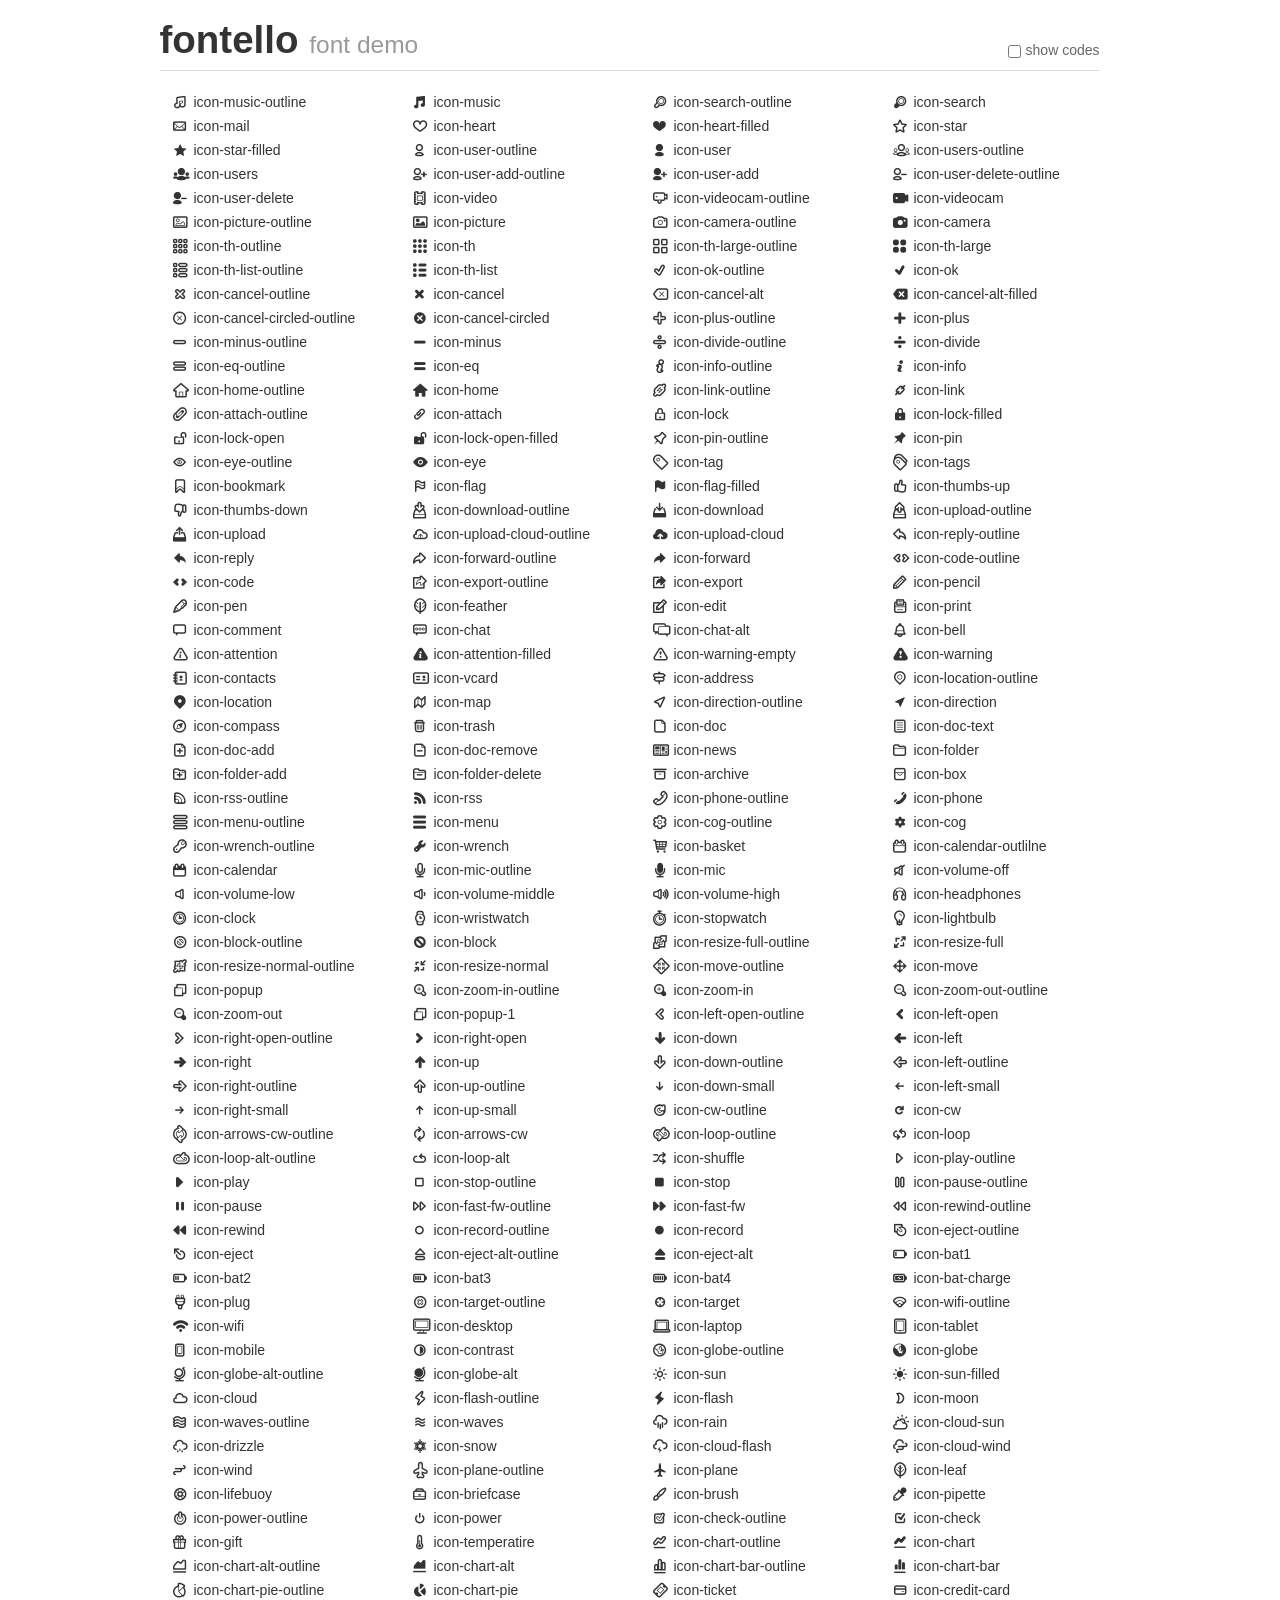
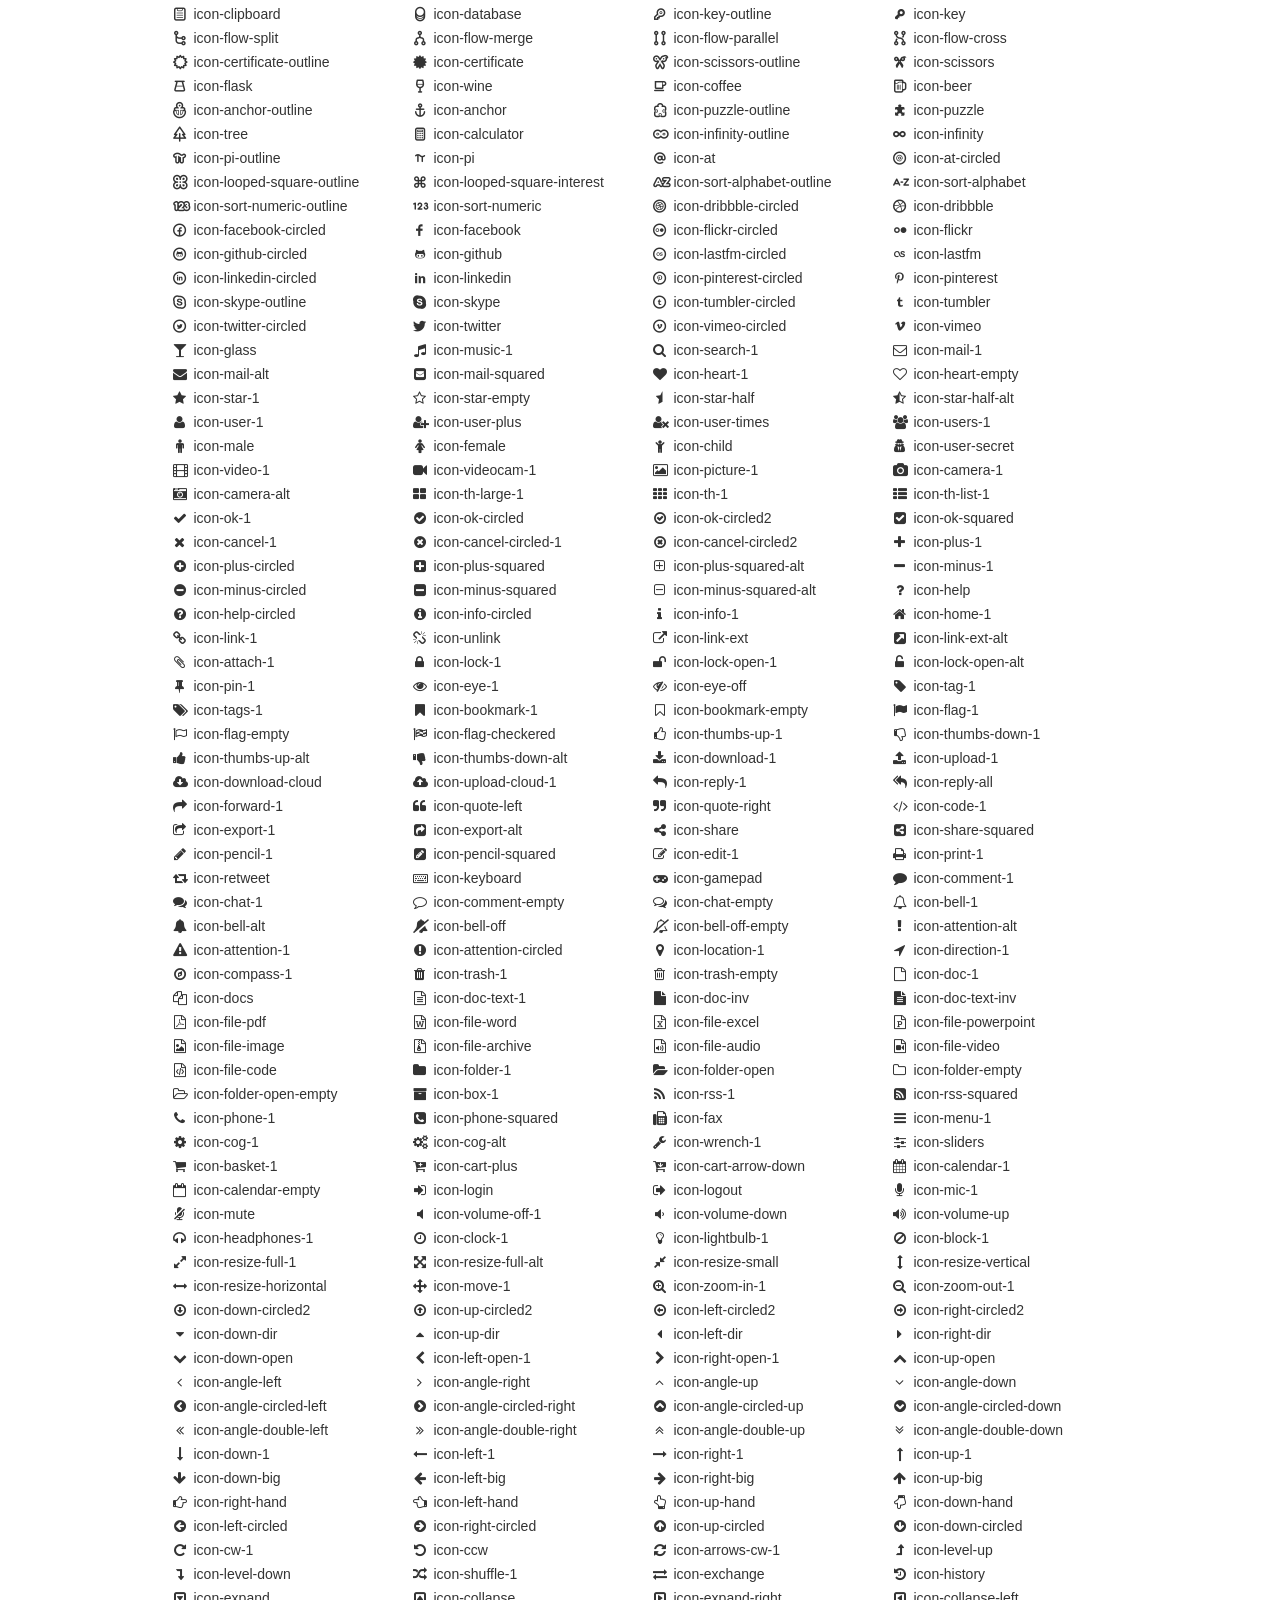
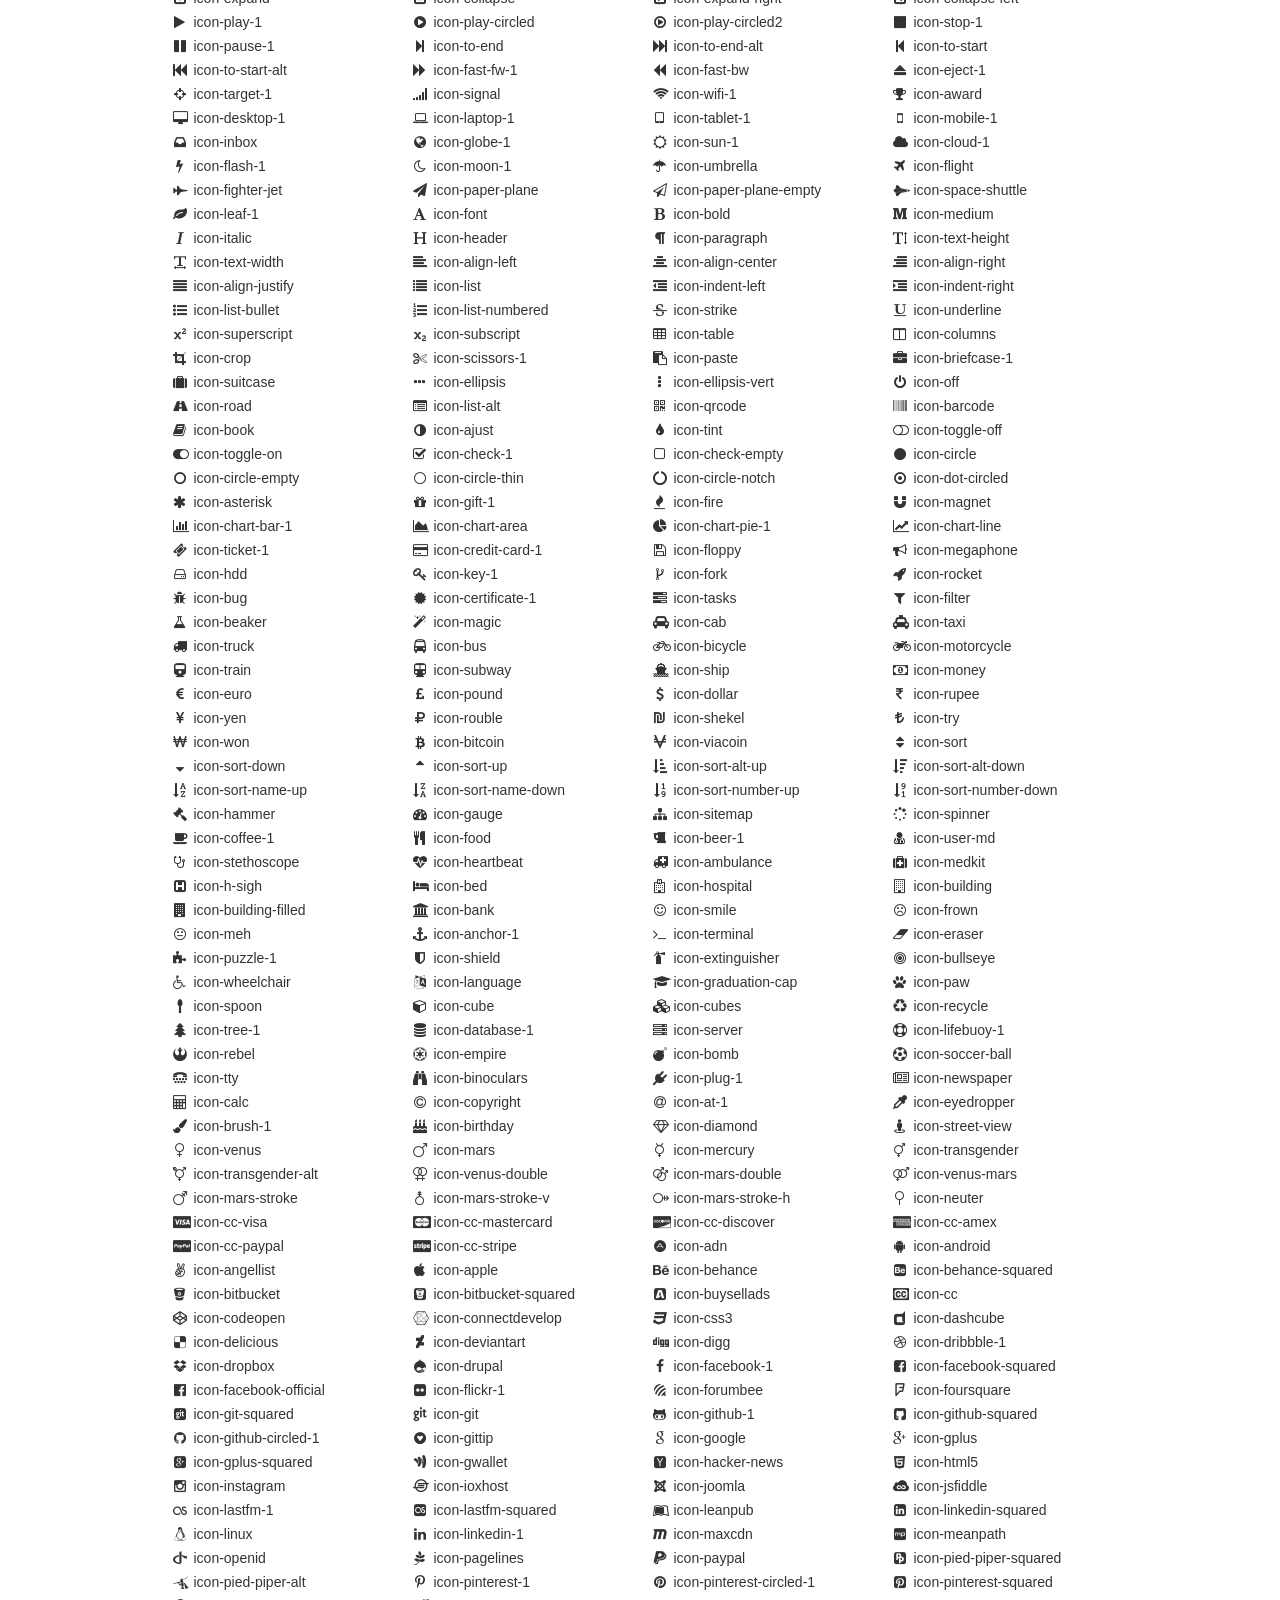
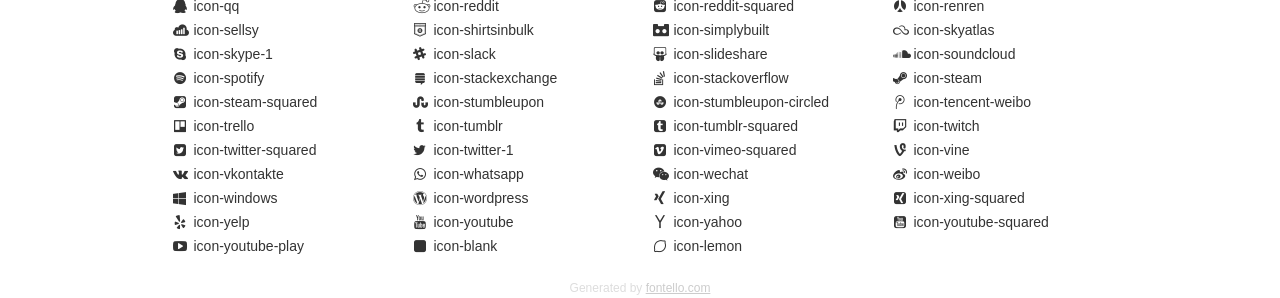
<file: demo-fontello/demo.html>
<!DOCTYPE html>
<html>
  <head><!--[if lt IE 9]><script language="javascript" type="text/javascript" src="//html5shim.googlecode.com/svn/trunk/html5.js"></script><![endif]-->
    <meta charset="UTF-8"><style>/*
 * Bootstrap v2.2.1
 *
 * Copyright 2012 Twitter, Inc
 * Licensed under the Apache License v2.0
 * http://www.apache.org/licenses/LICENSE-2.0
 *
 * Designed and built with all the love in the world @twitter by @mdo and @fat.
 */
.clearfix {
  *zoom: 1;
}
.clearfix:before,
.clearfix:after {
  display: table;
  content: "";
  line-height: 0;
}
.clearfix:after {
  clear: both;
}
html {
  font-size: 100%;
  -webkit-text-size-adjust: 100%;
  -ms-text-size-adjust: 100%;
}
a:focus {
  outline: thin dotted #333;
  outline: 5px auto -webkit-focus-ring-color;
  outline-offset: -2px;
}
a:hover,
a:active {
  outline: 0;
}
button,
input,
select,
textarea {
  margin: 0;
  font-size: 100%;
  vertical-align: middle;
}
button,
input {
  *overflow: visible;
  line-height: normal;
}
button::-moz-focus-inner,
input::-moz-focus-inner {
  padding: 0;
  border: 0;
}
body {
  margin: 0;
  font-family: "Helvetica Neue", Helvetica, Arial, sans-serif;
  font-size: 14px;
  line-height: 20px;
  color: #333;
  background-color: #fff;
}
a {
  color: #08c;
  text-decoration: none;
}
a:hover {
  color: #005580;
  text-decoration: underline;
}
.row {
  margin-left: -20px;
  *zoom: 1;
}
.row:before,
.row:after {
  display: table;
  content: "";
  line-height: 0;
}
.row:after {
  clear: both;
}
[class*="span"] {
  float: left;
  min-height: 1px;
  margin-left: 20px;
}
.container,
.navbar-static-top .container,
.navbar-fixed-top .container,
.navbar-fixed-bottom .container {
  width: 940px;
}
.span12 {
  width: 940px;
}
.span11 {
  width: 860px;
}
.span10 {
  width: 780px;
}
.span9 {
  width: 700px;
}
.span8 {
  width: 620px;
}
.span7 {
  width: 540px;
}
.span6 {
  width: 460px;
}
.span5 {
  width: 380px;
}
.span4 {
  width: 300px;
}
.span3 {
  width: 220px;
}
.span2 {
  width: 140px;
}
.span1 {
  width: 60px;
}
[class*="span"].pull-right,
.row-fluid [class*="span"].pull-right {
  float: right;
}
.container {
  margin-right: auto;
  margin-left: auto;
  *zoom: 1;
}
.container:before,
.container:after {
  display: table;
  content: "";
  line-height: 0;
}
.container:after {
  clear: both;
}
p {
  margin: 0 0 10px;
}
.lead {
  margin-bottom: 20px;
  font-size: 21px;
  font-weight: 200;
  line-height: 30px;
}
small {
  font-size: 85%;
}
h1 {
  margin: 10px 0;
  font-family: inherit;
  font-weight: bold;
  line-height: 20px;
  color: inherit;
  text-rendering: optimizelegibility;
}
h1 small {
  font-weight: normal;
  line-height: 1;
  color: #999;
}
h1 {
  line-height: 40px;
}
h1 {
  font-size: 38.5px;
}
h1 small {
  font-size: 24.5px;
}
body {
  margin-top: 90px;
}
.header {
  position: fixed;
  top: 0;
  left: 50%;
  margin-left: -480px;
  background-color: #fff;
  border-bottom: 1px solid #ddd;
  padding-top: 10px;
  z-index: 10;
}
.footer {
  color: #ddd;
  font-size: 12px;
  text-align: center;
  margin-top: 20px;
}
.footer a {
  color: #ccc;
  text-decoration: underline;
}
.the-icons {
  font-size: 14px;
  line-height: 24px;
}
.switch {
  position: absolute;
  right: 0;
  bottom: 10px;
  color: #666;
}
.switch input {
  margin-right: 0.3em;
}
.codesOn .i-name {
  display: none;
}
.codesOn .i-code {
  display: inline;
}
.i-code {
  display: none;
}
@font-face {
      font-family: 'fontello';
      src: url('./font/fontello.eot?67975849');
      src: url('./font/fontello.eot?67975849#iefix') format('embedded-opentype'),
           url('./font/fontello.woff?67975849') format('woff'),
           url('./font/fontello.ttf?67975849') format('truetype'),
           url('./font/fontello.svg?67975849#fontello') format('svg');
      font-weight: normal;
      font-style: normal;
    }
     
     
    .demo-icon
    {
      font-family: "fontello";
      font-style: normal;
      font-weight: normal;
      speak: none;
     
      display: inline-block;
      text-decoration: inherit;
      width: 1em;
      margin-right: .2em;
      text-align: center;
      /* opacity: .8; */
     
      /* For safety - reset parent styles, that can break glyph codes*/
      font-variant: normal;
      text-transform: none;
     
      /* fix buttons height, for twitter bootstrap */
      line-height: 1em;
     
      /* Animation center compensation - margins should be symmetric */
      /* remove if not needed */
      margin-left: .2em;
     
      /* You can be more comfortable with increased icons size */
      /* font-size: 120%; */
     
      /* Font smoothing. That was taken from TWBS */
      -webkit-font-smoothing: antialiased;
      -moz-osx-font-smoothing: grayscale;
     
      /* Uncomment for 3D effect */
      /* text-shadow: 1px 1px 1px rgba(127, 127, 127, 0.3); */
    }
     </style>
    <link rel="stylesheet" href="css/animation.css"><!--[if IE 7]><link rel="stylesheet" href="css/fontello-ie7.css"><![endif]-->
    <script>
      function toggleCodes(on) {
        var obj = document.getElementById('icons');
        
        if (on) {
          obj.className += ' codesOn';
        } else {
          obj.className = obj.className.replace(' codesOn', '');
        }
      }
      
    </script>
  </head>
  <body>
    <div class="container header">
      <h1>
        fontello
         <small>font demo</small>
      </h1>
      <label class="switch">
        <input type="checkbox" onclick="toggleCodes(this.checked)">show codes
      </label>
    </div>
    <div id="icons" class="container">
      <div class="row">
        <div title="Code: 0xe800" class="the-icons span3"><i class="demo-icon icon-music-outline">&#xe800;</i> <span class="i-name">icon-music-outline</span><span class="i-code">0xe800</span></div>
        <div title="Code: 0xe801" class="the-icons span3"><i class="demo-icon icon-music">&#xe801;</i> <span class="i-name">icon-music</span><span class="i-code">0xe801</span></div>
        <div title="Code: 0xe802" class="the-icons span3"><i class="demo-icon icon-search-outline">&#xe802;</i> <span class="i-name">icon-search-outline</span><span class="i-code">0xe802</span></div>
        <div title="Code: 0xe803" class="the-icons span3"><i class="demo-icon icon-search">&#xe803;</i> <span class="i-name">icon-search</span><span class="i-code">0xe803</span></div>
      </div>
      <div class="row">
        <div title="Code: 0xe804" class="the-icons span3"><i class="demo-icon icon-mail">&#xe804;</i> <span class="i-name">icon-mail</span><span class="i-code">0xe804</span></div>
        <div title="Code: 0xe805" class="the-icons span3"><i class="demo-icon icon-heart">&#xe805;</i> <span class="i-name">icon-heart</span><span class="i-code">0xe805</span></div>
        <div title="Code: 0xe806" class="the-icons span3"><i class="demo-icon icon-heart-filled">&#xe806;</i> <span class="i-name">icon-heart-filled</span><span class="i-code">0xe806</span></div>
        <div title="Code: 0xe807" class="the-icons span3"><i class="demo-icon icon-star">&#xe807;</i> <span class="i-name">icon-star</span><span class="i-code">0xe807</span></div>
      </div>
      <div class="row">
        <div title="Code: 0xe808" class="the-icons span3"><i class="demo-icon icon-star-filled">&#xe808;</i> <span class="i-name">icon-star-filled</span><span class="i-code">0xe808</span></div>
        <div title="Code: 0xe809" class="the-icons span3"><i class="demo-icon icon-user-outline">&#xe809;</i> <span class="i-name">icon-user-outline</span><span class="i-code">0xe809</span></div>
        <div title="Code: 0xe80a" class="the-icons span3"><i class="demo-icon icon-user">&#xe80a;</i> <span class="i-name">icon-user</span><span class="i-code">0xe80a</span></div>
        <div title="Code: 0xe80b" class="the-icons span3"><i class="demo-icon icon-users-outline">&#xe80b;</i> <span class="i-name">icon-users-outline</span><span class="i-code">0xe80b</span></div>
      </div>
      <div class="row">
        <div title="Code: 0xe80c" class="the-icons span3"><i class="demo-icon icon-users">&#xe80c;</i> <span class="i-name">icon-users</span><span class="i-code">0xe80c</span></div>
        <div title="Code: 0xe80d" class="the-icons span3"><i class="demo-icon icon-user-add-outline">&#xe80d;</i> <span class="i-name">icon-user-add-outline</span><span class="i-code">0xe80d</span></div>
        <div title="Code: 0xe80e" class="the-icons span3"><i class="demo-icon icon-user-add">&#xe80e;</i> <span class="i-name">icon-user-add</span><span class="i-code">0xe80e</span></div>
        <div title="Code: 0xe80f" class="the-icons span3"><i class="demo-icon icon-user-delete-outline">&#xe80f;</i> <span class="i-name">icon-user-delete-outline</span><span class="i-code">0xe80f</span></div>
      </div>
      <div class="row">
        <div title="Code: 0xe810" class="the-icons span3"><i class="demo-icon icon-user-delete">&#xe810;</i> <span class="i-name">icon-user-delete</span><span class="i-code">0xe810</span></div>
        <div title="Code: 0xe811" class="the-icons span3"><i class="demo-icon icon-video">&#xe811;</i> <span class="i-name">icon-video</span><span class="i-code">0xe811</span></div>
        <div title="Code: 0xe812" class="the-icons span3"><i class="demo-icon icon-videocam-outline">&#xe812;</i> <span class="i-name">icon-videocam-outline</span><span class="i-code">0xe812</span></div>
        <div title="Code: 0xe813" class="the-icons span3"><i class="demo-icon icon-videocam">&#xe813;</i> <span class="i-name">icon-videocam</span><span class="i-code">0xe813</span></div>
      </div>
      <div class="row">
        <div title="Code: 0xe814" class="the-icons span3"><i class="demo-icon icon-picture-outline">&#xe814;</i> <span class="i-name">icon-picture-outline</span><span class="i-code">0xe814</span></div>
        <div title="Code: 0xe815" class="the-icons span3"><i class="demo-icon icon-picture">&#xe815;</i> <span class="i-name">icon-picture</span><span class="i-code">0xe815</span></div>
        <div title="Code: 0xe816" class="the-icons span3"><i class="demo-icon icon-camera-outline">&#xe816;</i> <span class="i-name">icon-camera-outline</span><span class="i-code">0xe816</span></div>
        <div title="Code: 0xe817" class="the-icons span3"><i class="demo-icon icon-camera">&#xe817;</i> <span class="i-name">icon-camera</span><span class="i-code">0xe817</span></div>
      </div>
      <div class="row">
        <div title="Code: 0xe818" class="the-icons span3"><i class="demo-icon icon-th-outline">&#xe818;</i> <span class="i-name">icon-th-outline</span><span class="i-code">0xe818</span></div>
        <div title="Code: 0xe819" class="the-icons span3"><i class="demo-icon icon-th">&#xe819;</i> <span class="i-name">icon-th</span><span class="i-code">0xe819</span></div>
        <div title="Code: 0xe81a" class="the-icons span3"><i class="demo-icon icon-th-large-outline">&#xe81a;</i> <span class="i-name">icon-th-large-outline</span><span class="i-code">0xe81a</span></div>
        <div title="Code: 0xe81b" class="the-icons span3"><i class="demo-icon icon-th-large">&#xe81b;</i> <span class="i-name">icon-th-large</span><span class="i-code">0xe81b</span></div>
      </div>
      <div class="row">
        <div title="Code: 0xe81c" class="the-icons span3"><i class="demo-icon icon-th-list-outline">&#xe81c;</i> <span class="i-name">icon-th-list-outline</span><span class="i-code">0xe81c</span></div>
        <div title="Code: 0xe81d" class="the-icons span3"><i class="demo-icon icon-th-list">&#xe81d;</i> <span class="i-name">icon-th-list</span><span class="i-code">0xe81d</span></div>
        <div title="Code: 0xe81e" class="the-icons span3"><i class="demo-icon icon-ok-outline">&#xe81e;</i> <span class="i-name">icon-ok-outline</span><span class="i-code">0xe81e</span></div>
        <div title="Code: 0xe81f" class="the-icons span3"><i class="demo-icon icon-ok">&#xe81f;</i> <span class="i-name">icon-ok</span><span class="i-code">0xe81f</span></div>
      </div>
      <div class="row">
        <div title="Code: 0xe820" class="the-icons span3"><i class="demo-icon icon-cancel-outline">&#xe820;</i> <span class="i-name">icon-cancel-outline</span><span class="i-code">0xe820</span></div>
        <div title="Code: 0xe821" class="the-icons span3"><i class="demo-icon icon-cancel">&#xe821;</i> <span class="i-name">icon-cancel</span><span class="i-code">0xe821</span></div>
        <div title="Code: 0xe822" class="the-icons span3"><i class="demo-icon icon-cancel-alt">&#xe822;</i> <span class="i-name">icon-cancel-alt</span><span class="i-code">0xe822</span></div>
        <div title="Code: 0xe823" class="the-icons span3"><i class="demo-icon icon-cancel-alt-filled">&#xe823;</i> <span class="i-name">icon-cancel-alt-filled</span><span class="i-code">0xe823</span></div>
      </div>
      <div class="row">
        <div title="Code: 0xe824" class="the-icons span3"><i class="demo-icon icon-cancel-circled-outline">&#xe824;</i> <span class="i-name">icon-cancel-circled-outline</span><span class="i-code">0xe824</span></div>
        <div title="Code: 0xe825" class="the-icons span3"><i class="demo-icon icon-cancel-circled">&#xe825;</i> <span class="i-name">icon-cancel-circled</span><span class="i-code">0xe825</span></div>
        <div title="Code: 0xe826" class="the-icons span3"><i class="demo-icon icon-plus-outline">&#xe826;</i> <span class="i-name">icon-plus-outline</span><span class="i-code">0xe826</span></div>
        <div title="Code: 0xe827" class="the-icons span3"><i class="demo-icon icon-plus">&#xe827;</i> <span class="i-name">icon-plus</span><span class="i-code">0xe827</span></div>
      </div>
      <div class="row">
        <div title="Code: 0xe828" class="the-icons span3"><i class="demo-icon icon-minus-outline">&#xe828;</i> <span class="i-name">icon-minus-outline</span><span class="i-code">0xe828</span></div>
        <div title="Code: 0xe829" class="the-icons span3"><i class="demo-icon icon-minus">&#xe829;</i> <span class="i-name">icon-minus</span><span class="i-code">0xe829</span></div>
        <div title="Code: 0xe82a" class="the-icons span3"><i class="demo-icon icon-divide-outline">&#xe82a;</i> <span class="i-name">icon-divide-outline</span><span class="i-code">0xe82a</span></div>
        <div title="Code: 0xe82b" class="the-icons span3"><i class="demo-icon icon-divide">&#xe82b;</i> <span class="i-name">icon-divide</span><span class="i-code">0xe82b</span></div>
      </div>
      <div class="row">
        <div title="Code: 0xe82c" class="the-icons span3"><i class="demo-icon icon-eq-outline">&#xe82c;</i> <span class="i-name">icon-eq-outline</span><span class="i-code">0xe82c</span></div>
        <div title="Code: 0xe82d" class="the-icons span3"><i class="demo-icon icon-eq">&#xe82d;</i> <span class="i-name">icon-eq</span><span class="i-code">0xe82d</span></div>
        <div title="Code: 0xe82e" class="the-icons span3"><i class="demo-icon icon-info-outline">&#xe82e;</i> <span class="i-name">icon-info-outline</span><span class="i-code">0xe82e</span></div>
        <div title="Code: 0xe82f" class="the-icons span3"><i class="demo-icon icon-info">&#xe82f;</i> <span class="i-name">icon-info</span><span class="i-code">0xe82f</span></div>
      </div>
      <div class="row">
        <div title="Code: 0xe830" class="the-icons span3"><i class="demo-icon icon-home-outline">&#xe830;</i> <span class="i-name">icon-home-outline</span><span class="i-code">0xe830</span></div>
        <div title="Code: 0xe831" class="the-icons span3"><i class="demo-icon icon-home">&#xe831;</i> <span class="i-name">icon-home</span><span class="i-code">0xe831</span></div>
        <div title="Code: 0xe832" class="the-icons span3"><i class="demo-icon icon-link-outline">&#xe832;</i> <span class="i-name">icon-link-outline</span><span class="i-code">0xe832</span></div>
        <div title="Code: 0xe833" class="the-icons span3"><i class="demo-icon icon-link">&#xe833;</i> <span class="i-name">icon-link</span><span class="i-code">0xe833</span></div>
      </div>
      <div class="row">
        <div title="Code: 0xe834" class="the-icons span3"><i class="demo-icon icon-attach-outline">&#xe834;</i> <span class="i-name">icon-attach-outline</span><span class="i-code">0xe834</span></div>
        <div title="Code: 0xe835" class="the-icons span3"><i class="demo-icon icon-attach">&#xe835;</i> <span class="i-name">icon-attach</span><span class="i-code">0xe835</span></div>
        <div title="Code: 0xe836" class="the-icons span3"><i class="demo-icon icon-lock">&#xe836;</i> <span class="i-name">icon-lock</span><span class="i-code">0xe836</span></div>
        <div title="Code: 0xe837" class="the-icons span3"><i class="demo-icon icon-lock-filled">&#xe837;</i> <span class="i-name">icon-lock-filled</span><span class="i-code">0xe837</span></div>
      </div>
      <div class="row">
        <div title="Code: 0xe838" class="the-icons span3"><i class="demo-icon icon-lock-open">&#xe838;</i> <span class="i-name">icon-lock-open</span><span class="i-code">0xe838</span></div>
        <div title="Code: 0xe839" class="the-icons span3"><i class="demo-icon icon-lock-open-filled">&#xe839;</i> <span class="i-name">icon-lock-open-filled</span><span class="i-code">0xe839</span></div>
        <div title="Code: 0xe83a" class="the-icons span3"><i class="demo-icon icon-pin-outline">&#xe83a;</i> <span class="i-name">icon-pin-outline</span><span class="i-code">0xe83a</span></div>
        <div title="Code: 0xe83b" class="the-icons span3"><i class="demo-icon icon-pin">&#xe83b;</i> <span class="i-name">icon-pin</span><span class="i-code">0xe83b</span></div>
      </div>
      <div class="row">
        <div title="Code: 0xe83c" class="the-icons span3"><i class="demo-icon icon-eye-outline">&#xe83c;</i> <span class="i-name">icon-eye-outline</span><span class="i-code">0xe83c</span></div>
        <div title="Code: 0xe83d" class="the-icons span3"><i class="demo-icon icon-eye">&#xe83d;</i> <span class="i-name">icon-eye</span><span class="i-code">0xe83d</span></div>
        <div title="Code: 0xe83e" class="the-icons span3"><i class="demo-icon icon-tag">&#xe83e;</i> <span class="i-name">icon-tag</span><span class="i-code">0xe83e</span></div>
        <div title="Code: 0xe83f" class="the-icons span3"><i class="demo-icon icon-tags">&#xe83f;</i> <span class="i-name">icon-tags</span><span class="i-code">0xe83f</span></div>
      </div>
      <div class="row">
        <div title="Code: 0xe840" class="the-icons span3"><i class="demo-icon icon-bookmark">&#xe840;</i> <span class="i-name">icon-bookmark</span><span class="i-code">0xe840</span></div>
        <div title="Code: 0xe841" class="the-icons span3"><i class="demo-icon icon-flag">&#xe841;</i> <span class="i-name">icon-flag</span><span class="i-code">0xe841</span></div>
        <div title="Code: 0xe842" class="the-icons span3"><i class="demo-icon icon-flag-filled">&#xe842;</i> <span class="i-name">icon-flag-filled</span><span class="i-code">0xe842</span></div>
        <div title="Code: 0xe843" class="the-icons span3"><i class="demo-icon icon-thumbs-up">&#xe843;</i> <span class="i-name">icon-thumbs-up</span><span class="i-code">0xe843</span></div>
      </div>
      <div class="row">
        <div title="Code: 0xe844" class="the-icons span3"><i class="demo-icon icon-thumbs-down">&#xe844;</i> <span class="i-name">icon-thumbs-down</span><span class="i-code">0xe844</span></div>
        <div title="Code: 0xe845" class="the-icons span3"><i class="demo-icon icon-download-outline">&#xe845;</i> <span class="i-name">icon-download-outline</span><span class="i-code">0xe845</span></div>
        <div title="Code: 0xe846" class="the-icons span3"><i class="demo-icon icon-download">&#xe846;</i> <span class="i-name">icon-download</span><span class="i-code">0xe846</span></div>
        <div title="Code: 0xe847" class="the-icons span3"><i class="demo-icon icon-upload-outline">&#xe847;</i> <span class="i-name">icon-upload-outline</span><span class="i-code">0xe847</span></div>
      </div>
      <div class="row">
        <div title="Code: 0xe848" class="the-icons span3"><i class="demo-icon icon-upload">&#xe848;</i> <span class="i-name">icon-upload</span><span class="i-code">0xe848</span></div>
        <div title="Code: 0xe849" class="the-icons span3"><i class="demo-icon icon-upload-cloud-outline">&#xe849;</i> <span class="i-name">icon-upload-cloud-outline</span><span class="i-code">0xe849</span></div>
        <div title="Code: 0xe84a" class="the-icons span3"><i class="demo-icon icon-upload-cloud">&#xe84a;</i> <span class="i-name">icon-upload-cloud</span><span class="i-code">0xe84a</span></div>
        <div title="Code: 0xe84b" class="the-icons span3"><i class="demo-icon icon-reply-outline">&#xe84b;</i> <span class="i-name">icon-reply-outline</span><span class="i-code">0xe84b</span></div>
      </div>
      <div class="row">
        <div title="Code: 0xe84c" class="the-icons span3"><i class="demo-icon icon-reply">&#xe84c;</i> <span class="i-name">icon-reply</span><span class="i-code">0xe84c</span></div>
        <div title="Code: 0xe84d" class="the-icons span3"><i class="demo-icon icon-forward-outline">&#xe84d;</i> <span class="i-name">icon-forward-outline</span><span class="i-code">0xe84d</span></div>
        <div title="Code: 0xe84e" class="the-icons span3"><i class="demo-icon icon-forward">&#xe84e;</i> <span class="i-name">icon-forward</span><span class="i-code">0xe84e</span></div>
        <div title="Code: 0xe84f" class="the-icons span3"><i class="demo-icon icon-code-outline">&#xe84f;</i> <span class="i-name">icon-code-outline</span><span class="i-code">0xe84f</span></div>
      </div>
      <div class="row">
        <div title="Code: 0xe850" class="the-icons span3"><i class="demo-icon icon-code">&#xe850;</i> <span class="i-name">icon-code</span><span class="i-code">0xe850</span></div>
        <div title="Code: 0xe851" class="the-icons span3"><i class="demo-icon icon-export-outline">&#xe851;</i> <span class="i-name">icon-export-outline</span><span class="i-code">0xe851</span></div>
        <div title="Code: 0xe852" class="the-icons span3"><i class="demo-icon icon-export">&#xe852;</i> <span class="i-name">icon-export</span><span class="i-code">0xe852</span></div>
        <div title="Code: 0xe853" class="the-icons span3"><i class="demo-icon icon-pencil">&#xe853;</i> <span class="i-name">icon-pencil</span><span class="i-code">0xe853</span></div>
      </div>
      <div class="row">
        <div title="Code: 0xe854" class="the-icons span3"><i class="demo-icon icon-pen">&#xe854;</i> <span class="i-name">icon-pen</span><span class="i-code">0xe854</span></div>
        <div title="Code: 0xe855" class="the-icons span3"><i class="demo-icon icon-feather">&#xe855;</i> <span class="i-name">icon-feather</span><span class="i-code">0xe855</span></div>
        <div title="Code: 0xe856" class="the-icons span3"><i class="demo-icon icon-edit">&#xe856;</i> <span class="i-name">icon-edit</span><span class="i-code">0xe856</span></div>
        <div title="Code: 0xe857" class="the-icons span3"><i class="demo-icon icon-print">&#xe857;</i> <span class="i-name">icon-print</span><span class="i-code">0xe857</span></div>
      </div>
      <div class="row">
        <div title="Code: 0xe858" class="the-icons span3"><i class="demo-icon icon-comment">&#xe858;</i> <span class="i-name">icon-comment</span><span class="i-code">0xe858</span></div>
        <div title="Code: 0xe859" class="the-icons span3"><i class="demo-icon icon-chat">&#xe859;</i> <span class="i-name">icon-chat</span><span class="i-code">0xe859</span></div>
        <div title="Code: 0xe85a" class="the-icons span3"><i class="demo-icon icon-chat-alt">&#xe85a;</i> <span class="i-name">icon-chat-alt</span><span class="i-code">0xe85a</span></div>
        <div title="Code: 0xe85b" class="the-icons span3"><i class="demo-icon icon-bell">&#xe85b;</i> <span class="i-name">icon-bell</span><span class="i-code">0xe85b</span></div>
      </div>
      <div class="row">
        <div title="Code: 0xe85c" class="the-icons span3"><i class="demo-icon icon-attention">&#xe85c;</i> <span class="i-name">icon-attention</span><span class="i-code">0xe85c</span></div>
        <div title="Code: 0xe85d" class="the-icons span3"><i class="demo-icon icon-attention-filled">&#xe85d;</i> <span class="i-name">icon-attention-filled</span><span class="i-code">0xe85d</span></div>
        <div title="Code: 0xe85e" class="the-icons span3"><i class="demo-icon icon-warning-empty">&#xe85e;</i> <span class="i-name">icon-warning-empty</span><span class="i-code">0xe85e</span></div>
        <div title="Code: 0xe85f" class="the-icons span3"><i class="demo-icon icon-warning">&#xe85f;</i> <span class="i-name">icon-warning</span><span class="i-code">0xe85f</span></div>
      </div>
      <div class="row">
        <div title="Code: 0xe860" class="the-icons span3"><i class="demo-icon icon-contacts">&#xe860;</i> <span class="i-name">icon-contacts</span><span class="i-code">0xe860</span></div>
        <div title="Code: 0xe861" class="the-icons span3"><i class="demo-icon icon-vcard">&#xe861;</i> <span class="i-name">icon-vcard</span><span class="i-code">0xe861</span></div>
        <div title="Code: 0xe862" class="the-icons span3"><i class="demo-icon icon-address">&#xe862;</i> <span class="i-name">icon-address</span><span class="i-code">0xe862</span></div>
        <div title="Code: 0xe863" class="the-icons span3"><i class="demo-icon icon-location-outline">&#xe863;</i> <span class="i-name">icon-location-outline</span><span class="i-code">0xe863</span></div>
      </div>
      <div class="row">
        <div title="Code: 0xe864" class="the-icons span3"><i class="demo-icon icon-location">&#xe864;</i> <span class="i-name">icon-location</span><span class="i-code">0xe864</span></div>
        <div title="Code: 0xe865" class="the-icons span3"><i class="demo-icon icon-map">&#xe865;</i> <span class="i-name">icon-map</span><span class="i-code">0xe865</span></div>
        <div title="Code: 0xe866" class="the-icons span3"><i class="demo-icon icon-direction-outline">&#xe866;</i> <span class="i-name">icon-direction-outline</span><span class="i-code">0xe866</span></div>
        <div title="Code: 0xe867" class="the-icons span3"><i class="demo-icon icon-direction">&#xe867;</i> <span class="i-name">icon-direction</span><span class="i-code">0xe867</span></div>
      </div>
      <div class="row">
        <div title="Code: 0xe868" class="the-icons span3"><i class="demo-icon icon-compass">&#xe868;</i> <span class="i-name">icon-compass</span><span class="i-code">0xe868</span></div>
        <div title="Code: 0xe869" class="the-icons span3"><i class="demo-icon icon-trash">&#xe869;</i> <span class="i-name">icon-trash</span><span class="i-code">0xe869</span></div>
        <div title="Code: 0xe86a" class="the-icons span3"><i class="demo-icon icon-doc">&#xe86a;</i> <span class="i-name">icon-doc</span><span class="i-code">0xe86a</span></div>
        <div title="Code: 0xe86b" class="the-icons span3"><i class="demo-icon icon-doc-text">&#xe86b;</i> <span class="i-name">icon-doc-text</span><span class="i-code">0xe86b</span></div>
      </div>
      <div class="row">
        <div title="Code: 0xe86c" class="the-icons span3"><i class="demo-icon icon-doc-add">&#xe86c;</i> <span class="i-name">icon-doc-add</span><span class="i-code">0xe86c</span></div>
        <div title="Code: 0xe86d" class="the-icons span3"><i class="demo-icon icon-doc-remove">&#xe86d;</i> <span class="i-name">icon-doc-remove</span><span class="i-code">0xe86d</span></div>
        <div title="Code: 0xe86e" class="the-icons span3"><i class="demo-icon icon-news">&#xe86e;</i> <span class="i-name">icon-news</span><span class="i-code">0xe86e</span></div>
        <div title="Code: 0xe86f" class="the-icons span3"><i class="demo-icon icon-folder">&#xe86f;</i> <span class="i-name">icon-folder</span><span class="i-code">0xe86f</span></div>
      </div>
      <div class="row">
        <div title="Code: 0xe870" class="the-icons span3"><i class="demo-icon icon-folder-add">&#xe870;</i> <span class="i-name">icon-folder-add</span><span class="i-code">0xe870</span></div>
        <div title="Code: 0xe871" class="the-icons span3"><i class="demo-icon icon-folder-delete">&#xe871;</i> <span class="i-name">icon-folder-delete</span><span class="i-code">0xe871</span></div>
        <div title="Code: 0xe872" class="the-icons span3"><i class="demo-icon icon-archive">&#xe872;</i> <span class="i-name">icon-archive</span><span class="i-code">0xe872</span></div>
        <div title="Code: 0xe873" class="the-icons span3"><i class="demo-icon icon-box">&#xe873;</i> <span class="i-name">icon-box</span><span class="i-code">0xe873</span></div>
      </div>
      <div class="row">
        <div title="Code: 0xe874" class="the-icons span3"><i class="demo-icon icon-rss-outline">&#xe874;</i> <span class="i-name">icon-rss-outline</span><span class="i-code">0xe874</span></div>
        <div title="Code: 0xe875" class="the-icons span3"><i class="demo-icon icon-rss">&#xe875;</i> <span class="i-name">icon-rss</span><span class="i-code">0xe875</span></div>
        <div title="Code: 0xe876" class="the-icons span3"><i class="demo-icon icon-phone-outline">&#xe876;</i> <span class="i-name">icon-phone-outline</span><span class="i-code">0xe876</span></div>
        <div title="Code: 0xe877" class="the-icons span3"><i class="demo-icon icon-phone">&#xe877;</i> <span class="i-name">icon-phone</span><span class="i-code">0xe877</span></div>
      </div>
      <div class="row">
        <div title="Code: 0xe878" class="the-icons span3"><i class="demo-icon icon-menu-outline">&#xe878;</i> <span class="i-name">icon-menu-outline</span><span class="i-code">0xe878</span></div>
        <div title="Code: 0xe879" class="the-icons span3"><i class="demo-icon icon-menu">&#xe879;</i> <span class="i-name">icon-menu</span><span class="i-code">0xe879</span></div>
        <div title="Code: 0xe87a" class="the-icons span3"><i class="demo-icon icon-cog-outline">&#xe87a;</i> <span class="i-name">icon-cog-outline</span><span class="i-code">0xe87a</span></div>
        <div title="Code: 0xe87b" class="the-icons span3"><i class="demo-icon icon-cog">&#xe87b;</i> <span class="i-name">icon-cog</span><span class="i-code">0xe87b</span></div>
      </div>
      <div class="row">
        <div title="Code: 0xe87c" class="the-icons span3"><i class="demo-icon icon-wrench-outline">&#xe87c;</i> <span class="i-name">icon-wrench-outline</span><span class="i-code">0xe87c</span></div>
        <div title="Code: 0xe87d" class="the-icons span3"><i class="demo-icon icon-wrench">&#xe87d;</i> <span class="i-name">icon-wrench</span><span class="i-code">0xe87d</span></div>
        <div title="Code: 0xe87e" class="the-icons span3"><i class="demo-icon icon-basket">&#xe87e;</i> <span class="i-name">icon-basket</span><span class="i-code">0xe87e</span></div>
        <div title="Code: 0xe87f" class="the-icons span3"><i class="demo-icon icon-calendar-outlilne">&#xe87f;</i> <span class="i-name">icon-calendar-outlilne</span><span class="i-code">0xe87f</span></div>
      </div>
      <div class="row">
        <div title="Code: 0xe880" class="the-icons span3"><i class="demo-icon icon-calendar">&#xe880;</i> <span class="i-name">icon-calendar</span><span class="i-code">0xe880</span></div>
        <div title="Code: 0xe881" class="the-icons span3"><i class="demo-icon icon-mic-outline">&#xe881;</i> <span class="i-name">icon-mic-outline</span><span class="i-code">0xe881</span></div>
        <div title="Code: 0xe882" class="the-icons span3"><i class="demo-icon icon-mic">&#xe882;</i> <span class="i-name">icon-mic</span><span class="i-code">0xe882</span></div>
        <div title="Code: 0xe883" class="the-icons span3"><i class="demo-icon icon-volume-off">&#xe883;</i> <span class="i-name">icon-volume-off</span><span class="i-code">0xe883</span></div>
      </div>
      <div class="row">
        <div title="Code: 0xe884" class="the-icons span3"><i class="demo-icon icon-volume-low">&#xe884;</i> <span class="i-name">icon-volume-low</span><span class="i-code">0xe884</span></div>
        <div title="Code: 0xe885" class="the-icons span3"><i class="demo-icon icon-volume-middle">&#xe885;</i> <span class="i-name">icon-volume-middle</span><span class="i-code">0xe885</span></div>
        <div title="Code: 0xe886" class="the-icons span3"><i class="demo-icon icon-volume-high">&#xe886;</i> <span class="i-name">icon-volume-high</span><span class="i-code">0xe886</span></div>
        <div title="Code: 0xe887" class="the-icons span3"><i class="demo-icon icon-headphones">&#xe887;</i> <span class="i-name">icon-headphones</span><span class="i-code">0xe887</span></div>
      </div>
      <div class="row">
        <div title="Code: 0xe888" class="the-icons span3"><i class="demo-icon icon-clock">&#xe888;</i> <span class="i-name">icon-clock</span><span class="i-code">0xe888</span></div>
        <div title="Code: 0xe889" class="the-icons span3"><i class="demo-icon icon-wristwatch">&#xe889;</i> <span class="i-name">icon-wristwatch</span><span class="i-code">0xe889</span></div>
        <div title="Code: 0xe88a" class="the-icons span3"><i class="demo-icon icon-stopwatch">&#xe88a;</i> <span class="i-name">icon-stopwatch</span><span class="i-code">0xe88a</span></div>
        <div title="Code: 0xe88b" class="the-icons span3"><i class="demo-icon icon-lightbulb">&#xe88b;</i> <span class="i-name">icon-lightbulb</span><span class="i-code">0xe88b</span></div>
      </div>
      <div class="row">
        <div title="Code: 0xe88c" class="the-icons span3"><i class="demo-icon icon-block-outline">&#xe88c;</i> <span class="i-name">icon-block-outline</span><span class="i-code">0xe88c</span></div>
        <div title="Code: 0xe88d" class="the-icons span3"><i class="demo-icon icon-block">&#xe88d;</i> <span class="i-name">icon-block</span><span class="i-code">0xe88d</span></div>
        <div title="Code: 0xe88e" class="the-icons span3"><i class="demo-icon icon-resize-full-outline">&#xe88e;</i> <span class="i-name">icon-resize-full-outline</span><span class="i-code">0xe88e</span></div>
        <div title="Code: 0xe88f" class="the-icons span3"><i class="demo-icon icon-resize-full">&#xe88f;</i> <span class="i-name">icon-resize-full</span><span class="i-code">0xe88f</span></div>
      </div>
      <div class="row">
        <div title="Code: 0xe890" class="the-icons span3"><i class="demo-icon icon-resize-normal-outline">&#xe890;</i> <span class="i-name">icon-resize-normal-outline</span><span class="i-code">0xe890</span></div>
        <div title="Code: 0xe891" class="the-icons span3"><i class="demo-icon icon-resize-normal">&#xe891;</i> <span class="i-name">icon-resize-normal</span><span class="i-code">0xe891</span></div>
        <div title="Code: 0xe892" class="the-icons span3"><i class="demo-icon icon-move-outline">&#xe892;</i> <span class="i-name">icon-move-outline</span><span class="i-code">0xe892</span></div>
        <div title="Code: 0xe893" class="the-icons span3"><i class="demo-icon icon-move">&#xe893;</i> <span class="i-name">icon-move</span><span class="i-code">0xe893</span></div>
      </div>
      <div class="row">
        <div title="Code: 0xe894" class="the-icons span3"><i class="demo-icon icon-popup">&#xe894;</i> <span class="i-name">icon-popup</span><span class="i-code">0xe894</span></div>
        <div title="Code: 0xe895" class="the-icons span3"><i class="demo-icon icon-zoom-in-outline">&#xe895;</i> <span class="i-name">icon-zoom-in-outline</span><span class="i-code">0xe895</span></div>
        <div title="Code: 0xe896" class="the-icons span3"><i class="demo-icon icon-zoom-in">&#xe896;</i> <span class="i-name">icon-zoom-in</span><span class="i-code">0xe896</span></div>
        <div title="Code: 0xe897" class="the-icons span3"><i class="demo-icon icon-zoom-out-outline">&#xe897;</i> <span class="i-name">icon-zoom-out-outline</span><span class="i-code">0xe897</span></div>
      </div>
      <div class="row">
        <div title="Code: 0xe898" class="the-icons span3"><i class="demo-icon icon-zoom-out">&#xe898;</i> <span class="i-name">icon-zoom-out</span><span class="i-code">0xe898</span></div>
        <div title="Code: 0xe899" class="the-icons span3"><i class="demo-icon icon-popup-1">&#xe899;</i> <span class="i-name">icon-popup-1</span><span class="i-code">0xe899</span></div>
        <div title="Code: 0xe89a" class="the-icons span3"><i class="demo-icon icon-left-open-outline">&#xe89a;</i> <span class="i-name">icon-left-open-outline</span><span class="i-code">0xe89a</span></div>
        <div title="Code: 0xe89b" class="the-icons span3"><i class="demo-icon icon-left-open">&#xe89b;</i> <span class="i-name">icon-left-open</span><span class="i-code">0xe89b</span></div>
      </div>
      <div class="row">
        <div title="Code: 0xe89c" class="the-icons span3"><i class="demo-icon icon-right-open-outline">&#xe89c;</i> <span class="i-name">icon-right-open-outline</span><span class="i-code">0xe89c</span></div>
        <div title="Code: 0xe89d" class="the-icons span3"><i class="demo-icon icon-right-open">&#xe89d;</i> <span class="i-name">icon-right-open</span><span class="i-code">0xe89d</span></div>
        <div title="Code: 0xe89e" class="the-icons span3"><i class="demo-icon icon-down">&#xe89e;</i> <span class="i-name">icon-down</span><span class="i-code">0xe89e</span></div>
        <div title="Code: 0xe89f" class="the-icons span3"><i class="demo-icon icon-left">&#xe89f;</i> <span class="i-name">icon-left</span><span class="i-code">0xe89f</span></div>
      </div>
      <div class="row">
        <div title="Code: 0xe8a0" class="the-icons span3"><i class="demo-icon icon-right">&#xe8a0;</i> <span class="i-name">icon-right</span><span class="i-code">0xe8a0</span></div>
        <div title="Code: 0xe8a1" class="the-icons span3"><i class="demo-icon icon-up">&#xe8a1;</i> <span class="i-name">icon-up</span><span class="i-code">0xe8a1</span></div>
        <div title="Code: 0xe8a2" class="the-icons span3"><i class="demo-icon icon-down-outline">&#xe8a2;</i> <span class="i-name">icon-down-outline</span><span class="i-code">0xe8a2</span></div>
        <div title="Code: 0xe8a3" class="the-icons span3"><i class="demo-icon icon-left-outline">&#xe8a3;</i> <span class="i-name">icon-left-outline</span><span class="i-code">0xe8a3</span></div>
      </div>
      <div class="row">
        <div title="Code: 0xe8a4" class="the-icons span3"><i class="demo-icon icon-right-outline">&#xe8a4;</i> <span class="i-name">icon-right-outline</span><span class="i-code">0xe8a4</span></div>
        <div title="Code: 0xe8a5" class="the-icons span3"><i class="demo-icon icon-up-outline">&#xe8a5;</i> <span class="i-name">icon-up-outline</span><span class="i-code">0xe8a5</span></div>
        <div title="Code: 0xe8a6" class="the-icons span3"><i class="demo-icon icon-down-small">&#xe8a6;</i> <span class="i-name">icon-down-small</span><span class="i-code">0xe8a6</span></div>
        <div title="Code: 0xe8a7" class="the-icons span3"><i class="demo-icon icon-left-small">&#xe8a7;</i> <span class="i-name">icon-left-small</span><span class="i-code">0xe8a7</span></div>
      </div>
      <div class="row">
        <div title="Code: 0xe8a8" class="the-icons span3"><i class="demo-icon icon-right-small">&#xe8a8;</i> <span class="i-name">icon-right-small</span><span class="i-code">0xe8a8</span></div>
        <div title="Code: 0xe8a9" class="the-icons span3"><i class="demo-icon icon-up-small">&#xe8a9;</i> <span class="i-name">icon-up-small</span><span class="i-code">0xe8a9</span></div>
        <div title="Code: 0xe8aa" class="the-icons span3"><i class="demo-icon icon-cw-outline">&#xe8aa;</i> <span class="i-name">icon-cw-outline</span><span class="i-code">0xe8aa</span></div>
        <div title="Code: 0xe8ab" class="the-icons span3"><i class="demo-icon icon-cw">&#xe8ab;</i> <span class="i-name">icon-cw</span><span class="i-code">0xe8ab</span></div>
      </div>
      <div class="row">
        <div title="Code: 0xe8ac" class="the-icons span3"><i class="demo-icon icon-arrows-cw-outline">&#xe8ac;</i> <span class="i-name">icon-arrows-cw-outline</span><span class="i-code">0xe8ac</span></div>
        <div title="Code: 0xe8ad" class="the-icons span3"><i class="demo-icon icon-arrows-cw">&#xe8ad;</i> <span class="i-name">icon-arrows-cw</span><span class="i-code">0xe8ad</span></div>
        <div title="Code: 0xe8ae" class="the-icons span3"><i class="demo-icon icon-loop-outline">&#xe8ae;</i> <span class="i-name">icon-loop-outline</span><span class="i-code">0xe8ae</span></div>
        <div title="Code: 0xe8af" class="the-icons span3"><i class="demo-icon icon-loop">&#xe8af;</i> <span class="i-name">icon-loop</span><span class="i-code">0xe8af</span></div>
      </div>
      <div class="row">
        <div title="Code: 0xe8b0" class="the-icons span3"><i class="demo-icon icon-loop-alt-outline">&#xe8b0;</i> <span class="i-name">icon-loop-alt-outline</span><span class="i-code">0xe8b0</span></div>
        <div title="Code: 0xe8b1" class="the-icons span3"><i class="demo-icon icon-loop-alt">&#xe8b1;</i> <span class="i-name">icon-loop-alt</span><span class="i-code">0xe8b1</span></div>
        <div title="Code: 0xe8b2" class="the-icons span3"><i class="demo-icon icon-shuffle">&#xe8b2;</i> <span class="i-name">icon-shuffle</span><span class="i-code">0xe8b2</span></div>
        <div title="Code: 0xe8b3" class="the-icons span3"><i class="demo-icon icon-play-outline">&#xe8b3;</i> <span class="i-name">icon-play-outline</span><span class="i-code">0xe8b3</span></div>
      </div>
      <div class="row">
        <div title="Code: 0xe8b4" class="the-icons span3"><i class="demo-icon icon-play">&#xe8b4;</i> <span class="i-name">icon-play</span><span class="i-code">0xe8b4</span></div>
        <div title="Code: 0xe8b5" class="the-icons span3"><i class="demo-icon icon-stop-outline">&#xe8b5;</i> <span class="i-name">icon-stop-outline</span><span class="i-code">0xe8b5</span></div>
        <div title="Code: 0xe8b6" class="the-icons span3"><i class="demo-icon icon-stop">&#xe8b6;</i> <span class="i-name">icon-stop</span><span class="i-code">0xe8b6</span></div>
        <div title="Code: 0xe8b7" class="the-icons span3"><i class="demo-icon icon-pause-outline">&#xe8b7;</i> <span class="i-name">icon-pause-outline</span><span class="i-code">0xe8b7</span></div>
      </div>
      <div class="row">
        <div title="Code: 0xe8b8" class="the-icons span3"><i class="demo-icon icon-pause">&#xe8b8;</i> <span class="i-name">icon-pause</span><span class="i-code">0xe8b8</span></div>
        <div title="Code: 0xe8b9" class="the-icons span3"><i class="demo-icon icon-fast-fw-outline">&#xe8b9;</i> <span class="i-name">icon-fast-fw-outline</span><span class="i-code">0xe8b9</span></div>
        <div title="Code: 0xe8ba" class="the-icons span3"><i class="demo-icon icon-fast-fw">&#xe8ba;</i> <span class="i-name">icon-fast-fw</span><span class="i-code">0xe8ba</span></div>
        <div title="Code: 0xe8bb" class="the-icons span3"><i class="demo-icon icon-rewind-outline">&#xe8bb;</i> <span class="i-name">icon-rewind-outline</span><span class="i-code">0xe8bb</span></div>
      </div>
      <div class="row">
        <div title="Code: 0xe8bc" class="the-icons span3"><i class="demo-icon icon-rewind">&#xe8bc;</i> <span class="i-name">icon-rewind</span><span class="i-code">0xe8bc</span></div>
        <div title="Code: 0xe8bd" class="the-icons span3"><i class="demo-icon icon-record-outline">&#xe8bd;</i> <span class="i-name">icon-record-outline</span><span class="i-code">0xe8bd</span></div>
        <div title="Code: 0xe8be" class="the-icons span3"><i class="demo-icon icon-record">&#xe8be;</i> <span class="i-name">icon-record</span><span class="i-code">0xe8be</span></div>
        <div title="Code: 0xe8bf" class="the-icons span3"><i class="demo-icon icon-eject-outline">&#xe8bf;</i> <span class="i-name">icon-eject-outline</span><span class="i-code">0xe8bf</span></div>
      </div>
      <div class="row">
        <div title="Code: 0xe8c0" class="the-icons span3"><i class="demo-icon icon-eject">&#xe8c0;</i> <span class="i-name">icon-eject</span><span class="i-code">0xe8c0</span></div>
        <div title="Code: 0xe8c1" class="the-icons span3"><i class="demo-icon icon-eject-alt-outline">&#xe8c1;</i> <span class="i-name">icon-eject-alt-outline</span><span class="i-code">0xe8c1</span></div>
        <div title="Code: 0xe8c2" class="the-icons span3"><i class="demo-icon icon-eject-alt">&#xe8c2;</i> <span class="i-name">icon-eject-alt</span><span class="i-code">0xe8c2</span></div>
        <div title="Code: 0xe8c3" class="the-icons span3"><i class="demo-icon icon-bat1">&#xe8c3;</i> <span class="i-name">icon-bat1</span><span class="i-code">0xe8c3</span></div>
      </div>
      <div class="row">
        <div title="Code: 0xe8c4" class="the-icons span3"><i class="demo-icon icon-bat2">&#xe8c4;</i> <span class="i-name">icon-bat2</span><span class="i-code">0xe8c4</span></div>
        <div title="Code: 0xe8c5" class="the-icons span3"><i class="demo-icon icon-bat3">&#xe8c5;</i> <span class="i-name">icon-bat3</span><span class="i-code">0xe8c5</span></div>
        <div title="Code: 0xe8c6" class="the-icons span3"><i class="demo-icon icon-bat4">&#xe8c6;</i> <span class="i-name">icon-bat4</span><span class="i-code">0xe8c6</span></div>
        <div title="Code: 0xe8c7" class="the-icons span3"><i class="demo-icon icon-bat-charge">&#xe8c7;</i> <span class="i-name">icon-bat-charge</span><span class="i-code">0xe8c7</span></div>
      </div>
      <div class="row">
        <div title="Code: 0xe8c8" class="the-icons span3"><i class="demo-icon icon-plug">&#xe8c8;</i> <span class="i-name">icon-plug</span><span class="i-code">0xe8c8</span></div>
        <div title="Code: 0xe8c9" class="the-icons span3"><i class="demo-icon icon-target-outline">&#xe8c9;</i> <span class="i-name">icon-target-outline</span><span class="i-code">0xe8c9</span></div>
        <div title="Code: 0xe8ca" class="the-icons span3"><i class="demo-icon icon-target">&#xe8ca;</i> <span class="i-name">icon-target</span><span class="i-code">0xe8ca</span></div>
        <div title="Code: 0xe8cb" class="the-icons span3"><i class="demo-icon icon-wifi-outline">&#xe8cb;</i> <span class="i-name">icon-wifi-outline</span><span class="i-code">0xe8cb</span></div>
      </div>
      <div class="row">
        <div title="Code: 0xe8cc" class="the-icons span3"><i class="demo-icon icon-wifi">&#xe8cc;</i> <span class="i-name">icon-wifi</span><span class="i-code">0xe8cc</span></div>
        <div title="Code: 0xe8cd" class="the-icons span3"><i class="demo-icon icon-desktop">&#xe8cd;</i> <span class="i-name">icon-desktop</span><span class="i-code">0xe8cd</span></div>
        <div title="Code: 0xe8ce" class="the-icons span3"><i class="demo-icon icon-laptop">&#xe8ce;</i> <span class="i-name">icon-laptop</span><span class="i-code">0xe8ce</span></div>
        <div title="Code: 0xe8cf" class="the-icons span3"><i class="demo-icon icon-tablet">&#xe8cf;</i> <span class="i-name">icon-tablet</span><span class="i-code">0xe8cf</span></div>
      </div>
      <div class="row">
        <div title="Code: 0xe8d0" class="the-icons span3"><i class="demo-icon icon-mobile">&#xe8d0;</i> <span class="i-name">icon-mobile</span><span class="i-code">0xe8d0</span></div>
        <div title="Code: 0xe8d1" class="the-icons span3"><i class="demo-icon icon-contrast">&#xe8d1;</i> <span class="i-name">icon-contrast</span><span class="i-code">0xe8d1</span></div>
        <div title="Code: 0xe8d2" class="the-icons span3"><i class="demo-icon icon-globe-outline">&#xe8d2;</i> <span class="i-name">icon-globe-outline</span><span class="i-code">0xe8d2</span></div>
        <div title="Code: 0xe8d3" class="the-icons span3"><i class="demo-icon icon-globe">&#xe8d3;</i> <span class="i-name">icon-globe</span><span class="i-code">0xe8d3</span></div>
      </div>
      <div class="row">
        <div title="Code: 0xe8d4" class="the-icons span3"><i class="demo-icon icon-globe-alt-outline">&#xe8d4;</i> <span class="i-name">icon-globe-alt-outline</span><span class="i-code">0xe8d4</span></div>
        <div title="Code: 0xe8d5" class="the-icons span3"><i class="demo-icon icon-globe-alt">&#xe8d5;</i> <span class="i-name">icon-globe-alt</span><span class="i-code">0xe8d5</span></div>
        <div title="Code: 0xe8d6" class="the-icons span3"><i class="demo-icon icon-sun">&#xe8d6;</i> <span class="i-name">icon-sun</span><span class="i-code">0xe8d6</span></div>
        <div title="Code: 0xe8d7" class="the-icons span3"><i class="demo-icon icon-sun-filled">&#xe8d7;</i> <span class="i-name">icon-sun-filled</span><span class="i-code">0xe8d7</span></div>
      </div>
      <div class="row">
        <div title="Code: 0xe8d8" class="the-icons span3"><i class="demo-icon icon-cloud">&#xe8d8;</i> <span class="i-name">icon-cloud</span><span class="i-code">0xe8d8</span></div>
        <div title="Code: 0xe8d9" class="the-icons span3"><i class="demo-icon icon-flash-outline">&#xe8d9;</i> <span class="i-name">icon-flash-outline</span><span class="i-code">0xe8d9</span></div>
        <div title="Code: 0xe8da" class="the-icons span3"><i class="demo-icon icon-flash">&#xe8da;</i> <span class="i-name">icon-flash</span><span class="i-code">0xe8da</span></div>
        <div title="Code: 0xe8db" class="the-icons span3"><i class="demo-icon icon-moon">&#xe8db;</i> <span class="i-name">icon-moon</span><span class="i-code">0xe8db</span></div>
      </div>
      <div class="row">
        <div title="Code: 0xe8dc" class="the-icons span3"><i class="demo-icon icon-waves-outline">&#xe8dc;</i> <span class="i-name">icon-waves-outline</span><span class="i-code">0xe8dc</span></div>
        <div title="Code: 0xe8dd" class="the-icons span3"><i class="demo-icon icon-waves">&#xe8dd;</i> <span class="i-name">icon-waves</span><span class="i-code">0xe8dd</span></div>
        <div title="Code: 0xe8de" class="the-icons span3"><i class="demo-icon icon-rain">&#xe8de;</i> <span class="i-name">icon-rain</span><span class="i-code">0xe8de</span></div>
        <div title="Code: 0xe8df" class="the-icons span3"><i class="demo-icon icon-cloud-sun">&#xe8df;</i> <span class="i-name">icon-cloud-sun</span><span class="i-code">0xe8df</span></div>
      </div>
      <div class="row">
        <div title="Code: 0xe8e0" class="the-icons span3"><i class="demo-icon icon-drizzle">&#xe8e0;</i> <span class="i-name">icon-drizzle</span><span class="i-code">0xe8e0</span></div>
        <div title="Code: 0xe8e1" class="the-icons span3"><i class="demo-icon icon-snow">&#xe8e1;</i> <span class="i-name">icon-snow</span><span class="i-code">0xe8e1</span></div>
        <div title="Code: 0xe8e2" class="the-icons span3"><i class="demo-icon icon-cloud-flash">&#xe8e2;</i> <span class="i-name">icon-cloud-flash</span><span class="i-code">0xe8e2</span></div>
        <div title="Code: 0xe8e3" class="the-icons span3"><i class="demo-icon icon-cloud-wind">&#xe8e3;</i> <span class="i-name">icon-cloud-wind</span><span class="i-code">0xe8e3</span></div>
      </div>
      <div class="row">
        <div title="Code: 0xe8e4" class="the-icons span3"><i class="demo-icon icon-wind">&#xe8e4;</i> <span class="i-name">icon-wind</span><span class="i-code">0xe8e4</span></div>
        <div title="Code: 0xe8e5" class="the-icons span3"><i class="demo-icon icon-plane-outline">&#xe8e5;</i> <span class="i-name">icon-plane-outline</span><span class="i-code">0xe8e5</span></div>
        <div title="Code: 0xe8e6" class="the-icons span3"><i class="demo-icon icon-plane">&#xe8e6;</i> <span class="i-name">icon-plane</span><span class="i-code">0xe8e6</span></div>
        <div title="Code: 0xe8e7" class="the-icons span3"><i class="demo-icon icon-leaf">&#xe8e7;</i> <span class="i-name">icon-leaf</span><span class="i-code">0xe8e7</span></div>
      </div>
      <div class="row">
        <div title="Code: 0xe8e8" class="the-icons span3"><i class="demo-icon icon-lifebuoy">&#xe8e8;</i> <span class="i-name">icon-lifebuoy</span><span class="i-code">0xe8e8</span></div>
        <div title="Code: 0xe8e9" class="the-icons span3"><i class="demo-icon icon-briefcase">&#xe8e9;</i> <span class="i-name">icon-briefcase</span><span class="i-code">0xe8e9</span></div>
        <div title="Code: 0xe8ea" class="the-icons span3"><i class="demo-icon icon-brush">&#xe8ea;</i> <span class="i-name">icon-brush</span><span class="i-code">0xe8ea</span></div>
        <div title="Code: 0xe8eb" class="the-icons span3"><i class="demo-icon icon-pipette">&#xe8eb;</i> <span class="i-name">icon-pipette</span><span class="i-code">0xe8eb</span></div>
      </div>
      <div class="row">
        <div title="Code: 0xe8ec" class="the-icons span3"><i class="demo-icon icon-power-outline">&#xe8ec;</i> <span class="i-name">icon-power-outline</span><span class="i-code">0xe8ec</span></div>
        <div title="Code: 0xe8ed" class="the-icons span3"><i class="demo-icon icon-power">&#xe8ed;</i> <span class="i-name">icon-power</span><span class="i-code">0xe8ed</span></div>
        <div title="Code: 0xe8ee" class="the-icons span3"><i class="demo-icon icon-check-outline">&#xe8ee;</i> <span class="i-name">icon-check-outline</span><span class="i-code">0xe8ee</span></div>
        <div title="Code: 0xe8ef" class="the-icons span3"><i class="demo-icon icon-check">&#xe8ef;</i> <span class="i-name">icon-check</span><span class="i-code">0xe8ef</span></div>
      </div>
      <div class="row">
        <div title="Code: 0xe8f0" class="the-icons span3"><i class="demo-icon icon-gift">&#xe8f0;</i> <span class="i-name">icon-gift</span><span class="i-code">0xe8f0</span></div>
        <div title="Code: 0xe8f1" class="the-icons span3"><i class="demo-icon icon-temperatire">&#xe8f1;</i> <span class="i-name">icon-temperatire</span><span class="i-code">0xe8f1</span></div>
        <div title="Code: 0xe8f2" class="the-icons span3"><i class="demo-icon icon-chart-outline">&#xe8f2;</i> <span class="i-name">icon-chart-outline</span><span class="i-code">0xe8f2</span></div>
        <div title="Code: 0xe8f3" class="the-icons span3"><i class="demo-icon icon-chart">&#xe8f3;</i> <span class="i-name">icon-chart</span><span class="i-code">0xe8f3</span></div>
      </div>
      <div class="row">
        <div title="Code: 0xe8f4" class="the-icons span3"><i class="demo-icon icon-chart-alt-outline">&#xe8f4;</i> <span class="i-name">icon-chart-alt-outline</span><span class="i-code">0xe8f4</span></div>
        <div title="Code: 0xe8f5" class="the-icons span3"><i class="demo-icon icon-chart-alt">&#xe8f5;</i> <span class="i-name">icon-chart-alt</span><span class="i-code">0xe8f5</span></div>
        <div title="Code: 0xe8f6" class="the-icons span3"><i class="demo-icon icon-chart-bar-outline">&#xe8f6;</i> <span class="i-name">icon-chart-bar-outline</span><span class="i-code">0xe8f6</span></div>
        <div title="Code: 0xe8f7" class="the-icons span3"><i class="demo-icon icon-chart-bar">&#xe8f7;</i> <span class="i-name">icon-chart-bar</span><span class="i-code">0xe8f7</span></div>
      </div>
      <div class="row">
        <div title="Code: 0xe8f8" class="the-icons span3"><i class="demo-icon icon-chart-pie-outline">&#xe8f8;</i> <span class="i-name">icon-chart-pie-outline</span><span class="i-code">0xe8f8</span></div>
        <div title="Code: 0xe8f9" class="the-icons span3"><i class="demo-icon icon-chart-pie">&#xe8f9;</i> <span class="i-name">icon-chart-pie</span><span class="i-code">0xe8f9</span></div>
        <div title="Code: 0xe8fa" class="the-icons span3"><i class="demo-icon icon-ticket">&#xe8fa;</i> <span class="i-name">icon-ticket</span><span class="i-code">0xe8fa</span></div>
        <div title="Code: 0xe8fb" class="the-icons span3"><i class="demo-icon icon-credit-card">&#xe8fb;</i> <span class="i-name">icon-credit-card</span><span class="i-code">0xe8fb</span></div>
      </div>
      <div class="row">
        <div title="Code: 0xe8fc" class="the-icons span3"><i class="demo-icon icon-clipboard">&#xe8fc;</i> <span class="i-name">icon-clipboard</span><span class="i-code">0xe8fc</span></div>
        <div title="Code: 0xe8fd" class="the-icons span3"><i class="demo-icon icon-database">&#xe8fd;</i> <span class="i-name">icon-database</span><span class="i-code">0xe8fd</span></div>
        <div title="Code: 0xe8fe" class="the-icons span3"><i class="demo-icon icon-key-outline">&#xe8fe;</i> <span class="i-name">icon-key-outline</span><span class="i-code">0xe8fe</span></div>
        <div title="Code: 0xe8ff" class="the-icons span3"><i class="demo-icon icon-key">&#xe8ff;</i> <span class="i-name">icon-key</span><span class="i-code">0xe8ff</span></div>
      </div>
      <div class="row">
        <div title="Code: 0xe900" class="the-icons span3"><i class="demo-icon icon-flow-split">&#xe900;</i> <span class="i-name">icon-flow-split</span><span class="i-code">0xe900</span></div>
        <div title="Code: 0xe901" class="the-icons span3"><i class="demo-icon icon-flow-merge">&#xe901;</i> <span class="i-name">icon-flow-merge</span><span class="i-code">0xe901</span></div>
        <div title="Code: 0xe902" class="the-icons span3"><i class="demo-icon icon-flow-parallel">&#xe902;</i> <span class="i-name">icon-flow-parallel</span><span class="i-code">0xe902</span></div>
        <div title="Code: 0xe903" class="the-icons span3"><i class="demo-icon icon-flow-cross">&#xe903;</i> <span class="i-name">icon-flow-cross</span><span class="i-code">0xe903</span></div>
      </div>
      <div class="row">
        <div title="Code: 0xe904" class="the-icons span3"><i class="demo-icon icon-certificate-outline">&#xe904;</i> <span class="i-name">icon-certificate-outline</span><span class="i-code">0xe904</span></div>
        <div title="Code: 0xe905" class="the-icons span3"><i class="demo-icon icon-certificate">&#xe905;</i> <span class="i-name">icon-certificate</span><span class="i-code">0xe905</span></div>
        <div title="Code: 0xe906" class="the-icons span3"><i class="demo-icon icon-scissors-outline">&#xe906;</i> <span class="i-name">icon-scissors-outline</span><span class="i-code">0xe906</span></div>
        <div title="Code: 0xe907" class="the-icons span3"><i class="demo-icon icon-scissors">&#xe907;</i> <span class="i-name">icon-scissors</span><span class="i-code">0xe907</span></div>
      </div>
      <div class="row">
        <div title="Code: 0xe908" class="the-icons span3"><i class="demo-icon icon-flask">&#xe908;</i> <span class="i-name">icon-flask</span><span class="i-code">0xe908</span></div>
        <div title="Code: 0xe909" class="the-icons span3"><i class="demo-icon icon-wine">&#xe909;</i> <span class="i-name">icon-wine</span><span class="i-code">0xe909</span></div>
        <div title="Code: 0xe90a" class="the-icons span3"><i class="demo-icon icon-coffee">&#xe90a;</i> <span class="i-name">icon-coffee</span><span class="i-code">0xe90a</span></div>
        <div title="Code: 0xe90b" class="the-icons span3"><i class="demo-icon icon-beer">&#xe90b;</i> <span class="i-name">icon-beer</span><span class="i-code">0xe90b</span></div>
      </div>
      <div class="row">
        <div title="Code: 0xe90c" class="the-icons span3"><i class="demo-icon icon-anchor-outline">&#xe90c;</i> <span class="i-name">icon-anchor-outline</span><span class="i-code">0xe90c</span></div>
        <div title="Code: 0xe90d" class="the-icons span3"><i class="demo-icon icon-anchor">&#xe90d;</i> <span class="i-name">icon-anchor</span><span class="i-code">0xe90d</span></div>
        <div title="Code: 0xe90e" class="the-icons span3"><i class="demo-icon icon-puzzle-outline">&#xe90e;</i> <span class="i-name">icon-puzzle-outline</span><span class="i-code">0xe90e</span></div>
        <div title="Code: 0xe90f" class="the-icons span3"><i class="demo-icon icon-puzzle">&#xe90f;</i> <span class="i-name">icon-puzzle</span><span class="i-code">0xe90f</span></div>
      </div>
      <div class="row">
        <div title="Code: 0xe910" class="the-icons span3"><i class="demo-icon icon-tree">&#xe910;</i> <span class="i-name">icon-tree</span><span class="i-code">0xe910</span></div>
        <div title="Code: 0xe911" class="the-icons span3"><i class="demo-icon icon-calculator">&#xe911;</i> <span class="i-name">icon-calculator</span><span class="i-code">0xe911</span></div>
        <div title="Code: 0xe912" class="the-icons span3"><i class="demo-icon icon-infinity-outline">&#xe912;</i> <span class="i-name">icon-infinity-outline</span><span class="i-code">0xe912</span></div>
        <div title="Code: 0xe913" class="the-icons span3"><i class="demo-icon icon-infinity">&#xe913;</i> <span class="i-name">icon-infinity</span><span class="i-code">0xe913</span></div>
      </div>
      <div class="row">
        <div title="Code: 0xe914" class="the-icons span3"><i class="demo-icon icon-pi-outline">&#xe914;</i> <span class="i-name">icon-pi-outline</span><span class="i-code">0xe914</span></div>
        <div title="Code: 0xe915" class="the-icons span3"><i class="demo-icon icon-pi">&#xe915;</i> <span class="i-name">icon-pi</span><span class="i-code">0xe915</span></div>
        <div title="Code: 0xe916" class="the-icons span3"><i class="demo-icon icon-at">&#xe916;</i> <span class="i-name">icon-at</span><span class="i-code">0xe916</span></div>
        <div title="Code: 0xe917" class="the-icons span3"><i class="demo-icon icon-at-circled">&#xe917;</i> <span class="i-name">icon-at-circled</span><span class="i-code">0xe917</span></div>
      </div>
      <div class="row">
        <div title="Code: 0xe918" class="the-icons span3"><i class="demo-icon icon-looped-square-outline">&#xe918;</i> <span class="i-name">icon-looped-square-outline</span><span class="i-code">0xe918</span></div>
        <div title="Code: 0xe919" class="the-icons span3"><i class="demo-icon icon-looped-square-interest">&#xe919;</i> <span class="i-name">icon-looped-square-interest</span><span class="i-code">0xe919</span></div>
        <div title="Code: 0xe91a" class="the-icons span3"><i class="demo-icon icon-sort-alphabet-outline">&#xe91a;</i> <span class="i-name">icon-sort-alphabet-outline</span><span class="i-code">0xe91a</span></div>
        <div title="Code: 0xe91b" class="the-icons span3"><i class="demo-icon icon-sort-alphabet">&#xe91b;</i> <span class="i-name">icon-sort-alphabet</span><span class="i-code">0xe91b</span></div>
      </div>
      <div class="row">
        <div title="Code: 0xe91c" class="the-icons span3"><i class="demo-icon icon-sort-numeric-outline">&#xe91c;</i> <span class="i-name">icon-sort-numeric-outline</span><span class="i-code">0xe91c</span></div>
        <div title="Code: 0xe91d" class="the-icons span3"><i class="demo-icon icon-sort-numeric">&#xe91d;</i> <span class="i-name">icon-sort-numeric</span><span class="i-code">0xe91d</span></div>
        <div title="Code: 0xe91e" class="the-icons span3"><i class="demo-icon icon-dribbble-circled">&#xe91e;</i> <span class="i-name">icon-dribbble-circled</span><span class="i-code">0xe91e</span></div>
        <div title="Code: 0xe91f" class="the-icons span3"><i class="demo-icon icon-dribbble">&#xe91f;</i> <span class="i-name">icon-dribbble</span><span class="i-code">0xe91f</span></div>
      </div>
      <div class="row">
        <div title="Code: 0xe920" class="the-icons span3"><i class="demo-icon icon-facebook-circled">&#xe920;</i> <span class="i-name">icon-facebook-circled</span><span class="i-code">0xe920</span></div>
        <div title="Code: 0xe921" class="the-icons span3"><i class="demo-icon icon-facebook">&#xe921;</i> <span class="i-name">icon-facebook</span><span class="i-code">0xe921</span></div>
        <div title="Code: 0xe922" class="the-icons span3"><i class="demo-icon icon-flickr-circled">&#xe922;</i> <span class="i-name">icon-flickr-circled</span><span class="i-code">0xe922</span></div>
        <div title="Code: 0xe923" class="the-icons span3"><i class="demo-icon icon-flickr">&#xe923;</i> <span class="i-name">icon-flickr</span><span class="i-code">0xe923</span></div>
      </div>
      <div class="row">
        <div title="Code: 0xe924" class="the-icons span3"><i class="demo-icon icon-github-circled">&#xe924;</i> <span class="i-name">icon-github-circled</span><span class="i-code">0xe924</span></div>
        <div title="Code: 0xe925" class="the-icons span3"><i class="demo-icon icon-github">&#xe925;</i> <span class="i-name">icon-github</span><span class="i-code">0xe925</span></div>
        <div title="Code: 0xe926" class="the-icons span3"><i class="demo-icon icon-lastfm-circled">&#xe926;</i> <span class="i-name">icon-lastfm-circled</span><span class="i-code">0xe926</span></div>
        <div title="Code: 0xe927" class="the-icons span3"><i class="demo-icon icon-lastfm">&#xe927;</i> <span class="i-name">icon-lastfm</span><span class="i-code">0xe927</span></div>
      </div>
      <div class="row">
        <div title="Code: 0xe928" class="the-icons span3"><i class="demo-icon icon-linkedin-circled">&#xe928;</i> <span class="i-name">icon-linkedin-circled</span><span class="i-code">0xe928</span></div>
        <div title="Code: 0xe929" class="the-icons span3"><i class="demo-icon icon-linkedin">&#xe929;</i> <span class="i-name">icon-linkedin</span><span class="i-code">0xe929</span></div>
        <div title="Code: 0xe92a" class="the-icons span3"><i class="demo-icon icon-pinterest-circled">&#xe92a;</i> <span class="i-name">icon-pinterest-circled</span><span class="i-code">0xe92a</span></div>
        <div title="Code: 0xe92b" class="the-icons span3"><i class="demo-icon icon-pinterest">&#xe92b;</i> <span class="i-name">icon-pinterest</span><span class="i-code">0xe92b</span></div>
      </div>
      <div class="row">
        <div title="Code: 0xe92c" class="the-icons span3"><i class="demo-icon icon-skype-outline">&#xe92c;</i> <span class="i-name">icon-skype-outline</span><span class="i-code">0xe92c</span></div>
        <div title="Code: 0xe92d" class="the-icons span3"><i class="demo-icon icon-skype">&#xe92d;</i> <span class="i-name">icon-skype</span><span class="i-code">0xe92d</span></div>
        <div title="Code: 0xe92e" class="the-icons span3"><i class="demo-icon icon-tumbler-circled">&#xe92e;</i> <span class="i-name">icon-tumbler-circled</span><span class="i-code">0xe92e</span></div>
        <div title="Code: 0xe92f" class="the-icons span3"><i class="demo-icon icon-tumbler">&#xe92f;</i> <span class="i-name">icon-tumbler</span><span class="i-code">0xe92f</span></div>
      </div>
      <div class="row">
        <div title="Code: 0xe930" class="the-icons span3"><i class="demo-icon icon-twitter-circled">&#xe930;</i> <span class="i-name">icon-twitter-circled</span><span class="i-code">0xe930</span></div>
        <div title="Code: 0xe931" class="the-icons span3"><i class="demo-icon icon-twitter">&#xe931;</i> <span class="i-name">icon-twitter</span><span class="i-code">0xe931</span></div>
        <div title="Code: 0xe932" class="the-icons span3"><i class="demo-icon icon-vimeo-circled">&#xe932;</i> <span class="i-name">icon-vimeo-circled</span><span class="i-code">0xe932</span></div>
        <div title="Code: 0xe933" class="the-icons span3"><i class="demo-icon icon-vimeo">&#xe933;</i> <span class="i-name">icon-vimeo</span><span class="i-code">0xe933</span></div>
      </div>
      <div class="row">
        <div title="Code: 0xe934" class="the-icons span3"><i class="demo-icon icon-glass">&#xe934;</i> <span class="i-name">icon-glass</span><span class="i-code">0xe934</span></div>
        <div title="Code: 0xe935" class="the-icons span3"><i class="demo-icon icon-music-1">&#xe935;</i> <span class="i-name">icon-music-1</span><span class="i-code">0xe935</span></div>
        <div title="Code: 0xe936" class="the-icons span3"><i class="demo-icon icon-search-1">&#xe936;</i> <span class="i-name">icon-search-1</span><span class="i-code">0xe936</span></div>
        <div title="Code: 0xe937" class="the-icons span3"><i class="demo-icon icon-mail-1">&#xe937;</i> <span class="i-name">icon-mail-1</span><span class="i-code">0xe937</span></div>
      </div>
      <div class="row">
        <div title="Code: 0xe938" class="the-icons span3"><i class="demo-icon icon-mail-alt">&#xe938;</i> <span class="i-name">icon-mail-alt</span><span class="i-code">0xe938</span></div>
        <div title="Code: 0xe939" class="the-icons span3"><i class="demo-icon icon-mail-squared">&#xe939;</i> <span class="i-name">icon-mail-squared</span><span class="i-code">0xe939</span></div>
        <div title="Code: 0xe93a" class="the-icons span3"><i class="demo-icon icon-heart-1">&#xe93a;</i> <span class="i-name">icon-heart-1</span><span class="i-code">0xe93a</span></div>
        <div title="Code: 0xe93b" class="the-icons span3"><i class="demo-icon icon-heart-empty">&#xe93b;</i> <span class="i-name">icon-heart-empty</span><span class="i-code">0xe93b</span></div>
      </div>
      <div class="row">
        <div title="Code: 0xe93c" class="the-icons span3"><i class="demo-icon icon-star-1">&#xe93c;</i> <span class="i-name">icon-star-1</span><span class="i-code">0xe93c</span></div>
        <div title="Code: 0xe93d" class="the-icons span3"><i class="demo-icon icon-star-empty">&#xe93d;</i> <span class="i-name">icon-star-empty</span><span class="i-code">0xe93d</span></div>
        <div title="Code: 0xe93e" class="the-icons span3"><i class="demo-icon icon-star-half">&#xe93e;</i> <span class="i-name">icon-star-half</span><span class="i-code">0xe93e</span></div>
        <div title="Code: 0xe93f" class="the-icons span3"><i class="demo-icon icon-star-half-alt">&#xe93f;</i> <span class="i-name">icon-star-half-alt</span><span class="i-code">0xe93f</span></div>
      </div>
      <div class="row">
        <div title="Code: 0xe940" class="the-icons span3"><i class="demo-icon icon-user-1">&#xe940;</i> <span class="i-name">icon-user-1</span><span class="i-code">0xe940</span></div>
        <div title="Code: 0xe941" class="the-icons span3"><i class="demo-icon icon-user-plus">&#xe941;</i> <span class="i-name">icon-user-plus</span><span class="i-code">0xe941</span></div>
        <div title="Code: 0xe942" class="the-icons span3"><i class="demo-icon icon-user-times">&#xe942;</i> <span class="i-name">icon-user-times</span><span class="i-code">0xe942</span></div>
        <div title="Code: 0xe943" class="the-icons span3"><i class="demo-icon icon-users-1">&#xe943;</i> <span class="i-name">icon-users-1</span><span class="i-code">0xe943</span></div>
      </div>
      <div class="row">
        <div title="Code: 0xe944" class="the-icons span3"><i class="demo-icon icon-male">&#xe944;</i> <span class="i-name">icon-male</span><span class="i-code">0xe944</span></div>
        <div title="Code: 0xe945" class="the-icons span3"><i class="demo-icon icon-female">&#xe945;</i> <span class="i-name">icon-female</span><span class="i-code">0xe945</span></div>
        <div title="Code: 0xe946" class="the-icons span3"><i class="demo-icon icon-child">&#xe946;</i> <span class="i-name">icon-child</span><span class="i-code">0xe946</span></div>
        <div title="Code: 0xe947" class="the-icons span3"><i class="demo-icon icon-user-secret">&#xe947;</i> <span class="i-name">icon-user-secret</span><span class="i-code">0xe947</span></div>
      </div>
      <div class="row">
        <div title="Code: 0xe948" class="the-icons span3"><i class="demo-icon icon-video-1">&#xe948;</i> <span class="i-name">icon-video-1</span><span class="i-code">0xe948</span></div>
        <div title="Code: 0xe949" class="the-icons span3"><i class="demo-icon icon-videocam-1">&#xe949;</i> <span class="i-name">icon-videocam-1</span><span class="i-code">0xe949</span></div>
        <div title="Code: 0xe94a" class="the-icons span3"><i class="demo-icon icon-picture-1">&#xe94a;</i> <span class="i-name">icon-picture-1</span><span class="i-code">0xe94a</span></div>
        <div title="Code: 0xe94b" class="the-icons span3"><i class="demo-icon icon-camera-1">&#xe94b;</i> <span class="i-name">icon-camera-1</span><span class="i-code">0xe94b</span></div>
      </div>
      <div class="row">
        <div title="Code: 0xe94c" class="the-icons span3"><i class="demo-icon icon-camera-alt">&#xe94c;</i> <span class="i-name">icon-camera-alt</span><span class="i-code">0xe94c</span></div>
        <div title="Code: 0xe94d" class="the-icons span3"><i class="demo-icon icon-th-large-1">&#xe94d;</i> <span class="i-name">icon-th-large-1</span><span class="i-code">0xe94d</span></div>
        <div title="Code: 0xe94e" class="the-icons span3"><i class="demo-icon icon-th-1">&#xe94e;</i> <span class="i-name">icon-th-1</span><span class="i-code">0xe94e</span></div>
        <div title="Code: 0xe94f" class="the-icons span3"><i class="demo-icon icon-th-list-1">&#xe94f;</i> <span class="i-name">icon-th-list-1</span><span class="i-code">0xe94f</span></div>
      </div>
      <div class="row">
        <div title="Code: 0xe950" class="the-icons span3"><i class="demo-icon icon-ok-1">&#xe950;</i> <span class="i-name">icon-ok-1</span><span class="i-code">0xe950</span></div>
        <div title="Code: 0xe951" class="the-icons span3"><i class="demo-icon icon-ok-circled">&#xe951;</i> <span class="i-name">icon-ok-circled</span><span class="i-code">0xe951</span></div>
        <div title="Code: 0xe952" class="the-icons span3"><i class="demo-icon icon-ok-circled2">&#xe952;</i> <span class="i-name">icon-ok-circled2</span><span class="i-code">0xe952</span></div>
        <div title="Code: 0xe953" class="the-icons span3"><i class="demo-icon icon-ok-squared">&#xe953;</i> <span class="i-name">icon-ok-squared</span><span class="i-code">0xe953</span></div>
      </div>
      <div class="row">
        <div title="Code: 0xe954" class="the-icons span3"><i class="demo-icon icon-cancel-1">&#xe954;</i> <span class="i-name">icon-cancel-1</span><span class="i-code">0xe954</span></div>
        <div title="Code: 0xe955" class="the-icons span3"><i class="demo-icon icon-cancel-circled-1">&#xe955;</i> <span class="i-name">icon-cancel-circled-1</span><span class="i-code">0xe955</span></div>
        <div title="Code: 0xe956" class="the-icons span3"><i class="demo-icon icon-cancel-circled2">&#xe956;</i> <span class="i-name">icon-cancel-circled2</span><span class="i-code">0xe956</span></div>
        <div title="Code: 0xe957" class="the-icons span3"><i class="demo-icon icon-plus-1">&#xe957;</i> <span class="i-name">icon-plus-1</span><span class="i-code">0xe957</span></div>
      </div>
      <div class="row">
        <div title="Code: 0xe958" class="the-icons span3"><i class="demo-icon icon-plus-circled">&#xe958;</i> <span class="i-name">icon-plus-circled</span><span class="i-code">0xe958</span></div>
        <div title="Code: 0xe959" class="the-icons span3"><i class="demo-icon icon-plus-squared">&#xe959;</i> <span class="i-name">icon-plus-squared</span><span class="i-code">0xe959</span></div>
        <div title="Code: 0xe95a" class="the-icons span3"><i class="demo-icon icon-plus-squared-alt">&#xe95a;</i> <span class="i-name">icon-plus-squared-alt</span><span class="i-code">0xe95a</span></div>
        <div title="Code: 0xe95b" class="the-icons span3"><i class="demo-icon icon-minus-1">&#xe95b;</i> <span class="i-name">icon-minus-1</span><span class="i-code">0xe95b</span></div>
      </div>
      <div class="row">
        <div title="Code: 0xe95c" class="the-icons span3"><i class="demo-icon icon-minus-circled">&#xe95c;</i> <span class="i-name">icon-minus-circled</span><span class="i-code">0xe95c</span></div>
        <div title="Code: 0xe95d" class="the-icons span3"><i class="demo-icon icon-minus-squared">&#xe95d;</i> <span class="i-name">icon-minus-squared</span><span class="i-code">0xe95d</span></div>
        <div title="Code: 0xe95e" class="the-icons span3"><i class="demo-icon icon-minus-squared-alt">&#xe95e;</i> <span class="i-name">icon-minus-squared-alt</span><span class="i-code">0xe95e</span></div>
        <div title="Code: 0xe95f" class="the-icons span3"><i class="demo-icon icon-help">&#xe95f;</i> <span class="i-name">icon-help</span><span class="i-code">0xe95f</span></div>
      </div>
      <div class="row">
        <div title="Code: 0xe960" class="the-icons span3"><i class="demo-icon icon-help-circled">&#xe960;</i> <span class="i-name">icon-help-circled</span><span class="i-code">0xe960</span></div>
        <div title="Code: 0xe961" class="the-icons span3"><i class="demo-icon icon-info-circled">&#xe961;</i> <span class="i-name">icon-info-circled</span><span class="i-code">0xe961</span></div>
        <div title="Code: 0xe962" class="the-icons span3"><i class="demo-icon icon-info-1">&#xe962;</i> <span class="i-name">icon-info-1</span><span class="i-code">0xe962</span></div>
        <div title="Code: 0xe963" class="the-icons span3"><i class="demo-icon icon-home-1">&#xe963;</i> <span class="i-name">icon-home-1</span><span class="i-code">0xe963</span></div>
      </div>
      <div class="row">
        <div title="Code: 0xe964" class="the-icons span3"><i class="demo-icon icon-link-1">&#xe964;</i> <span class="i-name">icon-link-1</span><span class="i-code">0xe964</span></div>
        <div title="Code: 0xe965" class="the-icons span3"><i class="demo-icon icon-unlink">&#xe965;</i> <span class="i-name">icon-unlink</span><span class="i-code">0xe965</span></div>
        <div title="Code: 0xe966" class="the-icons span3"><i class="demo-icon icon-link-ext">&#xe966;</i> <span class="i-name">icon-link-ext</span><span class="i-code">0xe966</span></div>
        <div title="Code: 0xe967" class="the-icons span3"><i class="demo-icon icon-link-ext-alt">&#xe967;</i> <span class="i-name">icon-link-ext-alt</span><span class="i-code">0xe967</span></div>
      </div>
      <div class="row">
        <div title="Code: 0xe968" class="the-icons span3"><i class="demo-icon icon-attach-1">&#xe968;</i> <span class="i-name">icon-attach-1</span><span class="i-code">0xe968</span></div>
        <div title="Code: 0xe969" class="the-icons span3"><i class="demo-icon icon-lock-1">&#xe969;</i> <span class="i-name">icon-lock-1</span><span class="i-code">0xe969</span></div>
        <div title="Code: 0xe96a" class="the-icons span3"><i class="demo-icon icon-lock-open-1">&#xe96a;</i> <span class="i-name">icon-lock-open-1</span><span class="i-code">0xe96a</span></div>
        <div title="Code: 0xe96b" class="the-icons span3"><i class="demo-icon icon-lock-open-alt">&#xe96b;</i> <span class="i-name">icon-lock-open-alt</span><span class="i-code">0xe96b</span></div>
      </div>
      <div class="row">
        <div title="Code: 0xe96c" class="the-icons span3"><i class="demo-icon icon-pin-1">&#xe96c;</i> <span class="i-name">icon-pin-1</span><span class="i-code">0xe96c</span></div>
        <div title="Code: 0xe96d" class="the-icons span3"><i class="demo-icon icon-eye-1">&#xe96d;</i> <span class="i-name">icon-eye-1</span><span class="i-code">0xe96d</span></div>
        <div title="Code: 0xe96e" class="the-icons span3"><i class="demo-icon icon-eye-off">&#xe96e;</i> <span class="i-name">icon-eye-off</span><span class="i-code">0xe96e</span></div>
        <div title="Code: 0xe96f" class="the-icons span3"><i class="demo-icon icon-tag-1">&#xe96f;</i> <span class="i-name">icon-tag-1</span><span class="i-code">0xe96f</span></div>
      </div>
      <div class="row">
        <div title="Code: 0xe970" class="the-icons span3"><i class="demo-icon icon-tags-1">&#xe970;</i> <span class="i-name">icon-tags-1</span><span class="i-code">0xe970</span></div>
        <div title="Code: 0xe971" class="the-icons span3"><i class="demo-icon icon-bookmark-1">&#xe971;</i> <span class="i-name">icon-bookmark-1</span><span class="i-code">0xe971</span></div>
        <div title="Code: 0xe972" class="the-icons span3"><i class="demo-icon icon-bookmark-empty">&#xe972;</i> <span class="i-name">icon-bookmark-empty</span><span class="i-code">0xe972</span></div>
        <div title="Code: 0xe973" class="the-icons span3"><i class="demo-icon icon-flag-1">&#xe973;</i> <span class="i-name">icon-flag-1</span><span class="i-code">0xe973</span></div>
      </div>
      <div class="row">
        <div title="Code: 0xe974" class="the-icons span3"><i class="demo-icon icon-flag-empty">&#xe974;</i> <span class="i-name">icon-flag-empty</span><span class="i-code">0xe974</span></div>
        <div title="Code: 0xe975" class="the-icons span3"><i class="demo-icon icon-flag-checkered">&#xe975;</i> <span class="i-name">icon-flag-checkered</span><span class="i-code">0xe975</span></div>
        <div title="Code: 0xe976" class="the-icons span3"><i class="demo-icon icon-thumbs-up-1">&#xe976;</i> <span class="i-name">icon-thumbs-up-1</span><span class="i-code">0xe976</span></div>
        <div title="Code: 0xe977" class="the-icons span3"><i class="demo-icon icon-thumbs-down-1">&#xe977;</i> <span class="i-name">icon-thumbs-down-1</span><span class="i-code">0xe977</span></div>
      </div>
      <div class="row">
        <div title="Code: 0xe978" class="the-icons span3"><i class="demo-icon icon-thumbs-up-alt">&#xe978;</i> <span class="i-name">icon-thumbs-up-alt</span><span class="i-code">0xe978</span></div>
        <div title="Code: 0xe979" class="the-icons span3"><i class="demo-icon icon-thumbs-down-alt">&#xe979;</i> <span class="i-name">icon-thumbs-down-alt</span><span class="i-code">0xe979</span></div>
        <div title="Code: 0xe97a" class="the-icons span3"><i class="demo-icon icon-download-1">&#xe97a;</i> <span class="i-name">icon-download-1</span><span class="i-code">0xe97a</span></div>
        <div title="Code: 0xe97b" class="the-icons span3"><i class="demo-icon icon-upload-1">&#xe97b;</i> <span class="i-name">icon-upload-1</span><span class="i-code">0xe97b</span></div>
      </div>
      <div class="row">
        <div title="Code: 0xe97c" class="the-icons span3"><i class="demo-icon icon-download-cloud">&#xe97c;</i> <span class="i-name">icon-download-cloud</span><span class="i-code">0xe97c</span></div>
        <div title="Code: 0xe97d" class="the-icons span3"><i class="demo-icon icon-upload-cloud-1">&#xe97d;</i> <span class="i-name">icon-upload-cloud-1</span><span class="i-code">0xe97d</span></div>
        <div title="Code: 0xe97e" class="the-icons span3"><i class="demo-icon icon-reply-1">&#xe97e;</i> <span class="i-name">icon-reply-1</span><span class="i-code">0xe97e</span></div>
        <div title="Code: 0xe97f" class="the-icons span3"><i class="demo-icon icon-reply-all">&#xe97f;</i> <span class="i-name">icon-reply-all</span><span class="i-code">0xe97f</span></div>
      </div>
      <div class="row">
        <div title="Code: 0xe980" class="the-icons span3"><i class="demo-icon icon-forward-1">&#xe980;</i> <span class="i-name">icon-forward-1</span><span class="i-code">0xe980</span></div>
        <div title="Code: 0xe981" class="the-icons span3"><i class="demo-icon icon-quote-left">&#xe981;</i> <span class="i-name">icon-quote-left</span><span class="i-code">0xe981</span></div>
        <div title="Code: 0xe982" class="the-icons span3"><i class="demo-icon icon-quote-right">&#xe982;</i> <span class="i-name">icon-quote-right</span><span class="i-code">0xe982</span></div>
        <div title="Code: 0xe983" class="the-icons span3"><i class="demo-icon icon-code-1">&#xe983;</i> <span class="i-name">icon-code-1</span><span class="i-code">0xe983</span></div>
      </div>
      <div class="row">
        <div title="Code: 0xe984" class="the-icons span3"><i class="demo-icon icon-export-1">&#xe984;</i> <span class="i-name">icon-export-1</span><span class="i-code">0xe984</span></div>
        <div title="Code: 0xe985" class="the-icons span3"><i class="demo-icon icon-export-alt">&#xe985;</i> <span class="i-name">icon-export-alt</span><span class="i-code">0xe985</span></div>
        <div title="Code: 0xe986" class="the-icons span3"><i class="demo-icon icon-share">&#xe986;</i> <span class="i-name">icon-share</span><span class="i-code">0xe986</span></div>
        <div title="Code: 0xe987" class="the-icons span3"><i class="demo-icon icon-share-squared">&#xe987;</i> <span class="i-name">icon-share-squared</span><span class="i-code">0xe987</span></div>
      </div>
      <div class="row">
        <div title="Code: 0xe988" class="the-icons span3"><i class="demo-icon icon-pencil-1">&#xe988;</i> <span class="i-name">icon-pencil-1</span><span class="i-code">0xe988</span></div>
        <div title="Code: 0xe989" class="the-icons span3"><i class="demo-icon icon-pencil-squared">&#xe989;</i> <span class="i-name">icon-pencil-squared</span><span class="i-code">0xe989</span></div>
        <div title="Code: 0xe98a" class="the-icons span3"><i class="demo-icon icon-edit-1">&#xe98a;</i> <span class="i-name">icon-edit-1</span><span class="i-code">0xe98a</span></div>
        <div title="Code: 0xe98b" class="the-icons span3"><i class="demo-icon icon-print-1">&#xe98b;</i> <span class="i-name">icon-print-1</span><span class="i-code">0xe98b</span></div>
      </div>
      <div class="row">
        <div title="Code: 0xe98c" class="the-icons span3"><i class="demo-icon icon-retweet">&#xe98c;</i> <span class="i-name">icon-retweet</span><span class="i-code">0xe98c</span></div>
        <div title="Code: 0xe98d" class="the-icons span3"><i class="demo-icon icon-keyboard">&#xe98d;</i> <span class="i-name">icon-keyboard</span><span class="i-code">0xe98d</span></div>
        <div title="Code: 0xe98e" class="the-icons span3"><i class="demo-icon icon-gamepad">&#xe98e;</i> <span class="i-name">icon-gamepad</span><span class="i-code">0xe98e</span></div>
        <div title="Code: 0xe98f" class="the-icons span3"><i class="demo-icon icon-comment-1">&#xe98f;</i> <span class="i-name">icon-comment-1</span><span class="i-code">0xe98f</span></div>
      </div>
      <div class="row">
        <div title="Code: 0xe990" class="the-icons span3"><i class="demo-icon icon-chat-1">&#xe990;</i> <span class="i-name">icon-chat-1</span><span class="i-code">0xe990</span></div>
        <div title="Code: 0xe991" class="the-icons span3"><i class="demo-icon icon-comment-empty">&#xe991;</i> <span class="i-name">icon-comment-empty</span><span class="i-code">0xe991</span></div>
        <div title="Code: 0xe992" class="the-icons span3"><i class="demo-icon icon-chat-empty">&#xe992;</i> <span class="i-name">icon-chat-empty</span><span class="i-code">0xe992</span></div>
        <div title="Code: 0xe993" class="the-icons span3"><i class="demo-icon icon-bell-1">&#xe993;</i> <span class="i-name">icon-bell-1</span><span class="i-code">0xe993</span></div>
      </div>
      <div class="row">
        <div title="Code: 0xe994" class="the-icons span3"><i class="demo-icon icon-bell-alt">&#xe994;</i> <span class="i-name">icon-bell-alt</span><span class="i-code">0xe994</span></div>
        <div title="Code: 0xe995" class="the-icons span3"><i class="demo-icon icon-bell-off">&#xe995;</i> <span class="i-name">icon-bell-off</span><span class="i-code">0xe995</span></div>
        <div title="Code: 0xe996" class="the-icons span3"><i class="demo-icon icon-bell-off-empty">&#xe996;</i> <span class="i-name">icon-bell-off-empty</span><span class="i-code">0xe996</span></div>
        <div title="Code: 0xe997" class="the-icons span3"><i class="demo-icon icon-attention-alt">&#xe997;</i> <span class="i-name">icon-attention-alt</span><span class="i-code">0xe997</span></div>
      </div>
      <div class="row">
        <div title="Code: 0xe998" class="the-icons span3"><i class="demo-icon icon-attention-1">&#xe998;</i> <span class="i-name">icon-attention-1</span><span class="i-code">0xe998</span></div>
        <div title="Code: 0xe999" class="the-icons span3"><i class="demo-icon icon-attention-circled">&#xe999;</i> <span class="i-name">icon-attention-circled</span><span class="i-code">0xe999</span></div>
        <div title="Code: 0xe99a" class="the-icons span3"><i class="demo-icon icon-location-1">&#xe99a;</i> <span class="i-name">icon-location-1</span><span class="i-code">0xe99a</span></div>
        <div title="Code: 0xe99b" class="the-icons span3"><i class="demo-icon icon-direction-1">&#xe99b;</i> <span class="i-name">icon-direction-1</span><span class="i-code">0xe99b</span></div>
      </div>
      <div class="row">
        <div title="Code: 0xe99c" class="the-icons span3"><i class="demo-icon icon-compass-1">&#xe99c;</i> <span class="i-name">icon-compass-1</span><span class="i-code">0xe99c</span></div>
        <div title="Code: 0xe99d" class="the-icons span3"><i class="demo-icon icon-trash-1">&#xe99d;</i> <span class="i-name">icon-trash-1</span><span class="i-code">0xe99d</span></div>
        <div title="Code: 0xe99e" class="the-icons span3"><i class="demo-icon icon-trash-empty">&#xe99e;</i> <span class="i-name">icon-trash-empty</span><span class="i-code">0xe99e</span></div>
        <div title="Code: 0xe99f" class="the-icons span3"><i class="demo-icon icon-doc-1">&#xe99f;</i> <span class="i-name">icon-doc-1</span><span class="i-code">0xe99f</span></div>
      </div>
      <div class="row">
        <div title="Code: 0xe9a0" class="the-icons span3"><i class="demo-icon icon-docs">&#xe9a0;</i> <span class="i-name">icon-docs</span><span class="i-code">0xe9a0</span></div>
        <div title="Code: 0xe9a1" class="the-icons span3"><i class="demo-icon icon-doc-text-1">&#xe9a1;</i> <span class="i-name">icon-doc-text-1</span><span class="i-code">0xe9a1</span></div>
        <div title="Code: 0xe9a2" class="the-icons span3"><i class="demo-icon icon-doc-inv">&#xe9a2;</i> <span class="i-name">icon-doc-inv</span><span class="i-code">0xe9a2</span></div>
        <div title="Code: 0xe9a3" class="the-icons span3"><i class="demo-icon icon-doc-text-inv">&#xe9a3;</i> <span class="i-name">icon-doc-text-inv</span><span class="i-code">0xe9a3</span></div>
      </div>
      <div class="row">
        <div title="Code: 0xe9a4" class="the-icons span3"><i class="demo-icon icon-file-pdf">&#xe9a4;</i> <span class="i-name">icon-file-pdf</span><span class="i-code">0xe9a4</span></div>
        <div title="Code: 0xe9a5" class="the-icons span3"><i class="demo-icon icon-file-word">&#xe9a5;</i> <span class="i-name">icon-file-word</span><span class="i-code">0xe9a5</span></div>
        <div title="Code: 0xe9a6" class="the-icons span3"><i class="demo-icon icon-file-excel">&#xe9a6;</i> <span class="i-name">icon-file-excel</span><span class="i-code">0xe9a6</span></div>
        <div title="Code: 0xe9a7" class="the-icons span3"><i class="demo-icon icon-file-powerpoint">&#xe9a7;</i> <span class="i-name">icon-file-powerpoint</span><span class="i-code">0xe9a7</span></div>
      </div>
      <div class="row">
        <div title="Code: 0xe9a8" class="the-icons span3"><i class="demo-icon icon-file-image">&#xe9a8;</i> <span class="i-name">icon-file-image</span><span class="i-code">0xe9a8</span></div>
        <div title="Code: 0xe9a9" class="the-icons span3"><i class="demo-icon icon-file-archive">&#xe9a9;</i> <span class="i-name">icon-file-archive</span><span class="i-code">0xe9a9</span></div>
        <div title="Code: 0xe9aa" class="the-icons span3"><i class="demo-icon icon-file-audio">&#xe9aa;</i> <span class="i-name">icon-file-audio</span><span class="i-code">0xe9aa</span></div>
        <div title="Code: 0xe9ab" class="the-icons span3"><i class="demo-icon icon-file-video">&#xe9ab;</i> <span class="i-name">icon-file-video</span><span class="i-code">0xe9ab</span></div>
      </div>
      <div class="row">
        <div title="Code: 0xe9ac" class="the-icons span3"><i class="demo-icon icon-file-code">&#xe9ac;</i> <span class="i-name">icon-file-code</span><span class="i-code">0xe9ac</span></div>
        <div title="Code: 0xe9ad" class="the-icons span3"><i class="demo-icon icon-folder-1">&#xe9ad;</i> <span class="i-name">icon-folder-1</span><span class="i-code">0xe9ad</span></div>
        <div title="Code: 0xe9ae" class="the-icons span3"><i class="demo-icon icon-folder-open">&#xe9ae;</i> <span class="i-name">icon-folder-open</span><span class="i-code">0xe9ae</span></div>
        <div title="Code: 0xe9af" class="the-icons span3"><i class="demo-icon icon-folder-empty">&#xe9af;</i> <span class="i-name">icon-folder-empty</span><span class="i-code">0xe9af</span></div>
      </div>
      <div class="row">
        <div title="Code: 0xe9b0" class="the-icons span3"><i class="demo-icon icon-folder-open-empty">&#xe9b0;</i> <span class="i-name">icon-folder-open-empty</span><span class="i-code">0xe9b0</span></div>
        <div title="Code: 0xe9b1" class="the-icons span3"><i class="demo-icon icon-box-1">&#xe9b1;</i> <span class="i-name">icon-box-1</span><span class="i-code">0xe9b1</span></div>
        <div title="Code: 0xe9b2" class="the-icons span3"><i class="demo-icon icon-rss-1">&#xe9b2;</i> <span class="i-name">icon-rss-1</span><span class="i-code">0xe9b2</span></div>
        <div title="Code: 0xe9b3" class="the-icons span3"><i class="demo-icon icon-rss-squared">&#xe9b3;</i> <span class="i-name">icon-rss-squared</span><span class="i-code">0xe9b3</span></div>
      </div>
      <div class="row">
        <div title="Code: 0xe9b4" class="the-icons span3"><i class="demo-icon icon-phone-1">&#xe9b4;</i> <span class="i-name">icon-phone-1</span><span class="i-code">0xe9b4</span></div>
        <div title="Code: 0xe9b5" class="the-icons span3"><i class="demo-icon icon-phone-squared">&#xe9b5;</i> <span class="i-name">icon-phone-squared</span><span class="i-code">0xe9b5</span></div>
        <div title="Code: 0xe9b6" class="the-icons span3"><i class="demo-icon icon-fax">&#xe9b6;</i> <span class="i-name">icon-fax</span><span class="i-code">0xe9b6</span></div>
        <div title="Code: 0xe9b7" class="the-icons span3"><i class="demo-icon icon-menu-1">&#xe9b7;</i> <span class="i-name">icon-menu-1</span><span class="i-code">0xe9b7</span></div>
      </div>
      <div class="row">
        <div title="Code: 0xe9b8" class="the-icons span3"><i class="demo-icon icon-cog-1">&#xe9b8;</i> <span class="i-name">icon-cog-1</span><span class="i-code">0xe9b8</span></div>
        <div title="Code: 0xe9b9" class="the-icons span3"><i class="demo-icon icon-cog-alt">&#xe9b9;</i> <span class="i-name">icon-cog-alt</span><span class="i-code">0xe9b9</span></div>
        <div title="Code: 0xe9ba" class="the-icons span3"><i class="demo-icon icon-wrench-1">&#xe9ba;</i> <span class="i-name">icon-wrench-1</span><span class="i-code">0xe9ba</span></div>
        <div title="Code: 0xe9bb" class="the-icons span3"><i class="demo-icon icon-sliders">&#xe9bb;</i> <span class="i-name">icon-sliders</span><span class="i-code">0xe9bb</span></div>
      </div>
      <div class="row">
        <div title="Code: 0xe9bc" class="the-icons span3"><i class="demo-icon icon-basket-1">&#xe9bc;</i> <span class="i-name">icon-basket-1</span><span class="i-code">0xe9bc</span></div>
        <div title="Code: 0xe9bd" class="the-icons span3"><i class="demo-icon icon-cart-plus">&#xe9bd;</i> <span class="i-name">icon-cart-plus</span><span class="i-code">0xe9bd</span></div>
        <div title="Code: 0xe9be" class="the-icons span3"><i class="demo-icon icon-cart-arrow-down">&#xe9be;</i> <span class="i-name">icon-cart-arrow-down</span><span class="i-code">0xe9be</span></div>
        <div title="Code: 0xe9bf" class="the-icons span3"><i class="demo-icon icon-calendar-1">&#xe9bf;</i> <span class="i-name">icon-calendar-1</span><span class="i-code">0xe9bf</span></div>
      </div>
      <div class="row">
        <div title="Code: 0xe9c0" class="the-icons span3"><i class="demo-icon icon-calendar-empty">&#xe9c0;</i> <span class="i-name">icon-calendar-empty</span><span class="i-code">0xe9c0</span></div>
        <div title="Code: 0xe9c1" class="the-icons span3"><i class="demo-icon icon-login">&#xe9c1;</i> <span class="i-name">icon-login</span><span class="i-code">0xe9c1</span></div>
        <div title="Code: 0xe9c2" class="the-icons span3"><i class="demo-icon icon-logout">&#xe9c2;</i> <span class="i-name">icon-logout</span><span class="i-code">0xe9c2</span></div>
        <div title="Code: 0xe9c3" class="the-icons span3"><i class="demo-icon icon-mic-1">&#xe9c3;</i> <span class="i-name">icon-mic-1</span><span class="i-code">0xe9c3</span></div>
      </div>
      <div class="row">
        <div title="Code: 0xe9c4" class="the-icons span3"><i class="demo-icon icon-mute">&#xe9c4;</i> <span class="i-name">icon-mute</span><span class="i-code">0xe9c4</span></div>
        <div title="Code: 0xe9c5" class="the-icons span3"><i class="demo-icon icon-volume-off-1">&#xe9c5;</i> <span class="i-name">icon-volume-off-1</span><span class="i-code">0xe9c5</span></div>
        <div title="Code: 0xe9c6" class="the-icons span3"><i class="demo-icon icon-volume-down">&#xe9c6;</i> <span class="i-name">icon-volume-down</span><span class="i-code">0xe9c6</span></div>
        <div title="Code: 0xe9c7" class="the-icons span3"><i class="demo-icon icon-volume-up">&#xe9c7;</i> <span class="i-name">icon-volume-up</span><span class="i-code">0xe9c7</span></div>
      </div>
      <div class="row">
        <div title="Code: 0xe9c8" class="the-icons span3"><i class="demo-icon icon-headphones-1">&#xe9c8;</i> <span class="i-name">icon-headphones-1</span><span class="i-code">0xe9c8</span></div>
        <div title="Code: 0xe9c9" class="the-icons span3"><i class="demo-icon icon-clock-1">&#xe9c9;</i> <span class="i-name">icon-clock-1</span><span class="i-code">0xe9c9</span></div>
        <div title="Code: 0xe9ca" class="the-icons span3"><i class="demo-icon icon-lightbulb-1">&#xe9ca;</i> <span class="i-name">icon-lightbulb-1</span><span class="i-code">0xe9ca</span></div>
        <div title="Code: 0xe9cb" class="the-icons span3"><i class="demo-icon icon-block-1">&#xe9cb;</i> <span class="i-name">icon-block-1</span><span class="i-code">0xe9cb</span></div>
      </div>
      <div class="row">
        <div title="Code: 0xe9cc" class="the-icons span3"><i class="demo-icon icon-resize-full-1">&#xe9cc;</i> <span class="i-name">icon-resize-full-1</span><span class="i-code">0xe9cc</span></div>
        <div title="Code: 0xe9cd" class="the-icons span3"><i class="demo-icon icon-resize-full-alt">&#xe9cd;</i> <span class="i-name">icon-resize-full-alt</span><span class="i-code">0xe9cd</span></div>
        <div title="Code: 0xe9ce" class="the-icons span3"><i class="demo-icon icon-resize-small">&#xe9ce;</i> <span class="i-name">icon-resize-small</span><span class="i-code">0xe9ce</span></div>
        <div title="Code: 0xe9cf" class="the-icons span3"><i class="demo-icon icon-resize-vertical">&#xe9cf;</i> <span class="i-name">icon-resize-vertical</span><span class="i-code">0xe9cf</span></div>
      </div>
      <div class="row">
        <div title="Code: 0xe9d0" class="the-icons span3"><i class="demo-icon icon-resize-horizontal">&#xe9d0;</i> <span class="i-name">icon-resize-horizontal</span><span class="i-code">0xe9d0</span></div>
        <div title="Code: 0xe9d1" class="the-icons span3"><i class="demo-icon icon-move-1">&#xe9d1;</i> <span class="i-name">icon-move-1</span><span class="i-code">0xe9d1</span></div>
        <div title="Code: 0xe9d2" class="the-icons span3"><i class="demo-icon icon-zoom-in-1">&#xe9d2;</i> <span class="i-name">icon-zoom-in-1</span><span class="i-code">0xe9d2</span></div>
        <div title="Code: 0xe9d3" class="the-icons span3"><i class="demo-icon icon-zoom-out-1">&#xe9d3;</i> <span class="i-name">icon-zoom-out-1</span><span class="i-code">0xe9d3</span></div>
      </div>
      <div class="row">
        <div title="Code: 0xe9d4" class="the-icons span3"><i class="demo-icon icon-down-circled2">&#xe9d4;</i> <span class="i-name">icon-down-circled2</span><span class="i-code">0xe9d4</span></div>
        <div title="Code: 0xe9d5" class="the-icons span3"><i class="demo-icon icon-up-circled2">&#xe9d5;</i> <span class="i-name">icon-up-circled2</span><span class="i-code">0xe9d5</span></div>
        <div title="Code: 0xe9d6" class="the-icons span3"><i class="demo-icon icon-left-circled2">&#xe9d6;</i> <span class="i-name">icon-left-circled2</span><span class="i-code">0xe9d6</span></div>
        <div title="Code: 0xe9d7" class="the-icons span3"><i class="demo-icon icon-right-circled2">&#xe9d7;</i> <span class="i-name">icon-right-circled2</span><span class="i-code">0xe9d7</span></div>
      </div>
      <div class="row">
        <div title="Code: 0xe9d8" class="the-icons span3"><i class="demo-icon icon-down-dir">&#xe9d8;</i> <span class="i-name">icon-down-dir</span><span class="i-code">0xe9d8</span></div>
        <div title="Code: 0xe9d9" class="the-icons span3"><i class="demo-icon icon-up-dir">&#xe9d9;</i> <span class="i-name">icon-up-dir</span><span class="i-code">0xe9d9</span></div>
        <div title="Code: 0xe9da" class="the-icons span3"><i class="demo-icon icon-left-dir">&#xe9da;</i> <span class="i-name">icon-left-dir</span><span class="i-code">0xe9da</span></div>
        <div title="Code: 0xe9db" class="the-icons span3"><i class="demo-icon icon-right-dir">&#xe9db;</i> <span class="i-name">icon-right-dir</span><span class="i-code">0xe9db</span></div>
      </div>
      <div class="row">
        <div title="Code: 0xe9dc" class="the-icons span3"><i class="demo-icon icon-down-open">&#xe9dc;</i> <span class="i-name">icon-down-open</span><span class="i-code">0xe9dc</span></div>
        <div title="Code: 0xe9dd" class="the-icons span3"><i class="demo-icon icon-left-open-1">&#xe9dd;</i> <span class="i-name">icon-left-open-1</span><span class="i-code">0xe9dd</span></div>
        <div title="Code: 0xe9de" class="the-icons span3"><i class="demo-icon icon-right-open-1">&#xe9de;</i> <span class="i-name">icon-right-open-1</span><span class="i-code">0xe9de</span></div>
        <div title="Code: 0xe9df" class="the-icons span3"><i class="demo-icon icon-up-open">&#xe9df;</i> <span class="i-name">icon-up-open</span><span class="i-code">0xe9df</span></div>
      </div>
      <div class="row">
        <div title="Code: 0xe9e0" class="the-icons span3"><i class="demo-icon icon-angle-left">&#xe9e0;</i> <span class="i-name">icon-angle-left</span><span class="i-code">0xe9e0</span></div>
        <div title="Code: 0xe9e1" class="the-icons span3"><i class="demo-icon icon-angle-right">&#xe9e1;</i> <span class="i-name">icon-angle-right</span><span class="i-code">0xe9e1</span></div>
        <div title="Code: 0xe9e2" class="the-icons span3"><i class="demo-icon icon-angle-up">&#xe9e2;</i> <span class="i-name">icon-angle-up</span><span class="i-code">0xe9e2</span></div>
        <div title="Code: 0xe9e3" class="the-icons span3"><i class="demo-icon icon-angle-down">&#xe9e3;</i> <span class="i-name">icon-angle-down</span><span class="i-code">0xe9e3</span></div>
      </div>
      <div class="row">
        <div title="Code: 0xe9e4" class="the-icons span3"><i class="demo-icon icon-angle-circled-left">&#xe9e4;</i> <span class="i-name">icon-angle-circled-left</span><span class="i-code">0xe9e4</span></div>
        <div title="Code: 0xe9e5" class="the-icons span3"><i class="demo-icon icon-angle-circled-right">&#xe9e5;</i> <span class="i-name">icon-angle-circled-right</span><span class="i-code">0xe9e5</span></div>
        <div title="Code: 0xe9e6" class="the-icons span3"><i class="demo-icon icon-angle-circled-up">&#xe9e6;</i> <span class="i-name">icon-angle-circled-up</span><span class="i-code">0xe9e6</span></div>
        <div title="Code: 0xe9e7" class="the-icons span3"><i class="demo-icon icon-angle-circled-down">&#xe9e7;</i> <span class="i-name">icon-angle-circled-down</span><span class="i-code">0xe9e7</span></div>
      </div>
      <div class="row">
        <div title="Code: 0xe9e8" class="the-icons span3"><i class="demo-icon icon-angle-double-left">&#xe9e8;</i> <span class="i-name">icon-angle-double-left</span><span class="i-code">0xe9e8</span></div>
        <div title="Code: 0xe9e9" class="the-icons span3"><i class="demo-icon icon-angle-double-right">&#xe9e9;</i> <span class="i-name">icon-angle-double-right</span><span class="i-code">0xe9e9</span></div>
        <div title="Code: 0xe9ea" class="the-icons span3"><i class="demo-icon icon-angle-double-up">&#xe9ea;</i> <span class="i-name">icon-angle-double-up</span><span class="i-code">0xe9ea</span></div>
        <div title="Code: 0xe9eb" class="the-icons span3"><i class="demo-icon icon-angle-double-down">&#xe9eb;</i> <span class="i-name">icon-angle-double-down</span><span class="i-code">0xe9eb</span></div>
      </div>
      <div class="row">
        <div title="Code: 0xe9ec" class="the-icons span3"><i class="demo-icon icon-down-1">&#xe9ec;</i> <span class="i-name">icon-down-1</span><span class="i-code">0xe9ec</span></div>
        <div title="Code: 0xe9ed" class="the-icons span3"><i class="demo-icon icon-left-1">&#xe9ed;</i> <span class="i-name">icon-left-1</span><span class="i-code">0xe9ed</span></div>
        <div title="Code: 0xe9ee" class="the-icons span3"><i class="demo-icon icon-right-1">&#xe9ee;</i> <span class="i-name">icon-right-1</span><span class="i-code">0xe9ee</span></div>
        <div title="Code: 0xe9ef" class="the-icons span3"><i class="demo-icon icon-up-1">&#xe9ef;</i> <span class="i-name">icon-up-1</span><span class="i-code">0xe9ef</span></div>
      </div>
      <div class="row">
        <div title="Code: 0xe9f0" class="the-icons span3"><i class="demo-icon icon-down-big">&#xe9f0;</i> <span class="i-name">icon-down-big</span><span class="i-code">0xe9f0</span></div>
        <div title="Code: 0xe9f1" class="the-icons span3"><i class="demo-icon icon-left-big">&#xe9f1;</i> <span class="i-name">icon-left-big</span><span class="i-code">0xe9f1</span></div>
        <div title="Code: 0xe9f2" class="the-icons span3"><i class="demo-icon icon-right-big">&#xe9f2;</i> <span class="i-name">icon-right-big</span><span class="i-code">0xe9f2</span></div>
        <div title="Code: 0xe9f3" class="the-icons span3"><i class="demo-icon icon-up-big">&#xe9f3;</i> <span class="i-name">icon-up-big</span><span class="i-code">0xe9f3</span></div>
      </div>
      <div class="row">
        <div title="Code: 0xe9f4" class="the-icons span3"><i class="demo-icon icon-right-hand">&#xe9f4;</i> <span class="i-name">icon-right-hand</span><span class="i-code">0xe9f4</span></div>
        <div title="Code: 0xe9f5" class="the-icons span3"><i class="demo-icon icon-left-hand">&#xe9f5;</i> <span class="i-name">icon-left-hand</span><span class="i-code">0xe9f5</span></div>
        <div title="Code: 0xe9f6" class="the-icons span3"><i class="demo-icon icon-up-hand">&#xe9f6;</i> <span class="i-name">icon-up-hand</span><span class="i-code">0xe9f6</span></div>
        <div title="Code: 0xe9f7" class="the-icons span3"><i class="demo-icon icon-down-hand">&#xe9f7;</i> <span class="i-name">icon-down-hand</span><span class="i-code">0xe9f7</span></div>
      </div>
      <div class="row">
        <div title="Code: 0xe9f8" class="the-icons span3"><i class="demo-icon icon-left-circled">&#xe9f8;</i> <span class="i-name">icon-left-circled</span><span class="i-code">0xe9f8</span></div>
        <div title="Code: 0xe9f9" class="the-icons span3"><i class="demo-icon icon-right-circled">&#xe9f9;</i> <span class="i-name">icon-right-circled</span><span class="i-code">0xe9f9</span></div>
        <div title="Code: 0xe9fa" class="the-icons span3"><i class="demo-icon icon-up-circled">&#xe9fa;</i> <span class="i-name">icon-up-circled</span><span class="i-code">0xe9fa</span></div>
        <div title="Code: 0xe9fb" class="the-icons span3"><i class="demo-icon icon-down-circled">&#xe9fb;</i> <span class="i-name">icon-down-circled</span><span class="i-code">0xe9fb</span></div>
      </div>
      <div class="row">
        <div title="Code: 0xe9fc" class="the-icons span3"><i class="demo-icon icon-cw-1">&#xe9fc;</i> <span class="i-name">icon-cw-1</span><span class="i-code">0xe9fc</span></div>
        <div title="Code: 0xe9fd" class="the-icons span3"><i class="demo-icon icon-ccw">&#xe9fd;</i> <span class="i-name">icon-ccw</span><span class="i-code">0xe9fd</span></div>
        <div title="Code: 0xe9fe" class="the-icons span3"><i class="demo-icon icon-arrows-cw-1">&#xe9fe;</i> <span class="i-name">icon-arrows-cw-1</span><span class="i-code">0xe9fe</span></div>
        <div title="Code: 0xe9ff" class="the-icons span3"><i class="demo-icon icon-level-up">&#xe9ff;</i> <span class="i-name">icon-level-up</span><span class="i-code">0xe9ff</span></div>
      </div>
      <div class="row">
        <div title="Code: 0xea00" class="the-icons span3"><i class="demo-icon icon-level-down">&#xea00;</i> <span class="i-name">icon-level-down</span><span class="i-code">0xea00</span></div>
        <div title="Code: 0xea01" class="the-icons span3"><i class="demo-icon icon-shuffle-1">&#xea01;</i> <span class="i-name">icon-shuffle-1</span><span class="i-code">0xea01</span></div>
        <div title="Code: 0xea02" class="the-icons span3"><i class="demo-icon icon-exchange">&#xea02;</i> <span class="i-name">icon-exchange</span><span class="i-code">0xea02</span></div>
        <div title="Code: 0xea03" class="the-icons span3"><i class="demo-icon icon-history">&#xea03;</i> <span class="i-name">icon-history</span><span class="i-code">0xea03</span></div>
      </div>
      <div class="row">
        <div title="Code: 0xea04" class="the-icons span3"><i class="demo-icon icon-expand">&#xea04;</i> <span class="i-name">icon-expand</span><span class="i-code">0xea04</span></div>
        <div title="Code: 0xea05" class="the-icons span3"><i class="demo-icon icon-collapse">&#xea05;</i> <span class="i-name">icon-collapse</span><span class="i-code">0xea05</span></div>
        <div title="Code: 0xea06" class="the-icons span3"><i class="demo-icon icon-expand-right">&#xea06;</i> <span class="i-name">icon-expand-right</span><span class="i-code">0xea06</span></div>
        <div title="Code: 0xea07" class="the-icons span3"><i class="demo-icon icon-collapse-left">&#xea07;</i> <span class="i-name">icon-collapse-left</span><span class="i-code">0xea07</span></div>
      </div>
      <div class="row">
        <div title="Code: 0xea08" class="the-icons span3"><i class="demo-icon icon-play-1">&#xea08;</i> <span class="i-name">icon-play-1</span><span class="i-code">0xea08</span></div>
        <div title="Code: 0xea09" class="the-icons span3"><i class="demo-icon icon-play-circled">&#xea09;</i> <span class="i-name">icon-play-circled</span><span class="i-code">0xea09</span></div>
        <div title="Code: 0xea0a" class="the-icons span3"><i class="demo-icon icon-play-circled2">&#xea0a;</i> <span class="i-name">icon-play-circled2</span><span class="i-code">0xea0a</span></div>
        <div title="Code: 0xea0b" class="the-icons span3"><i class="demo-icon icon-stop-1">&#xea0b;</i> <span class="i-name">icon-stop-1</span><span class="i-code">0xea0b</span></div>
      </div>
      <div class="row">
        <div title="Code: 0xea0c" class="the-icons span3"><i class="demo-icon icon-pause-1">&#xea0c;</i> <span class="i-name">icon-pause-1</span><span class="i-code">0xea0c</span></div>
        <div title="Code: 0xea0d" class="the-icons span3"><i class="demo-icon icon-to-end">&#xea0d;</i> <span class="i-name">icon-to-end</span><span class="i-code">0xea0d</span></div>
        <div title="Code: 0xea0e" class="the-icons span3"><i class="demo-icon icon-to-end-alt">&#xea0e;</i> <span class="i-name">icon-to-end-alt</span><span class="i-code">0xea0e</span></div>
        <div title="Code: 0xea0f" class="the-icons span3"><i class="demo-icon icon-to-start">&#xea0f;</i> <span class="i-name">icon-to-start</span><span class="i-code">0xea0f</span></div>
      </div>
      <div class="row">
        <div title="Code: 0xea10" class="the-icons span3"><i class="demo-icon icon-to-start-alt">&#xea10;</i> <span class="i-name">icon-to-start-alt</span><span class="i-code">0xea10</span></div>
        <div title="Code: 0xea11" class="the-icons span3"><i class="demo-icon icon-fast-fw-1">&#xea11;</i> <span class="i-name">icon-fast-fw-1</span><span class="i-code">0xea11</span></div>
        <div title="Code: 0xea12" class="the-icons span3"><i class="demo-icon icon-fast-bw">&#xea12;</i> <span class="i-name">icon-fast-bw</span><span class="i-code">0xea12</span></div>
        <div title="Code: 0xea13" class="the-icons span3"><i class="demo-icon icon-eject-1">&#xea13;</i> <span class="i-name">icon-eject-1</span><span class="i-code">0xea13</span></div>
      </div>
      <div class="row">
        <div title="Code: 0xea14" class="the-icons span3"><i class="demo-icon icon-target-1">&#xea14;</i> <span class="i-name">icon-target-1</span><span class="i-code">0xea14</span></div>
        <div title="Code: 0xea15" class="the-icons span3"><i class="demo-icon icon-signal">&#xea15;</i> <span class="i-name">icon-signal</span><span class="i-code">0xea15</span></div>
        <div title="Code: 0xea16" class="the-icons span3"><i class="demo-icon icon-wifi-1">&#xea16;</i> <span class="i-name">icon-wifi-1</span><span class="i-code">0xea16</span></div>
        <div title="Code: 0xea17" class="the-icons span3"><i class="demo-icon icon-award">&#xea17;</i> <span class="i-name">icon-award</span><span class="i-code">0xea17</span></div>
      </div>
      <div class="row">
        <div title="Code: 0xea18" class="the-icons span3"><i class="demo-icon icon-desktop-1">&#xea18;</i> <span class="i-name">icon-desktop-1</span><span class="i-code">0xea18</span></div>
        <div title="Code: 0xea19" class="the-icons span3"><i class="demo-icon icon-laptop-1">&#xea19;</i> <span class="i-name">icon-laptop-1</span><span class="i-code">0xea19</span></div>
        <div title="Code: 0xea1a" class="the-icons span3"><i class="demo-icon icon-tablet-1">&#xea1a;</i> <span class="i-name">icon-tablet-1</span><span class="i-code">0xea1a</span></div>
        <div title="Code: 0xea1b" class="the-icons span3"><i class="demo-icon icon-mobile-1">&#xea1b;</i> <span class="i-name">icon-mobile-1</span><span class="i-code">0xea1b</span></div>
      </div>
      <div class="row">
        <div title="Code: 0xea1c" class="the-icons span3"><i class="demo-icon icon-inbox">&#xea1c;</i> <span class="i-name">icon-inbox</span><span class="i-code">0xea1c</span></div>
        <div title="Code: 0xea1d" class="the-icons span3"><i class="demo-icon icon-globe-1">&#xea1d;</i> <span class="i-name">icon-globe-1</span><span class="i-code">0xea1d</span></div>
        <div title="Code: 0xea1e" class="the-icons span3"><i class="demo-icon icon-sun-1">&#xea1e;</i> <span class="i-name">icon-sun-1</span><span class="i-code">0xea1e</span></div>
        <div title="Code: 0xea1f" class="the-icons span3"><i class="demo-icon icon-cloud-1">&#xea1f;</i> <span class="i-name">icon-cloud-1</span><span class="i-code">0xea1f</span></div>
      </div>
      <div class="row">
        <div title="Code: 0xea20" class="the-icons span3"><i class="demo-icon icon-flash-1">&#xea20;</i> <span class="i-name">icon-flash-1</span><span class="i-code">0xea20</span></div>
        <div title="Code: 0xea21" class="the-icons span3"><i class="demo-icon icon-moon-1">&#xea21;</i> <span class="i-name">icon-moon-1</span><span class="i-code">0xea21</span></div>
        <div title="Code: 0xea22" class="the-icons span3"><i class="demo-icon icon-umbrella">&#xea22;</i> <span class="i-name">icon-umbrella</span><span class="i-code">0xea22</span></div>
        <div title="Code: 0xea23" class="the-icons span3"><i class="demo-icon icon-flight">&#xea23;</i> <span class="i-name">icon-flight</span><span class="i-code">0xea23</span></div>
      </div>
      <div class="row">
        <div title="Code: 0xea24" class="the-icons span3"><i class="demo-icon icon-fighter-jet">&#xea24;</i> <span class="i-name">icon-fighter-jet</span><span class="i-code">0xea24</span></div>
        <div title="Code: 0xea25" class="the-icons span3"><i class="demo-icon icon-paper-plane">&#xea25;</i> <span class="i-name">icon-paper-plane</span><span class="i-code">0xea25</span></div>
        <div title="Code: 0xea26" class="the-icons span3"><i class="demo-icon icon-paper-plane-empty">&#xea26;</i> <span class="i-name">icon-paper-plane-empty</span><span class="i-code">0xea26</span></div>
        <div title="Code: 0xea27" class="the-icons span3"><i class="demo-icon icon-space-shuttle">&#xea27;</i> <span class="i-name">icon-space-shuttle</span><span class="i-code">0xea27</span></div>
      </div>
      <div class="row">
        <div title="Code: 0xea28" class="the-icons span3"><i class="demo-icon icon-leaf-1">&#xea28;</i> <span class="i-name">icon-leaf-1</span><span class="i-code">0xea28</span></div>
        <div title="Code: 0xea29" class="the-icons span3"><i class="demo-icon icon-font">&#xea29;</i> <span class="i-name">icon-font</span><span class="i-code">0xea29</span></div>
        <div title="Code: 0xea2a" class="the-icons span3"><i class="demo-icon icon-bold">&#xea2a;</i> <span class="i-name">icon-bold</span><span class="i-code">0xea2a</span></div>
        <div title="Code: 0xea2b" class="the-icons span3"><i class="demo-icon icon-medium">&#xea2b;</i> <span class="i-name">icon-medium</span><span class="i-code">0xea2b</span></div>
      </div>
      <div class="row">
        <div title="Code: 0xea2c" class="the-icons span3"><i class="demo-icon icon-italic">&#xea2c;</i> <span class="i-name">icon-italic</span><span class="i-code">0xea2c</span></div>
        <div title="Code: 0xea2d" class="the-icons span3"><i class="demo-icon icon-header">&#xea2d;</i> <span class="i-name">icon-header</span><span class="i-code">0xea2d</span></div>
        <div title="Code: 0xea2e" class="the-icons span3"><i class="demo-icon icon-paragraph">&#xea2e;</i> <span class="i-name">icon-paragraph</span><span class="i-code">0xea2e</span></div>
        <div title="Code: 0xea2f" class="the-icons span3"><i class="demo-icon icon-text-height">&#xea2f;</i> <span class="i-name">icon-text-height</span><span class="i-code">0xea2f</span></div>
      </div>
      <div class="row">
        <div title="Code: 0xea30" class="the-icons span3"><i class="demo-icon icon-text-width">&#xea30;</i> <span class="i-name">icon-text-width</span><span class="i-code">0xea30</span></div>
        <div title="Code: 0xea31" class="the-icons span3"><i class="demo-icon icon-align-left">&#xea31;</i> <span class="i-name">icon-align-left</span><span class="i-code">0xea31</span></div>
        <div title="Code: 0xea32" class="the-icons span3"><i class="demo-icon icon-align-center">&#xea32;</i> <span class="i-name">icon-align-center</span><span class="i-code">0xea32</span></div>
        <div title="Code: 0xea33" class="the-icons span3"><i class="demo-icon icon-align-right">&#xea33;</i> <span class="i-name">icon-align-right</span><span class="i-code">0xea33</span></div>
      </div>
      <div class="row">
        <div title="Code: 0xea34" class="the-icons span3"><i class="demo-icon icon-align-justify">&#xea34;</i> <span class="i-name">icon-align-justify</span><span class="i-code">0xea34</span></div>
        <div title="Code: 0xea35" class="the-icons span3"><i class="demo-icon icon-list">&#xea35;</i> <span class="i-name">icon-list</span><span class="i-code">0xea35</span></div>
        <div title="Code: 0xea36" class="the-icons span3"><i class="demo-icon icon-indent-left">&#xea36;</i> <span class="i-name">icon-indent-left</span><span class="i-code">0xea36</span></div>
        <div title="Code: 0xea37" class="the-icons span3"><i class="demo-icon icon-indent-right">&#xea37;</i> <span class="i-name">icon-indent-right</span><span class="i-code">0xea37</span></div>
      </div>
      <div class="row">
        <div title="Code: 0xea38" class="the-icons span3"><i class="demo-icon icon-list-bullet">&#xea38;</i> <span class="i-name">icon-list-bullet</span><span class="i-code">0xea38</span></div>
        <div title="Code: 0xea39" class="the-icons span3"><i class="demo-icon icon-list-numbered">&#xea39;</i> <span class="i-name">icon-list-numbered</span><span class="i-code">0xea39</span></div>
        <div title="Code: 0xea3a" class="the-icons span3"><i class="demo-icon icon-strike">&#xea3a;</i> <span class="i-name">icon-strike</span><span class="i-code">0xea3a</span></div>
        <div title="Code: 0xea3b" class="the-icons span3"><i class="demo-icon icon-underline">&#xea3b;</i> <span class="i-name">icon-underline</span><span class="i-code">0xea3b</span></div>
      </div>
      <div class="row">
        <div title="Code: 0xea3c" class="the-icons span3"><i class="demo-icon icon-superscript">&#xea3c;</i> <span class="i-name">icon-superscript</span><span class="i-code">0xea3c</span></div>
        <div title="Code: 0xea3d" class="the-icons span3"><i class="demo-icon icon-subscript">&#xea3d;</i> <span class="i-name">icon-subscript</span><span class="i-code">0xea3d</span></div>
        <div title="Code: 0xea3e" class="the-icons span3"><i class="demo-icon icon-table">&#xea3e;</i> <span class="i-name">icon-table</span><span class="i-code">0xea3e</span></div>
        <div title="Code: 0xea3f" class="the-icons span3"><i class="demo-icon icon-columns">&#xea3f;</i> <span class="i-name">icon-columns</span><span class="i-code">0xea3f</span></div>
      </div>
      <div class="row">
        <div title="Code: 0xea40" class="the-icons span3"><i class="demo-icon icon-crop">&#xea40;</i> <span class="i-name">icon-crop</span><span class="i-code">0xea40</span></div>
        <div title="Code: 0xea41" class="the-icons span3"><i class="demo-icon icon-scissors-1">&#xea41;</i> <span class="i-name">icon-scissors-1</span><span class="i-code">0xea41</span></div>
        <div title="Code: 0xea42" class="the-icons span3"><i class="demo-icon icon-paste">&#xea42;</i> <span class="i-name">icon-paste</span><span class="i-code">0xea42</span></div>
        <div title="Code: 0xea43" class="the-icons span3"><i class="demo-icon icon-briefcase-1">&#xea43;</i> <span class="i-name">icon-briefcase-1</span><span class="i-code">0xea43</span></div>
      </div>
      <div class="row">
        <div title="Code: 0xea44" class="the-icons span3"><i class="demo-icon icon-suitcase">&#xea44;</i> <span class="i-name">icon-suitcase</span><span class="i-code">0xea44</span></div>
        <div title="Code: 0xea45" class="the-icons span3"><i class="demo-icon icon-ellipsis">&#xea45;</i> <span class="i-name">icon-ellipsis</span><span class="i-code">0xea45</span></div>
        <div title="Code: 0xea46" class="the-icons span3"><i class="demo-icon icon-ellipsis-vert">&#xea46;</i> <span class="i-name">icon-ellipsis-vert</span><span class="i-code">0xea46</span></div>
        <div title="Code: 0xea47" class="the-icons span3"><i class="demo-icon icon-off">&#xea47;</i> <span class="i-name">icon-off</span><span class="i-code">0xea47</span></div>
      </div>
      <div class="row">
        <div title="Code: 0xea48" class="the-icons span3"><i class="demo-icon icon-road">&#xea48;</i> <span class="i-name">icon-road</span><span class="i-code">0xea48</span></div>
        <div title="Code: 0xea49" class="the-icons span3"><i class="demo-icon icon-list-alt">&#xea49;</i> <span class="i-name">icon-list-alt</span><span class="i-code">0xea49</span></div>
        <div title="Code: 0xea4a" class="the-icons span3"><i class="demo-icon icon-qrcode">&#xea4a;</i> <span class="i-name">icon-qrcode</span><span class="i-code">0xea4a</span></div>
        <div title="Code: 0xea4b" class="the-icons span3"><i class="demo-icon icon-barcode">&#xea4b;</i> <span class="i-name">icon-barcode</span><span class="i-code">0xea4b</span></div>
      </div>
      <div class="row">
        <div title="Code: 0xea4c" class="the-icons span3"><i class="demo-icon icon-book">&#xea4c;</i> <span class="i-name">icon-book</span><span class="i-code">0xea4c</span></div>
        <div title="Code: 0xea4d" class="the-icons span3"><i class="demo-icon icon-ajust">&#xea4d;</i> <span class="i-name">icon-ajust</span><span class="i-code">0xea4d</span></div>
        <div title="Code: 0xea4e" class="the-icons span3"><i class="demo-icon icon-tint">&#xea4e;</i> <span class="i-name">icon-tint</span><span class="i-code">0xea4e</span></div>
        <div title="Code: 0xea4f" class="the-icons span3"><i class="demo-icon icon-toggle-off">&#xea4f;</i> <span class="i-name">icon-toggle-off</span><span class="i-code">0xea4f</span></div>
      </div>
      <div class="row">
        <div title="Code: 0xea50" class="the-icons span3"><i class="demo-icon icon-toggle-on">&#xea50;</i> <span class="i-name">icon-toggle-on</span><span class="i-code">0xea50</span></div>
        <div title="Code: 0xea51" class="the-icons span3"><i class="demo-icon icon-check-1">&#xea51;</i> <span class="i-name">icon-check-1</span><span class="i-code">0xea51</span></div>
        <div title="Code: 0xea52" class="the-icons span3"><i class="demo-icon icon-check-empty">&#xea52;</i> <span class="i-name">icon-check-empty</span><span class="i-code">0xea52</span></div>
        <div title="Code: 0xea53" class="the-icons span3"><i class="demo-icon icon-circle">&#xea53;</i> <span class="i-name">icon-circle</span><span class="i-code">0xea53</span></div>
      </div>
      <div class="row">
        <div title="Code: 0xea54" class="the-icons span3"><i class="demo-icon icon-circle-empty">&#xea54;</i> <span class="i-name">icon-circle-empty</span><span class="i-code">0xea54</span></div>
        <div title="Code: 0xea55" class="the-icons span3"><i class="demo-icon icon-circle-thin">&#xea55;</i> <span class="i-name">icon-circle-thin</span><span class="i-code">0xea55</span></div>
        <div title="Code: 0xea56" class="the-icons span3"><i class="demo-icon icon-circle-notch">&#xea56;</i> <span class="i-name">icon-circle-notch</span><span class="i-code">0xea56</span></div>
        <div title="Code: 0xea57" class="the-icons span3"><i class="demo-icon icon-dot-circled">&#xea57;</i> <span class="i-name">icon-dot-circled</span><span class="i-code">0xea57</span></div>
      </div>
      <div class="row">
        <div title="Code: 0xea58" class="the-icons span3"><i class="demo-icon icon-asterisk">&#xea58;</i> <span class="i-name">icon-asterisk</span><span class="i-code">0xea58</span></div>
        <div title="Code: 0xea59" class="the-icons span3"><i class="demo-icon icon-gift-1">&#xea59;</i> <span class="i-name">icon-gift-1</span><span class="i-code">0xea59</span></div>
        <div title="Code: 0xea5a" class="the-icons span3"><i class="demo-icon icon-fire">&#xea5a;</i> <span class="i-name">icon-fire</span><span class="i-code">0xea5a</span></div>
        <div title="Code: 0xea5b" class="the-icons span3"><i class="demo-icon icon-magnet">&#xea5b;</i> <span class="i-name">icon-magnet</span><span class="i-code">0xea5b</span></div>
      </div>
      <div class="row">
        <div title="Code: 0xea5c" class="the-icons span3"><i class="demo-icon icon-chart-bar-1">&#xea5c;</i> <span class="i-name">icon-chart-bar-1</span><span class="i-code">0xea5c</span></div>
        <div title="Code: 0xea5d" class="the-icons span3"><i class="demo-icon icon-chart-area">&#xea5d;</i> <span class="i-name">icon-chart-area</span><span class="i-code">0xea5d</span></div>
        <div title="Code: 0xea5e" class="the-icons span3"><i class="demo-icon icon-chart-pie-1">&#xea5e;</i> <span class="i-name">icon-chart-pie-1</span><span class="i-code">0xea5e</span></div>
        <div title="Code: 0xea5f" class="the-icons span3"><i class="demo-icon icon-chart-line">&#xea5f;</i> <span class="i-name">icon-chart-line</span><span class="i-code">0xea5f</span></div>
      </div>
      <div class="row">
        <div title="Code: 0xea60" class="the-icons span3"><i class="demo-icon icon-ticket-1">&#xea60;</i> <span class="i-name">icon-ticket-1</span><span class="i-code">0xea60</span></div>
        <div title="Code: 0xea61" class="the-icons span3"><i class="demo-icon icon-credit-card-1">&#xea61;</i> <span class="i-name">icon-credit-card-1</span><span class="i-code">0xea61</span></div>
        <div title="Code: 0xea62" class="the-icons span3"><i class="demo-icon icon-floppy">&#xea62;</i> <span class="i-name">icon-floppy</span><span class="i-code">0xea62</span></div>
        <div title="Code: 0xea63" class="the-icons span3"><i class="demo-icon icon-megaphone">&#xea63;</i> <span class="i-name">icon-megaphone</span><span class="i-code">0xea63</span></div>
      </div>
      <div class="row">
        <div title="Code: 0xea64" class="the-icons span3"><i class="demo-icon icon-hdd">&#xea64;</i> <span class="i-name">icon-hdd</span><span class="i-code">0xea64</span></div>
        <div title="Code: 0xea65" class="the-icons span3"><i class="demo-icon icon-key-1">&#xea65;</i> <span class="i-name">icon-key-1</span><span class="i-code">0xea65</span></div>
        <div title="Code: 0xea66" class="the-icons span3"><i class="demo-icon icon-fork">&#xea66;</i> <span class="i-name">icon-fork</span><span class="i-code">0xea66</span></div>
        <div title="Code: 0xea67" class="the-icons span3"><i class="demo-icon icon-rocket">&#xea67;</i> <span class="i-name">icon-rocket</span><span class="i-code">0xea67</span></div>
      </div>
      <div class="row">
        <div title="Code: 0xea68" class="the-icons span3"><i class="demo-icon icon-bug">&#xea68;</i> <span class="i-name">icon-bug</span><span class="i-code">0xea68</span></div>
        <div title="Code: 0xea69" class="the-icons span3"><i class="demo-icon icon-certificate-1">&#xea69;</i> <span class="i-name">icon-certificate-1</span><span class="i-code">0xea69</span></div>
        <div title="Code: 0xea6a" class="the-icons span3"><i class="demo-icon icon-tasks">&#xea6a;</i> <span class="i-name">icon-tasks</span><span class="i-code">0xea6a</span></div>
        <div title="Code: 0xea6b" class="the-icons span3"><i class="demo-icon icon-filter">&#xea6b;</i> <span class="i-name">icon-filter</span><span class="i-code">0xea6b</span></div>
      </div>
      <div class="row">
        <div title="Code: 0xea6c" class="the-icons span3"><i class="demo-icon icon-beaker">&#xea6c;</i> <span class="i-name">icon-beaker</span><span class="i-code">0xea6c</span></div>
        <div title="Code: 0xea6d" class="the-icons span3"><i class="demo-icon icon-magic">&#xea6d;</i> <span class="i-name">icon-magic</span><span class="i-code">0xea6d</span></div>
        <div title="Code: 0xea6e" class="the-icons span3"><i class="demo-icon icon-cab">&#xea6e;</i> <span class="i-name">icon-cab</span><span class="i-code">0xea6e</span></div>
        <div title="Code: 0xea6f" class="the-icons span3"><i class="demo-icon icon-taxi">&#xea6f;</i> <span class="i-name">icon-taxi</span><span class="i-code">0xea6f</span></div>
      </div>
      <div class="row">
        <div title="Code: 0xea70" class="the-icons span3"><i class="demo-icon icon-truck">&#xea70;</i> <span class="i-name">icon-truck</span><span class="i-code">0xea70</span></div>
        <div title="Code: 0xea71" class="the-icons span3"><i class="demo-icon icon-bus">&#xea71;</i> <span class="i-name">icon-bus</span><span class="i-code">0xea71</span></div>
        <div title="Code: 0xea72" class="the-icons span3"><i class="demo-icon icon-bicycle">&#xea72;</i> <span class="i-name">icon-bicycle</span><span class="i-code">0xea72</span></div>
        <div title="Code: 0xea73" class="the-icons span3"><i class="demo-icon icon-motorcycle">&#xea73;</i> <span class="i-name">icon-motorcycle</span><span class="i-code">0xea73</span></div>
      </div>
      <div class="row">
        <div title="Code: 0xea74" class="the-icons span3"><i class="demo-icon icon-train">&#xea74;</i> <span class="i-name">icon-train</span><span class="i-code">0xea74</span></div>
        <div title="Code: 0xea75" class="the-icons span3"><i class="demo-icon icon-subway">&#xea75;</i> <span class="i-name">icon-subway</span><span class="i-code">0xea75</span></div>
        <div title="Code: 0xea76" class="the-icons span3"><i class="demo-icon icon-ship">&#xea76;</i> <span class="i-name">icon-ship</span><span class="i-code">0xea76</span></div>
        <div title="Code: 0xea77" class="the-icons span3"><i class="demo-icon icon-money">&#xea77;</i> <span class="i-name">icon-money</span><span class="i-code">0xea77</span></div>
      </div>
      <div class="row">
        <div title="Code: 0xea78" class="the-icons span3"><i class="demo-icon icon-euro">&#xea78;</i> <span class="i-name">icon-euro</span><span class="i-code">0xea78</span></div>
        <div title="Code: 0xea79" class="the-icons span3"><i class="demo-icon icon-pound">&#xea79;</i> <span class="i-name">icon-pound</span><span class="i-code">0xea79</span></div>
        <div title="Code: 0xea7a" class="the-icons span3"><i class="demo-icon icon-dollar">&#xea7a;</i> <span class="i-name">icon-dollar</span><span class="i-code">0xea7a</span></div>
        <div title="Code: 0xea7b" class="the-icons span3"><i class="demo-icon icon-rupee">&#xea7b;</i> <span class="i-name">icon-rupee</span><span class="i-code">0xea7b</span></div>
      </div>
      <div class="row">
        <div title="Code: 0xea7c" class="the-icons span3"><i class="demo-icon icon-yen">&#xea7c;</i> <span class="i-name">icon-yen</span><span class="i-code">0xea7c</span></div>
        <div title="Code: 0xea7d" class="the-icons span3"><i class="demo-icon icon-rouble">&#xea7d;</i> <span class="i-name">icon-rouble</span><span class="i-code">0xea7d</span></div>
        <div title="Code: 0xea7e" class="the-icons span3"><i class="demo-icon icon-shekel">&#xea7e;</i> <span class="i-name">icon-shekel</span><span class="i-code">0xea7e</span></div>
        <div title="Code: 0xea7f" class="the-icons span3"><i class="demo-icon icon-try">&#xea7f;</i> <span class="i-name">icon-try</span><span class="i-code">0xea7f</span></div>
      </div>
      <div class="row">
        <div title="Code: 0xea80" class="the-icons span3"><i class="demo-icon icon-won">&#xea80;</i> <span class="i-name">icon-won</span><span class="i-code">0xea80</span></div>
        <div title="Code: 0xea81" class="the-icons span3"><i class="demo-icon icon-bitcoin">&#xea81;</i> <span class="i-name">icon-bitcoin</span><span class="i-code">0xea81</span></div>
        <div title="Code: 0xea82" class="the-icons span3"><i class="demo-icon icon-viacoin">&#xea82;</i> <span class="i-name">icon-viacoin</span><span class="i-code">0xea82</span></div>
        <div title="Code: 0xea83" class="the-icons span3"><i class="demo-icon icon-sort">&#xea83;</i> <span class="i-name">icon-sort</span><span class="i-code">0xea83</span></div>
      </div>
      <div class="row">
        <div title="Code: 0xea84" class="the-icons span3"><i class="demo-icon icon-sort-down">&#xea84;</i> <span class="i-name">icon-sort-down</span><span class="i-code">0xea84</span></div>
        <div title="Code: 0xea85" class="the-icons span3"><i class="demo-icon icon-sort-up">&#xea85;</i> <span class="i-name">icon-sort-up</span><span class="i-code">0xea85</span></div>
        <div title="Code: 0xea86" class="the-icons span3"><i class="demo-icon icon-sort-alt-up">&#xea86;</i> <span class="i-name">icon-sort-alt-up</span><span class="i-code">0xea86</span></div>
        <div title="Code: 0xea87" class="the-icons span3"><i class="demo-icon icon-sort-alt-down">&#xea87;</i> <span class="i-name">icon-sort-alt-down</span><span class="i-code">0xea87</span></div>
      </div>
      <div class="row">
        <div title="Code: 0xea88" class="the-icons span3"><i class="demo-icon icon-sort-name-up">&#xea88;</i> <span class="i-name">icon-sort-name-up</span><span class="i-code">0xea88</span></div>
        <div title="Code: 0xea89" class="the-icons span3"><i class="demo-icon icon-sort-name-down">&#xea89;</i> <span class="i-name">icon-sort-name-down</span><span class="i-code">0xea89</span></div>
        <div title="Code: 0xea8a" class="the-icons span3"><i class="demo-icon icon-sort-number-up">&#xea8a;</i> <span class="i-name">icon-sort-number-up</span><span class="i-code">0xea8a</span></div>
        <div title="Code: 0xea8b" class="the-icons span3"><i class="demo-icon icon-sort-number-down">&#xea8b;</i> <span class="i-name">icon-sort-number-down</span><span class="i-code">0xea8b</span></div>
      </div>
      <div class="row">
        <div title="Code: 0xea8c" class="the-icons span3"><i class="demo-icon icon-hammer">&#xea8c;</i> <span class="i-name">icon-hammer</span><span class="i-code">0xea8c</span></div>
        <div title="Code: 0xea8d" class="the-icons span3"><i class="demo-icon icon-gauge">&#xea8d;</i> <span class="i-name">icon-gauge</span><span class="i-code">0xea8d</span></div>
        <div title="Code: 0xea8e" class="the-icons span3"><i class="demo-icon icon-sitemap">&#xea8e;</i> <span class="i-name">icon-sitemap</span><span class="i-code">0xea8e</span></div>
        <div title="Code: 0xea8f" class="the-icons span3"><i class="demo-icon icon-spinner">&#xea8f;</i> <span class="i-name">icon-spinner</span><span class="i-code">0xea8f</span></div>
      </div>
      <div class="row">
        <div title="Code: 0xea90" class="the-icons span3"><i class="demo-icon icon-coffee-1">&#xea90;</i> <span class="i-name">icon-coffee-1</span><span class="i-code">0xea90</span></div>
        <div title="Code: 0xea91" class="the-icons span3"><i class="demo-icon icon-food">&#xea91;</i> <span class="i-name">icon-food</span><span class="i-code">0xea91</span></div>
        <div title="Code: 0xea92" class="the-icons span3"><i class="demo-icon icon-beer-1">&#xea92;</i> <span class="i-name">icon-beer-1</span><span class="i-code">0xea92</span></div>
        <div title="Code: 0xea93" class="the-icons span3"><i class="demo-icon icon-user-md">&#xea93;</i> <span class="i-name">icon-user-md</span><span class="i-code">0xea93</span></div>
      </div>
      <div class="row">
        <div title="Code: 0xea94" class="the-icons span3"><i class="demo-icon icon-stethoscope">&#xea94;</i> <span class="i-name">icon-stethoscope</span><span class="i-code">0xea94</span></div>
        <div title="Code: 0xea95" class="the-icons span3"><i class="demo-icon icon-heartbeat">&#xea95;</i> <span class="i-name">icon-heartbeat</span><span class="i-code">0xea95</span></div>
        <div title="Code: 0xea96" class="the-icons span3"><i class="demo-icon icon-ambulance">&#xea96;</i> <span class="i-name">icon-ambulance</span><span class="i-code">0xea96</span></div>
        <div title="Code: 0xea97" class="the-icons span3"><i class="demo-icon icon-medkit">&#xea97;</i> <span class="i-name">icon-medkit</span><span class="i-code">0xea97</span></div>
      </div>
      <div class="row">
        <div title="Code: 0xea98" class="the-icons span3"><i class="demo-icon icon-h-sigh">&#xea98;</i> <span class="i-name">icon-h-sigh</span><span class="i-code">0xea98</span></div>
        <div title="Code: 0xea99" class="the-icons span3"><i class="demo-icon icon-bed">&#xea99;</i> <span class="i-name">icon-bed</span><span class="i-code">0xea99</span></div>
        <div title="Code: 0xea9a" class="the-icons span3"><i class="demo-icon icon-hospital">&#xea9a;</i> <span class="i-name">icon-hospital</span><span class="i-code">0xea9a</span></div>
        <div title="Code: 0xea9b" class="the-icons span3"><i class="demo-icon icon-building">&#xea9b;</i> <span class="i-name">icon-building</span><span class="i-code">0xea9b</span></div>
      </div>
      <div class="row">
        <div title="Code: 0xea9c" class="the-icons span3"><i class="demo-icon icon-building-filled">&#xea9c;</i> <span class="i-name">icon-building-filled</span><span class="i-code">0xea9c</span></div>
        <div title="Code: 0xea9d" class="the-icons span3"><i class="demo-icon icon-bank">&#xea9d;</i> <span class="i-name">icon-bank</span><span class="i-code">0xea9d</span></div>
        <div title="Code: 0xea9e" class="the-icons span3"><i class="demo-icon icon-smile">&#xea9e;</i> <span class="i-name">icon-smile</span><span class="i-code">0xea9e</span></div>
        <div title="Code: 0xea9f" class="the-icons span3"><i class="demo-icon icon-frown">&#xea9f;</i> <span class="i-name">icon-frown</span><span class="i-code">0xea9f</span></div>
      </div>
      <div class="row">
        <div title="Code: 0xeaa0" class="the-icons span3"><i class="demo-icon icon-meh">&#xeaa0;</i> <span class="i-name">icon-meh</span><span class="i-code">0xeaa0</span></div>
        <div title="Code: 0xeaa1" class="the-icons span3"><i class="demo-icon icon-anchor-1">&#xeaa1;</i> <span class="i-name">icon-anchor-1</span><span class="i-code">0xeaa1</span></div>
        <div title="Code: 0xeaa2" class="the-icons span3"><i class="demo-icon icon-terminal">&#xeaa2;</i> <span class="i-name">icon-terminal</span><span class="i-code">0xeaa2</span></div>
        <div title="Code: 0xeaa3" class="the-icons span3"><i class="demo-icon icon-eraser">&#xeaa3;</i> <span class="i-name">icon-eraser</span><span class="i-code">0xeaa3</span></div>
      </div>
      <div class="row">
        <div title="Code: 0xeaa4" class="the-icons span3"><i class="demo-icon icon-puzzle-1">&#xeaa4;</i> <span class="i-name">icon-puzzle-1</span><span class="i-code">0xeaa4</span></div>
        <div title="Code: 0xeaa5" class="the-icons span3"><i class="demo-icon icon-shield">&#xeaa5;</i> <span class="i-name">icon-shield</span><span class="i-code">0xeaa5</span></div>
        <div title="Code: 0xeaa6" class="the-icons span3"><i class="demo-icon icon-extinguisher">&#xeaa6;</i> <span class="i-name">icon-extinguisher</span><span class="i-code">0xeaa6</span></div>
        <div title="Code: 0xeaa7" class="the-icons span3"><i class="demo-icon icon-bullseye">&#xeaa7;</i> <span class="i-name">icon-bullseye</span><span class="i-code">0xeaa7</span></div>
      </div>
      <div class="row">
        <div title="Code: 0xeaa8" class="the-icons span3"><i class="demo-icon icon-wheelchair">&#xeaa8;</i> <span class="i-name">icon-wheelchair</span><span class="i-code">0xeaa8</span></div>
        <div title="Code: 0xeaa9" class="the-icons span3"><i class="demo-icon icon-language">&#xeaa9;</i> <span class="i-name">icon-language</span><span class="i-code">0xeaa9</span></div>
        <div title="Code: 0xeaaa" class="the-icons span3"><i class="demo-icon icon-graduation-cap">&#xeaaa;</i> <span class="i-name">icon-graduation-cap</span><span class="i-code">0xeaaa</span></div>
        <div title="Code: 0xeaab" class="the-icons span3"><i class="demo-icon icon-paw">&#xeaab;</i> <span class="i-name">icon-paw</span><span class="i-code">0xeaab</span></div>
      </div>
      <div class="row">
        <div title="Code: 0xeaac" class="the-icons span3"><i class="demo-icon icon-spoon">&#xeaac;</i> <span class="i-name">icon-spoon</span><span class="i-code">0xeaac</span></div>
        <div title="Code: 0xeaad" class="the-icons span3"><i class="demo-icon icon-cube">&#xeaad;</i> <span class="i-name">icon-cube</span><span class="i-code">0xeaad</span></div>
        <div title="Code: 0xeaae" class="the-icons span3"><i class="demo-icon icon-cubes">&#xeaae;</i> <span class="i-name">icon-cubes</span><span class="i-code">0xeaae</span></div>
        <div title="Code: 0xeaaf" class="the-icons span3"><i class="demo-icon icon-recycle">&#xeaaf;</i> <span class="i-name">icon-recycle</span><span class="i-code">0xeaaf</span></div>
      </div>
      <div class="row">
        <div title="Code: 0xeab0" class="the-icons span3"><i class="demo-icon icon-tree-1">&#xeab0;</i> <span class="i-name">icon-tree-1</span><span class="i-code">0xeab0</span></div>
        <div title="Code: 0xeab1" class="the-icons span3"><i class="demo-icon icon-database-1">&#xeab1;</i> <span class="i-name">icon-database-1</span><span class="i-code">0xeab1</span></div>
        <div title="Code: 0xeab2" class="the-icons span3"><i class="demo-icon icon-server">&#xeab2;</i> <span class="i-name">icon-server</span><span class="i-code">0xeab2</span></div>
        <div title="Code: 0xeab3" class="the-icons span3"><i class="demo-icon icon-lifebuoy-1">&#xeab3;</i> <span class="i-name">icon-lifebuoy-1</span><span class="i-code">0xeab3</span></div>
      </div>
      <div class="row">
        <div title="Code: 0xeab4" class="the-icons span3"><i class="demo-icon icon-rebel">&#xeab4;</i> <span class="i-name">icon-rebel</span><span class="i-code">0xeab4</span></div>
        <div title="Code: 0xeab5" class="the-icons span3"><i class="demo-icon icon-empire">&#xeab5;</i> <span class="i-name">icon-empire</span><span class="i-code">0xeab5</span></div>
        <div title="Code: 0xeab6" class="the-icons span3"><i class="demo-icon icon-bomb">&#xeab6;</i> <span class="i-name">icon-bomb</span><span class="i-code">0xeab6</span></div>
        <div title="Code: 0xeab7" class="the-icons span3"><i class="demo-icon icon-soccer-ball">&#xeab7;</i> <span class="i-name">icon-soccer-ball</span><span class="i-code">0xeab7</span></div>
      </div>
      <div class="row">
        <div title="Code: 0xeab8" class="the-icons span3"><i class="demo-icon icon-tty">&#xeab8;</i> <span class="i-name">icon-tty</span><span class="i-code">0xeab8</span></div>
        <div title="Code: 0xeab9" class="the-icons span3"><i class="demo-icon icon-binoculars">&#xeab9;</i> <span class="i-name">icon-binoculars</span><span class="i-code">0xeab9</span></div>
        <div title="Code: 0xeaba" class="the-icons span3"><i class="demo-icon icon-plug-1">&#xeaba;</i> <span class="i-name">icon-plug-1</span><span class="i-code">0xeaba</span></div>
        <div title="Code: 0xeabb" class="the-icons span3"><i class="demo-icon icon-newspaper">&#xeabb;</i> <span class="i-name">icon-newspaper</span><span class="i-code">0xeabb</span></div>
      </div>
      <div class="row">
        <div title="Code: 0xeabc" class="the-icons span3"><i class="demo-icon icon-calc">&#xeabc;</i> <span class="i-name">icon-calc</span><span class="i-code">0xeabc</span></div>
        <div title="Code: 0xeabd" class="the-icons span3"><i class="demo-icon icon-copyright">&#xeabd;</i> <span class="i-name">icon-copyright</span><span class="i-code">0xeabd</span></div>
        <div title="Code: 0xeabe" class="the-icons span3"><i class="demo-icon icon-at-1">&#xeabe;</i> <span class="i-name">icon-at-1</span><span class="i-code">0xeabe</span></div>
        <div title="Code: 0xeabf" class="the-icons span3"><i class="demo-icon icon-eyedropper">&#xeabf;</i> <span class="i-name">icon-eyedropper</span><span class="i-code">0xeabf</span></div>
      </div>
      <div class="row">
        <div title="Code: 0xeac0" class="the-icons span3"><i class="demo-icon icon-brush-1">&#xeac0;</i> <span class="i-name">icon-brush-1</span><span class="i-code">0xeac0</span></div>
        <div title="Code: 0xeac1" class="the-icons span3"><i class="demo-icon icon-birthday">&#xeac1;</i> <span class="i-name">icon-birthday</span><span class="i-code">0xeac1</span></div>
        <div title="Code: 0xeac2" class="the-icons span3"><i class="demo-icon icon-diamond">&#xeac2;</i> <span class="i-name">icon-diamond</span><span class="i-code">0xeac2</span></div>
        <div title="Code: 0xeac3" class="the-icons span3"><i class="demo-icon icon-street-view">&#xeac3;</i> <span class="i-name">icon-street-view</span><span class="i-code">0xeac3</span></div>
      </div>
      <div class="row">
        <div title="Code: 0xeac4" class="the-icons span3"><i class="demo-icon icon-venus">&#xeac4;</i> <span class="i-name">icon-venus</span><span class="i-code">0xeac4</span></div>
        <div title="Code: 0xeac5" class="the-icons span3"><i class="demo-icon icon-mars">&#xeac5;</i> <span class="i-name">icon-mars</span><span class="i-code">0xeac5</span></div>
        <div title="Code: 0xeac6" class="the-icons span3"><i class="demo-icon icon-mercury">&#xeac6;</i> <span class="i-name">icon-mercury</span><span class="i-code">0xeac6</span></div>
        <div title="Code: 0xeac7" class="the-icons span3"><i class="demo-icon icon-transgender">&#xeac7;</i> <span class="i-name">icon-transgender</span><span class="i-code">0xeac7</span></div>
      </div>
      <div class="row">
        <div title="Code: 0xeac8" class="the-icons span3"><i class="demo-icon icon-transgender-alt">&#xeac8;</i> <span class="i-name">icon-transgender-alt</span><span class="i-code">0xeac8</span></div>
        <div title="Code: 0xeac9" class="the-icons span3"><i class="demo-icon icon-venus-double">&#xeac9;</i> <span class="i-name">icon-venus-double</span><span class="i-code">0xeac9</span></div>
        <div title="Code: 0xeaca" class="the-icons span3"><i class="demo-icon icon-mars-double">&#xeaca;</i> <span class="i-name">icon-mars-double</span><span class="i-code">0xeaca</span></div>
        <div title="Code: 0xeacb" class="the-icons span3"><i class="demo-icon icon-venus-mars">&#xeacb;</i> <span class="i-name">icon-venus-mars</span><span class="i-code">0xeacb</span></div>
      </div>
      <div class="row">
        <div title="Code: 0xeacc" class="the-icons span3"><i class="demo-icon icon-mars-stroke">&#xeacc;</i> <span class="i-name">icon-mars-stroke</span><span class="i-code">0xeacc</span></div>
        <div title="Code: 0xeacd" class="the-icons span3"><i class="demo-icon icon-mars-stroke-v">&#xeacd;</i> <span class="i-name">icon-mars-stroke-v</span><span class="i-code">0xeacd</span></div>
        <div title="Code: 0xeace" class="the-icons span3"><i class="demo-icon icon-mars-stroke-h">&#xeace;</i> <span class="i-name">icon-mars-stroke-h</span><span class="i-code">0xeace</span></div>
        <div title="Code: 0xeacf" class="the-icons span3"><i class="demo-icon icon-neuter">&#xeacf;</i> <span class="i-name">icon-neuter</span><span class="i-code">0xeacf</span></div>
      </div>
      <div class="row">
        <div title="Code: 0xead0" class="the-icons span3"><i class="demo-icon icon-cc-visa">&#xead0;</i> <span class="i-name">icon-cc-visa</span><span class="i-code">0xead0</span></div>
        <div title="Code: 0xead1" class="the-icons span3"><i class="demo-icon icon-cc-mastercard">&#xead1;</i> <span class="i-name">icon-cc-mastercard</span><span class="i-code">0xead1</span></div>
        <div title="Code: 0xead2" class="the-icons span3"><i class="demo-icon icon-cc-discover">&#xead2;</i> <span class="i-name">icon-cc-discover</span><span class="i-code">0xead2</span></div>
        <div title="Code: 0xead3" class="the-icons span3"><i class="demo-icon icon-cc-amex">&#xead3;</i> <span class="i-name">icon-cc-amex</span><span class="i-code">0xead3</span></div>
      </div>
      <div class="row">
        <div title="Code: 0xead4" class="the-icons span3"><i class="demo-icon icon-cc-paypal">&#xead4;</i> <span class="i-name">icon-cc-paypal</span><span class="i-code">0xead4</span></div>
        <div title="Code: 0xead5" class="the-icons span3"><i class="demo-icon icon-cc-stripe">&#xead5;</i> <span class="i-name">icon-cc-stripe</span><span class="i-code">0xead5</span></div>
        <div title="Code: 0xead6" class="the-icons span3"><i class="demo-icon icon-adn">&#xead6;</i> <span class="i-name">icon-adn</span><span class="i-code">0xead6</span></div>
        <div title="Code: 0xead7" class="the-icons span3"><i class="demo-icon icon-android">&#xead7;</i> <span class="i-name">icon-android</span><span class="i-code">0xead7</span></div>
      </div>
      <div class="row">
        <div title="Code: 0xead8" class="the-icons span3"><i class="demo-icon icon-angellist">&#xead8;</i> <span class="i-name">icon-angellist</span><span class="i-code">0xead8</span></div>
        <div title="Code: 0xead9" class="the-icons span3"><i class="demo-icon icon-apple">&#xead9;</i> <span class="i-name">icon-apple</span><span class="i-code">0xead9</span></div>
        <div title="Code: 0xeada" class="the-icons span3"><i class="demo-icon icon-behance">&#xeada;</i> <span class="i-name">icon-behance</span><span class="i-code">0xeada</span></div>
        <div title="Code: 0xeadb" class="the-icons span3"><i class="demo-icon icon-behance-squared">&#xeadb;</i> <span class="i-name">icon-behance-squared</span><span class="i-code">0xeadb</span></div>
      </div>
      <div class="row">
        <div title="Code: 0xeadc" class="the-icons span3"><i class="demo-icon icon-bitbucket">&#xeadc;</i> <span class="i-name">icon-bitbucket</span><span class="i-code">0xeadc</span></div>
        <div title="Code: 0xeadd" class="the-icons span3"><i class="demo-icon icon-bitbucket-squared">&#xeadd;</i> <span class="i-name">icon-bitbucket-squared</span><span class="i-code">0xeadd</span></div>
        <div title="Code: 0xeade" class="the-icons span3"><i class="demo-icon icon-buysellads">&#xeade;</i> <span class="i-name">icon-buysellads</span><span class="i-code">0xeade</span></div>
        <div title="Code: 0xeadf" class="the-icons span3"><i class="demo-icon icon-cc">&#xeadf;</i> <span class="i-name">icon-cc</span><span class="i-code">0xeadf</span></div>
      </div>
      <div class="row">
        <div title="Code: 0xeae0" class="the-icons span3"><i class="demo-icon icon-codeopen">&#xeae0;</i> <span class="i-name">icon-codeopen</span><span class="i-code">0xeae0</span></div>
        <div title="Code: 0xeae1" class="the-icons span3"><i class="demo-icon icon-connectdevelop">&#xeae1;</i> <span class="i-name">icon-connectdevelop</span><span class="i-code">0xeae1</span></div>
        <div title="Code: 0xeae2" class="the-icons span3"><i class="demo-icon icon-css3">&#xeae2;</i> <span class="i-name">icon-css3</span><span class="i-code">0xeae2</span></div>
        <div title="Code: 0xeae3" class="the-icons span3"><i class="demo-icon icon-dashcube">&#xeae3;</i> <span class="i-name">icon-dashcube</span><span class="i-code">0xeae3</span></div>
      </div>
      <div class="row">
        <div title="Code: 0xeae4" class="the-icons span3"><i class="demo-icon icon-delicious">&#xeae4;</i> <span class="i-name">icon-delicious</span><span class="i-code">0xeae4</span></div>
        <div title="Code: 0xeae5" class="the-icons span3"><i class="demo-icon icon-deviantart">&#xeae5;</i> <span class="i-name">icon-deviantart</span><span class="i-code">0xeae5</span></div>
        <div title="Code: 0xeae6" class="the-icons span3"><i class="demo-icon icon-digg">&#xeae6;</i> <span class="i-name">icon-digg</span><span class="i-code">0xeae6</span></div>
        <div title="Code: 0xeae7" class="the-icons span3"><i class="demo-icon icon-dribbble-1">&#xeae7;</i> <span class="i-name">icon-dribbble-1</span><span class="i-code">0xeae7</span></div>
      </div>
      <div class="row">
        <div title="Code: 0xeae8" class="the-icons span3"><i class="demo-icon icon-dropbox">&#xeae8;</i> <span class="i-name">icon-dropbox</span><span class="i-code">0xeae8</span></div>
        <div title="Code: 0xeae9" class="the-icons span3"><i class="demo-icon icon-drupal">&#xeae9;</i> <span class="i-name">icon-drupal</span><span class="i-code">0xeae9</span></div>
        <div title="Code: 0xeaea" class="the-icons span3"><i class="demo-icon icon-facebook-1">&#xeaea;</i> <span class="i-name">icon-facebook-1</span><span class="i-code">0xeaea</span></div>
        <div title="Code: 0xeaeb" class="the-icons span3"><i class="demo-icon icon-facebook-squared">&#xeaeb;</i> <span class="i-name">icon-facebook-squared</span><span class="i-code">0xeaeb</span></div>
      </div>
      <div class="row">
        <div title="Code: 0xeaec" class="the-icons span3"><i class="demo-icon icon-facebook-official">&#xeaec;</i> <span class="i-name">icon-facebook-official</span><span class="i-code">0xeaec</span></div>
        <div title="Code: 0xeaed" class="the-icons span3"><i class="demo-icon icon-flickr-1">&#xeaed;</i> <span class="i-name">icon-flickr-1</span><span class="i-code">0xeaed</span></div>
        <div title="Code: 0xeaee" class="the-icons span3"><i class="demo-icon icon-forumbee">&#xeaee;</i> <span class="i-name">icon-forumbee</span><span class="i-code">0xeaee</span></div>
        <div title="Code: 0xeaef" class="the-icons span3"><i class="demo-icon icon-foursquare">&#xeaef;</i> <span class="i-name">icon-foursquare</span><span class="i-code">0xeaef</span></div>
      </div>
      <div class="row">
        <div title="Code: 0xeaf0" class="the-icons span3"><i class="demo-icon icon-git-squared">&#xeaf0;</i> <span class="i-name">icon-git-squared</span><span class="i-code">0xeaf0</span></div>
        <div title="Code: 0xeaf1" class="the-icons span3"><i class="demo-icon icon-git">&#xeaf1;</i> <span class="i-name">icon-git</span><span class="i-code">0xeaf1</span></div>
        <div title="Code: 0xeaf2" class="the-icons span3"><i class="demo-icon icon-github-1">&#xeaf2;</i> <span class="i-name">icon-github-1</span><span class="i-code">0xeaf2</span></div>
        <div title="Code: 0xeaf3" class="the-icons span3"><i class="demo-icon icon-github-squared">&#xeaf3;</i> <span class="i-name">icon-github-squared</span><span class="i-code">0xeaf3</span></div>
      </div>
      <div class="row">
        <div title="Code: 0xeaf4" class="the-icons span3"><i class="demo-icon icon-github-circled-1">&#xeaf4;</i> <span class="i-name">icon-github-circled-1</span><span class="i-code">0xeaf4</span></div>
        <div title="Code: 0xeaf5" class="the-icons span3"><i class="demo-icon icon-gittip">&#xeaf5;</i> <span class="i-name">icon-gittip</span><span class="i-code">0xeaf5</span></div>
        <div title="Code: 0xeaf6" class="the-icons span3"><i class="demo-icon icon-google">&#xeaf6;</i> <span class="i-name">icon-google</span><span class="i-code">0xeaf6</span></div>
        <div title="Code: 0xeaf7" class="the-icons span3"><i class="demo-icon icon-gplus">&#xeaf7;</i> <span class="i-name">icon-gplus</span><span class="i-code">0xeaf7</span></div>
      </div>
      <div class="row">
        <div title="Code: 0xeaf8" class="the-icons span3"><i class="demo-icon icon-gplus-squared">&#xeaf8;</i> <span class="i-name">icon-gplus-squared</span><span class="i-code">0xeaf8</span></div>
        <div title="Code: 0xeaf9" class="the-icons span3"><i class="demo-icon icon-gwallet">&#xeaf9;</i> <span class="i-name">icon-gwallet</span><span class="i-code">0xeaf9</span></div>
        <div title="Code: 0xeafa" class="the-icons span3"><i class="demo-icon icon-hacker-news">&#xeafa;</i> <span class="i-name">icon-hacker-news</span><span class="i-code">0xeafa</span></div>
        <div title="Code: 0xeafb" class="the-icons span3"><i class="demo-icon icon-html5">&#xeafb;</i> <span class="i-name">icon-html5</span><span class="i-code">0xeafb</span></div>
      </div>
      <div class="row">
        <div title="Code: 0xeafc" class="the-icons span3"><i class="demo-icon icon-instagram">&#xeafc;</i> <span class="i-name">icon-instagram</span><span class="i-code">0xeafc</span></div>
        <div title="Code: 0xeafd" class="the-icons span3"><i class="demo-icon icon-ioxhost">&#xeafd;</i> <span class="i-name">icon-ioxhost</span><span class="i-code">0xeafd</span></div>
        <div title="Code: 0xeafe" class="the-icons span3"><i class="demo-icon icon-joomla">&#xeafe;</i> <span class="i-name">icon-joomla</span><span class="i-code">0xeafe</span></div>
        <div title="Code: 0xeaff" class="the-icons span3"><i class="demo-icon icon-jsfiddle">&#xeaff;</i> <span class="i-name">icon-jsfiddle</span><span class="i-code">0xeaff</span></div>
      </div>
      <div class="row">
        <div title="Code: 0xeb00" class="the-icons span3"><i class="demo-icon icon-lastfm-1">&#xeb00;</i> <span class="i-name">icon-lastfm-1</span><span class="i-code">0xeb00</span></div>
        <div title="Code: 0xeb01" class="the-icons span3"><i class="demo-icon icon-lastfm-squared">&#xeb01;</i> <span class="i-name">icon-lastfm-squared</span><span class="i-code">0xeb01</span></div>
        <div title="Code: 0xeb02" class="the-icons span3"><i class="demo-icon icon-leanpub">&#xeb02;</i> <span class="i-name">icon-leanpub</span><span class="i-code">0xeb02</span></div>
        <div title="Code: 0xeb03" class="the-icons span3"><i class="demo-icon icon-linkedin-squared">&#xeb03;</i> <span class="i-name">icon-linkedin-squared</span><span class="i-code">0xeb03</span></div>
      </div>
      <div class="row">
        <div title="Code: 0xeb04" class="the-icons span3"><i class="demo-icon icon-linux">&#xeb04;</i> <span class="i-name">icon-linux</span><span class="i-code">0xeb04</span></div>
        <div title="Code: 0xeb05" class="the-icons span3"><i class="demo-icon icon-linkedin-1">&#xeb05;</i> <span class="i-name">icon-linkedin-1</span><span class="i-code">0xeb05</span></div>
        <div title="Code: 0xeb06" class="the-icons span3"><i class="demo-icon icon-maxcdn">&#xeb06;</i> <span class="i-name">icon-maxcdn</span><span class="i-code">0xeb06</span></div>
        <div title="Code: 0xeb07" class="the-icons span3"><i class="demo-icon icon-meanpath">&#xeb07;</i> <span class="i-name">icon-meanpath</span><span class="i-code">0xeb07</span></div>
      </div>
      <div class="row">
        <div title="Code: 0xeb08" class="the-icons span3"><i class="demo-icon icon-openid">&#xeb08;</i> <span class="i-name">icon-openid</span><span class="i-code">0xeb08</span></div>
        <div title="Code: 0xeb09" class="the-icons span3"><i class="demo-icon icon-pagelines">&#xeb09;</i> <span class="i-name">icon-pagelines</span><span class="i-code">0xeb09</span></div>
        <div title="Code: 0xeb0a" class="the-icons span3"><i class="demo-icon icon-paypal">&#xeb0a;</i> <span class="i-name">icon-paypal</span><span class="i-code">0xeb0a</span></div>
        <div title="Code: 0xeb0b" class="the-icons span3"><i class="demo-icon icon-pied-piper-squared">&#xeb0b;</i> <span class="i-name">icon-pied-piper-squared</span><span class="i-code">0xeb0b</span></div>
      </div>
      <div class="row">
        <div title="Code: 0xeb0c" class="the-icons span3"><i class="demo-icon icon-pied-piper-alt">&#xeb0c;</i> <span class="i-name">icon-pied-piper-alt</span><span class="i-code">0xeb0c</span></div>
        <div title="Code: 0xeb0d" class="the-icons span3"><i class="demo-icon icon-pinterest-1">&#xeb0d;</i> <span class="i-name">icon-pinterest-1</span><span class="i-code">0xeb0d</span></div>
        <div title="Code: 0xeb0e" class="the-icons span3"><i class="demo-icon icon-pinterest-circled-1">&#xeb0e;</i> <span class="i-name">icon-pinterest-circled-1</span><span class="i-code">0xeb0e</span></div>
        <div title="Code: 0xeb0f" class="the-icons span3"><i class="demo-icon icon-pinterest-squared">&#xeb0f;</i> <span class="i-name">icon-pinterest-squared</span><span class="i-code">0xeb0f</span></div>
      </div>
      <div class="row">
        <div title="Code: 0xeb10" class="the-icons span3"><i class="demo-icon icon-qq">&#xeb10;</i> <span class="i-name">icon-qq</span><span class="i-code">0xeb10</span></div>
        <div title="Code: 0xeb11" class="the-icons span3"><i class="demo-icon icon-reddit">&#xeb11;</i> <span class="i-name">icon-reddit</span><span class="i-code">0xeb11</span></div>
        <div title="Code: 0xeb12" class="the-icons span3"><i class="demo-icon icon-reddit-squared">&#xeb12;</i> <span class="i-name">icon-reddit-squared</span><span class="i-code">0xeb12</span></div>
        <div title="Code: 0xeb13" class="the-icons span3"><i class="demo-icon icon-renren">&#xeb13;</i> <span class="i-name">icon-renren</span><span class="i-code">0xeb13</span></div>
      </div>
      <div class="row">
        <div title="Code: 0xeb14" class="the-icons span3"><i class="demo-icon icon-sellsy">&#xeb14;</i> <span class="i-name">icon-sellsy</span><span class="i-code">0xeb14</span></div>
        <div title="Code: 0xeb15" class="the-icons span3"><i class="demo-icon icon-shirtsinbulk">&#xeb15;</i> <span class="i-name">icon-shirtsinbulk</span><span class="i-code">0xeb15</span></div>
        <div title="Code: 0xeb16" class="the-icons span3"><i class="demo-icon icon-simplybuilt">&#xeb16;</i> <span class="i-name">icon-simplybuilt</span><span class="i-code">0xeb16</span></div>
        <div title="Code: 0xeb17" class="the-icons span3"><i class="demo-icon icon-skyatlas">&#xeb17;</i> <span class="i-name">icon-skyatlas</span><span class="i-code">0xeb17</span></div>
      </div>
      <div class="row">
        <div title="Code: 0xeb18" class="the-icons span3"><i class="demo-icon icon-skype-1">&#xeb18;</i> <span class="i-name">icon-skype-1</span><span class="i-code">0xeb18</span></div>
        <div title="Code: 0xeb19" class="the-icons span3"><i class="demo-icon icon-slack">&#xeb19;</i> <span class="i-name">icon-slack</span><span class="i-code">0xeb19</span></div>
        <div title="Code: 0xeb1a" class="the-icons span3"><i class="demo-icon icon-slideshare">&#xeb1a;</i> <span class="i-name">icon-slideshare</span><span class="i-code">0xeb1a</span></div>
        <div title="Code: 0xeb1b" class="the-icons span3"><i class="demo-icon icon-soundcloud">&#xeb1b;</i> <span class="i-name">icon-soundcloud</span><span class="i-code">0xeb1b</span></div>
      </div>
      <div class="row">
        <div title="Code: 0xeb1c" class="the-icons span3"><i class="demo-icon icon-spotify">&#xeb1c;</i> <span class="i-name">icon-spotify</span><span class="i-code">0xeb1c</span></div>
        <div title="Code: 0xeb1d" class="the-icons span3"><i class="demo-icon icon-stackexchange">&#xeb1d;</i> <span class="i-name">icon-stackexchange</span><span class="i-code">0xeb1d</span></div>
        <div title="Code: 0xeb1e" class="the-icons span3"><i class="demo-icon icon-stackoverflow">&#xeb1e;</i> <span class="i-name">icon-stackoverflow</span><span class="i-code">0xeb1e</span></div>
        <div title="Code: 0xeb1f" class="the-icons span3"><i class="demo-icon icon-steam">&#xeb1f;</i> <span class="i-name">icon-steam</span><span class="i-code">0xeb1f</span></div>
      </div>
      <div class="row">
        <div title="Code: 0xeb20" class="the-icons span3"><i class="demo-icon icon-steam-squared">&#xeb20;</i> <span class="i-name">icon-steam-squared</span><span class="i-code">0xeb20</span></div>
        <div title="Code: 0xeb21" class="the-icons span3"><i class="demo-icon icon-stumbleupon">&#xeb21;</i> <span class="i-name">icon-stumbleupon</span><span class="i-code">0xeb21</span></div>
        <div title="Code: 0xeb22" class="the-icons span3"><i class="demo-icon icon-stumbleupon-circled">&#xeb22;</i> <span class="i-name">icon-stumbleupon-circled</span><span class="i-code">0xeb22</span></div>
        <div title="Code: 0xeb23" class="the-icons span3"><i class="demo-icon icon-tencent-weibo">&#xeb23;</i> <span class="i-name">icon-tencent-weibo</span><span class="i-code">0xeb23</span></div>
      </div>
      <div class="row">
        <div title="Code: 0xeb24" class="the-icons span3"><i class="demo-icon icon-trello">&#xeb24;</i> <span class="i-name">icon-trello</span><span class="i-code">0xeb24</span></div>
        <div title="Code: 0xeb25" class="the-icons span3"><i class="demo-icon icon-tumblr">&#xeb25;</i> <span class="i-name">icon-tumblr</span><span class="i-code">0xeb25</span></div>
        <div title="Code: 0xeb26" class="the-icons span3"><i class="demo-icon icon-tumblr-squared">&#xeb26;</i> <span class="i-name">icon-tumblr-squared</span><span class="i-code">0xeb26</span></div>
        <div title="Code: 0xeb27" class="the-icons span3"><i class="demo-icon icon-twitch">&#xeb27;</i> <span class="i-name">icon-twitch</span><span class="i-code">0xeb27</span></div>
      </div>
      <div class="row">
        <div title="Code: 0xeb28" class="the-icons span3"><i class="demo-icon icon-twitter-squared">&#xeb28;</i> <span class="i-name">icon-twitter-squared</span><span class="i-code">0xeb28</span></div>
        <div title="Code: 0xeb29" class="the-icons span3"><i class="demo-icon icon-twitter-1">&#xeb29;</i> <span class="i-name">icon-twitter-1</span><span class="i-code">0xeb29</span></div>
        <div title="Code: 0xeb2a" class="the-icons span3"><i class="demo-icon icon-vimeo-squared">&#xeb2a;</i> <span class="i-name">icon-vimeo-squared</span><span class="i-code">0xeb2a</span></div>
        <div title="Code: 0xeb2b" class="the-icons span3"><i class="demo-icon icon-vine">&#xeb2b;</i> <span class="i-name">icon-vine</span><span class="i-code">0xeb2b</span></div>
      </div>
      <div class="row">
        <div title="Code: 0xeb2c" class="the-icons span3"><i class="demo-icon icon-vkontakte">&#xeb2c;</i> <span class="i-name">icon-vkontakte</span><span class="i-code">0xeb2c</span></div>
        <div title="Code: 0xeb2d" class="the-icons span3"><i class="demo-icon icon-whatsapp">&#xeb2d;</i> <span class="i-name">icon-whatsapp</span><span class="i-code">0xeb2d</span></div>
        <div title="Code: 0xeb2e" class="the-icons span3"><i class="demo-icon icon-wechat">&#xeb2e;</i> <span class="i-name">icon-wechat</span><span class="i-code">0xeb2e</span></div>
        <div title="Code: 0xeb2f" class="the-icons span3"><i class="demo-icon icon-weibo">&#xeb2f;</i> <span class="i-name">icon-weibo</span><span class="i-code">0xeb2f</span></div>
      </div>
      <div class="row">
        <div title="Code: 0xeb30" class="the-icons span3"><i class="demo-icon icon-windows">&#xeb30;</i> <span class="i-name">icon-windows</span><span class="i-code">0xeb30</span></div>
        <div title="Code: 0xeb31" class="the-icons span3"><i class="demo-icon icon-wordpress">&#xeb31;</i> <span class="i-name">icon-wordpress</span><span class="i-code">0xeb31</span></div>
        <div title="Code: 0xeb32" class="the-icons span3"><i class="demo-icon icon-xing">&#xeb32;</i> <span class="i-name">icon-xing</span><span class="i-code">0xeb32</span></div>
        <div title="Code: 0xeb33" class="the-icons span3"><i class="demo-icon icon-xing-squared">&#xeb33;</i> <span class="i-name">icon-xing-squared</span><span class="i-code">0xeb33</span></div>
      </div>
      <div class="row">
        <div title="Code: 0xeb34" class="the-icons span3"><i class="demo-icon icon-yelp">&#xeb34;</i> <span class="i-name">icon-yelp</span><span class="i-code">0xeb34</span></div>
        <div title="Code: 0xeb35" class="the-icons span3"><i class="demo-icon icon-youtube">&#xeb35;</i> <span class="i-name">icon-youtube</span><span class="i-code">0xeb35</span></div>
        <div title="Code: 0xeb36" class="the-icons span3"><i class="demo-icon icon-yahoo">&#xeb36;</i> <span class="i-name">icon-yahoo</span><span class="i-code">0xeb36</span></div>
        <div title="Code: 0xeb37" class="the-icons span3"><i class="demo-icon icon-youtube-squared">&#xeb37;</i> <span class="i-name">icon-youtube-squared</span><span class="i-code">0xeb37</span></div>
      </div>
      <div class="row">
        <div title="Code: 0xeb38" class="the-icons span3"><i class="demo-icon icon-youtube-play">&#xeb38;</i> <span class="i-name">icon-youtube-play</span><span class="i-code">0xeb38</span></div>
        <div title="Code: 0xeb39" class="the-icons span3"><i class="demo-icon icon-blank">&#xeb39;</i> <span class="i-name">icon-blank</span><span class="i-code">0xeb39</span></div>
        <div title="Code: 0xeb3a" class="the-icons span3"><i class="demo-icon icon-lemon">&#xeb3a;</i> <span class="i-name">icon-lemon</span><span class="i-code">0xeb3a</span></div>
      </div>
    </div>
    <div class="container footer">Generated by <a href="http://fontello.com">fontello.com</a></div>
  </body>
</html>
</file>
<file: demo-fontello/css/animation.css>
/*
   Animation example, for spinners
*/
.animate-spin {
  -moz-animation: spin 2s infinite linear;
  -o-animation: spin 2s infinite linear;
  -webkit-animation: spin 2s infinite linear;
  animation: spin 2s infinite linear;
  display: inline-block;
}
@-moz-keyframes spin {
  0% {
    -moz-transform: rotate(0deg);
    -o-transform: rotate(0deg);
    -webkit-transform: rotate(0deg);
    transform: rotate(0deg);
  }

  100% {
    -moz-transform: rotate(359deg);
    -o-transform: rotate(359deg);
    -webkit-transform: rotate(359deg);
    transform: rotate(359deg);
  }
}
@-webkit-keyframes spin {
  0% {
    -moz-transform: rotate(0deg);
    -o-transform: rotate(0deg);
    -webkit-transform: rotate(0deg);
    transform: rotate(0deg);
  }

  100% {
    -moz-transform: rotate(359deg);
    -o-transform: rotate(359deg);
    -webkit-transform: rotate(359deg);
    transform: rotate(359deg);
  }
}
@-o-keyframes spin {
  0% {
    -moz-transform: rotate(0deg);
    -o-transform: rotate(0deg);
    -webkit-transform: rotate(0deg);
    transform: rotate(0deg);
  }

  100% {
    -moz-transform: rotate(359deg);
    -o-transform: rotate(359deg);
    -webkit-transform: rotate(359deg);
    transform: rotate(359deg);
  }
}
@-ms-keyframes spin {
  0% {
    -moz-transform: rotate(0deg);
    -o-transform: rotate(0deg);
    -webkit-transform: rotate(0deg);
    transform: rotate(0deg);
  }

  100% {
    -moz-transform: rotate(359deg);
    -o-transform: rotate(359deg);
    -webkit-transform: rotate(359deg);
    transform: rotate(359deg);
  }
}
@keyframes spin {
  0% {
    -moz-transform: rotate(0deg);
    -o-transform: rotate(0deg);
    -webkit-transform: rotate(0deg);
    transform: rotate(0deg);
  }

  100% {
    -moz-transform: rotate(359deg);
    -o-transform: rotate(359deg);
    -webkit-transform: rotate(359deg);
    transform: rotate(359deg);
  }
}
</file>
